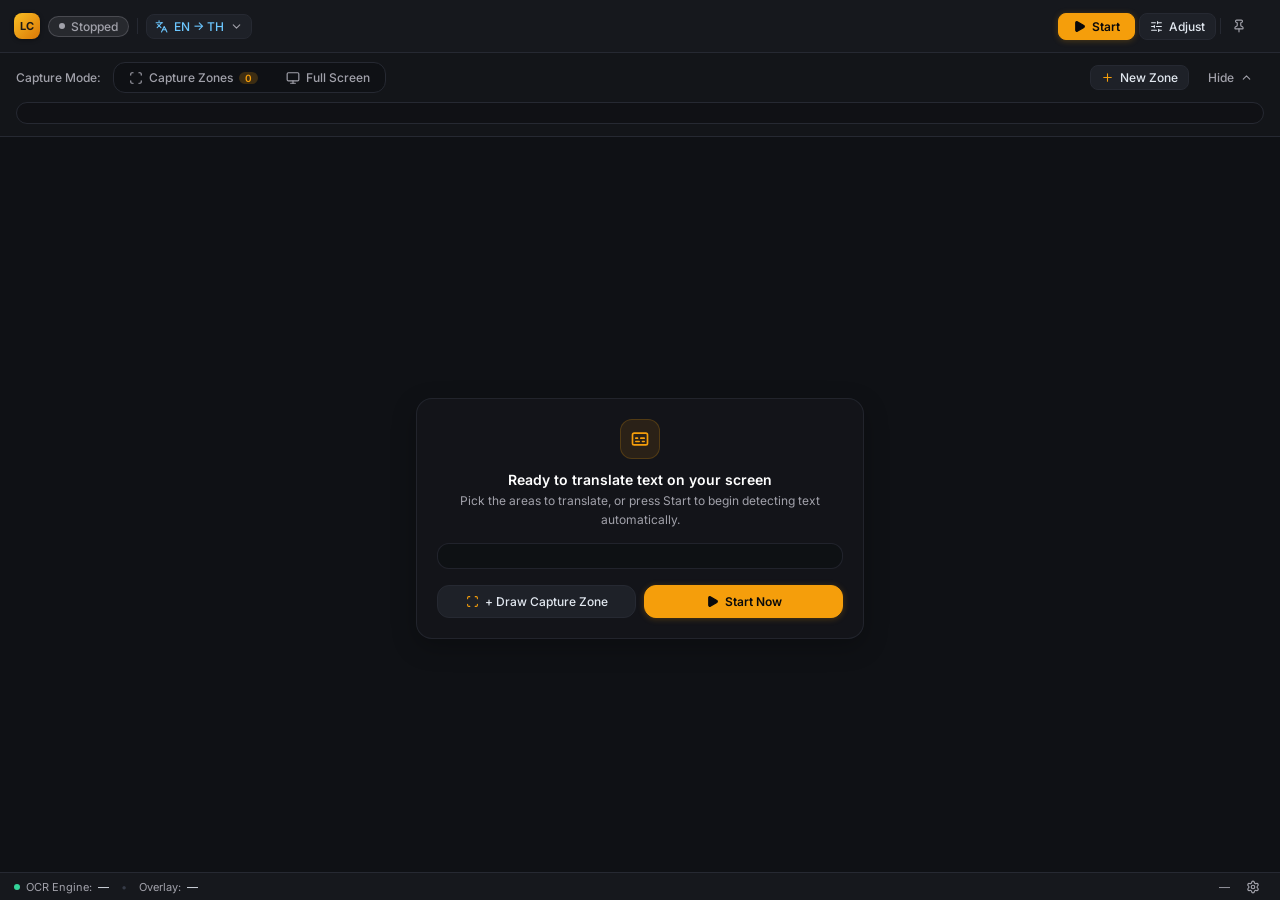
<file: ui/index.html>
<!doctype html>
<html lang="en">
  <head>
    <meta charset="UTF-8" />
    <meta name="viewport" content="width=device-width, initial-scale=1.0" />
    <title>Langception — Results</title>
    <link rel="stylesheet" href="theme.css" />
    <link rel="stylesheet" href="style.css" />
  </head>
  <body>
    <!-- Frameless window (ticket 16): the first row is the drag region —
         drag moves the window, double-click maximizes/restores. Every
         non-interactive child carries the attribute too (Tauri starts a
         drag only on the exact target), so the bar drags from anywhere.
         titlebar.js fills .titlebar-buttons; close hides to tray (the Rust
         side turns close requests into hides). Ticket 62: user-visible
         text carries i18n keys (data-i18n / data-i18n-title), applied by
         i18n.js once main.js resolves the language from get_status.
         Ticket 61 (reopened): the header follows the redesign mock for
         real — status badge, an interactive language-pair dropdown, and
         contextual playback buttons (Start, Pause/Resume, Stop) with
         inline Lucide icons (the CDN icon set vendored as markup; the
         CSP forbids the CDN itself). -->
    <header>
      <div class="titlebar-row" data-tauri-drag-region>
        <div class="brand" data-tauri-drag-region>
          <!-- The mock's brand tile: the amber gradient "LC" square (the
               reporter asked for the redesign's logo verbatim; the real
               icon artwork stays on the exe/taskbar). -->
          <div class="logo-tile" data-tauri-drag-region>LC</div>
          <span id="status-pill" class="pill stopped" data-tauri-drag-region data-i18n="results.status.stopped">Stopped</span>
          <span class="tb-divider" data-tauri-drag-region></span>
          <!-- The mock's language-pair dropdown, real: picking a pair sets
               the global Source Language (set_source_language) — the same
               config field the General tab saves. The option names are the
               languages' own native names (untranslated on purpose, like
               the UI Language options). -->
          <div class="lang-dropdown" id="lang-dropdown">
            <button id="lang-btn" class="lang-btn" data-i18n-title="results.lang_chip.title" title="Source language → target language">
              <svg class="icon" viewBox="0 0 24 24" fill="none" stroke="currentColor" stroke-width="2" stroke-linecap="round" stroke-linejoin="round" aria-hidden="true"><path d="m5 8 6 6"/><path d="m4 14 6-6 2-3"/><path d="M2 5h12"/><path d="M7 2h1"/><path d="m22 22-5-10-5 10"/><path d="M14 18h6"/></svg>
              <span id="lang-current">EN → TH</span>
              <svg class="icon chev" viewBox="0 0 24 24" fill="none" stroke="currentColor" stroke-width="2" stroke-linecap="round" stroke-linejoin="round" aria-hidden="true"><path d="m6 9 6 6 6-6"/></svg>
            </button>
            <div id="lang-menu" class="lang-menu hidden">
              <div class="lang-menu-head" data-i18n="results.lang_menu.title">Translation Pair</div>
              <button class="lang-option" data-lang="en"><span>English → ไทย</span><span class="lang-code">EN→TH</span></button>
              <button class="lang-option" data-lang="ja"><span>日本語 → ไทย</span><span class="lang-code">JA→TH</span></button>
              <button class="lang-option" data-lang="zh"><span>中文 → ไทย</span><span class="lang-code">ZH→TH</span></button>
              <button class="lang-option" data-lang="ko"><span>한국어 → ไทย</span><span class="lang-code">KO→TH</span></button>
            </div>
          </div>
          <span id="profile-chip" class="chip profile hidden" data-tauri-drag-region data-i18n-title="results.profile_chip.title" title="The foreground app matches this Profile — its zones, glossary and language are what the loop runs with"><span data-i18n="results.profile_chip.prefix">Profile: </span><span id="profile-name"></span></span>
        </div>
        <div class="header-actions">
          <!-- Contextual playback controls (the mock's): Start shows while
               stopped; Pause/Resume + Stop show while the loop runs. main.js
               toggles the visibility and swaps the Pause icon + label. -->
          <button id="start-btn" class="btn primary">
            <svg class="icon fill" viewBox="0 0 24 24" fill="none" stroke="currentColor" stroke-width="2" stroke-linecap="round" stroke-linejoin="round" aria-hidden="true"><path d="M5 5a2 2 0 0 1 3.008-1.728l11.997 6.998a2 2 0 0 1 .003 3.458l-12 7A2 2 0 0 1 5 19z"/></svg>
            <span data-i18n="results.toggle.start">Start</span>
          </button>
          <button id="pause-btn" class="btn tint hidden" disabled>
            <svg class="icon icon-pause" viewBox="0 0 24 24" fill="none" stroke="currentColor" stroke-width="2" stroke-linecap="round" stroke-linejoin="round" aria-hidden="true"><rect x="14" y="3" width="5" height="18" rx="1"/><rect x="5" y="3" width="5" height="18" rx="1"/></svg>
            <svg class="icon icon-resume hidden" viewBox="0 0 24 24" fill="none" stroke="currentColor" stroke-width="2" stroke-linecap="round" stroke-linejoin="round" aria-hidden="true"><path d="M5 5a2 2 0 0 1 3.008-1.728l11.997 6.998a2 2 0 0 1 .003 3.458l-12 7A2 2 0 0 1 5 19z"/></svg>
            <span id="pause-label" data-i18n="results.pause.pause">Pause</span>
          </button>
          <button id="stop-btn" class="btn danger hidden">
            <svg class="icon fill" viewBox="0 0 24 24" fill="none" stroke="currentColor" stroke-width="2" stroke-linecap="round" stroke-linejoin="round" aria-hidden="true"><rect width="18" height="18" x="3" y="3" rx="2"/></svg>
            <span data-i18n="results.toggle.stop">Stop</span>
          </button>
          <button id="adjust-btn" class="btn">
            <svg class="icon" viewBox="0 0 24 24" fill="none" stroke="currentColor" stroke-width="2" stroke-linecap="round" stroke-linejoin="round" aria-hidden="true"><path d="M10 5H3"/><path d="M12 19H3"/><path d="M14 3v4"/><path d="M16 17v4"/><path d="M21 12h-9"/><path d="M21 19h-5"/><path d="M21 5h-7"/><path d="M8 10v4"/><path d="M8 12H3"/></svg>
            <span data-i18n="results.adjust_btn">Adjust</span>
          </button>
          <span class="tb-divider"></span>
          <!-- Always-on-top pin (the mock's): flips the same
               results_on_top flag the General tab's checkbox saves, so the
               two controls cannot disagree. Amber while pinned. -->
          <button id="pin-btn" class="tb-btn pin" data-i18n-title="results.pin.title" title="Always on Top">
            <svg class="icon" viewBox="0 0 24 24" fill="none" stroke="currentColor" stroke-width="2" stroke-linecap="round" stroke-linejoin="round" aria-hidden="true"><path d="M12 17v5"/><path d="M9 10.76a2 2 0 0 1-1.11 1.79l-1.78.9A2 2 0 0 0 5 15.24V16a1 1 0 0 0 1 1h12a1 1 0 0 0 1-1v-.76a2 2 0 0 0-1.11-1.79l-1.78-.9A2 2 0 0 1 15 10.76V7a1 1 0 0 1 1-1 2 2 0 0 0 0-4H8a2 2 0 0 0 0 4 1 1 0 0 1 1 1z"/></svg>
          </button>
          <div class="titlebar-buttons"></div>
        </div>
      </div>
      <div id="warnings-line" class="warnings-line hidden"></div>
    </header>

    <!-- The mock's collapsible configuration panel: one section whose top
         bar carries the segmented Capture-Mode control (with the zone
         count badge), the mode's action button (+ New Zone / Exclude
         Area), and a Hide/Show toggle. The body swaps between the zones
         view and the full-screen view. The radios stay the real controls
         (keyboard arrow switching, main.js's change events) — CSS hides
         them and styles the checked label via :has(). -->
    <section id="config-panel" class="config-panel">
      <div class="config-bar">
        <div class="config-mode">
          <span class="config-label" data-i18n="results.mode_label">Capture Mode:</span>
          <div class="segmented">
            <label class="mode-row">
              <input type="radio" name="capture-target" value="zones" id="mode-zones" />
              <svg class="icon" viewBox="0 0 24 24" fill="none" stroke="currentColor" stroke-width="2" stroke-linecap="round" stroke-linejoin="round" aria-hidden="true"><path d="M3 7V5a2 2 0 0 1 2-2h2"/><path d="M17 3h2a2 2 0 0 1 2 2v2"/><path d="M21 17v2a2 2 0 0 1-2 2h-2"/><path d="M7 21H5a2 2 0 0 1-2-2v-2"/></svg>
              <span data-i18n="results.mode_zones">Capture Zones</span>
              <span id="zone-count-badge" class="count-badge">0</span>
            </label>
            <label class="mode-row">
              <input type="radio" name="capture-target" value="fullscreen" id="mode-fullscreen" />
              <svg class="icon" viewBox="0 0 24 24" fill="none" stroke="currentColor" stroke-width="2" stroke-linecap="round" stroke-linejoin="round" aria-hidden="true"><rect width="20" height="14" x="2" y="3" rx="2"/><line x1="8" x2="16" y1="21" y2="21"/><line x1="12" x2="12" y1="17" y2="21"/></svg>
              <span data-i18n="results.mode_fullscreen">Full Screen</span>
            </label>
          </div>
        </div>
        <div class="config-actions">
          <button id="new-zone-btn" class="btn small">
            <svg class="icon accent" viewBox="0 0 24 24" fill="none" stroke="currentColor" stroke-width="2" stroke-linecap="round" stroke-linejoin="round" aria-hidden="true"><path d="M5 12h14"/><path d="M12 5v14"/></svg>
            <span data-i18n="results.new_zone_btn">New Zone</span>
          </button>
          <!-- Exclude Area (fullscreen mode): in the real app a block is
               excluded by clicking it on the overlay while Adjust Mode is
               on — so this button enters Adjust Mode, the actual flow. -->
          <button id="exclude-area-btn" class="btn small hidden">
            <svg class="icon rose" viewBox="0 0 24 24" fill="none" stroke="currentColor" stroke-width="2" stroke-linecap="round" stroke-linejoin="round" aria-hidden="true"><circle cx="12" cy="12" r="10"/><path d="M4.929 4.929 19.07 19.071"/></svg>
            <span data-i18n="results.exclude_area_btn">Exclude Area</span>
          </button>
          <button id="config-toggle-btn" class="btn ghost small" data-i18n-title="results.config.toggle_title" title="Hide/show the configuration panel to free reading space">
            <span id="config-toggle-text" data-i18n="results.config.hide">Hide</span>
            <svg id="config-toggle-icon" class="icon chev" viewBox="0 0 24 24" fill="none" stroke="currentColor" stroke-width="2" stroke-linecap="round" stroke-linejoin="round" aria-hidden="true"><path d="m18 15-6-6-6 6"/></svg>
          </button>
        </div>
      </div>
      <div id="config-panel-body" class="config-body">
        <div id="view-zones" class="config-view">
          <ul id="zones-list" class="zones-list"></ul>
          <div id="zones-empty" class="zones-empty hidden"></div>
        </div>
        <div id="view-fullscreen" class="config-view hidden">
          <div class="fullscreen-head">
            <label id="monitor-row" class="monitor-row">
              <span class="monitor-label" data-i18n="results.monitor_label">Target Display:</span>
              <select id="monitor-select" class="monitor-select"></select>
            </label>
            <span class="hint" data-i18n="results.fullscreen_hint">Translates everything on screen except Excluded Blocks</span>
          </div>
          <div class="excluded-block-area">
            <span class="excluded-heading">
              <svg class="icon rose" viewBox="0 0 24 24" fill="none" stroke="currentColor" stroke-width="2" stroke-linecap="round" stroke-linejoin="round" aria-hidden="true"><path d="m2 2 20 20"/><path d="M5 5a1 1 0 0 0-1 1v7c0 5 3.5 7.5 7.67 8.94a1 1 0 0 0 .67.01c2.35-.82 4.48-1.97 5.9-3.71"/><path d="M9.309 3.652A12.252 12.252 0 0 0 11.24 2.28a1.17 1.17 0 0 1 1.52 0C14.51 3.81 17 5 19 5a1 1 0 0 1 1 1v7a9.784 9.784 0 0 1-.08 1.264"/></svg>
              <span id="excluded-title" data-i18n="results.excluded_title.initial">Excluded Blocks (0)</span>
            </span>
            <div id="excluded-list" class="excluded-list"></div>
            <div id="excluded-empty" class="excluded-empty hidden"></div>
          </div>
        </div>
      </div>
    </section>

    <div id="error-banner" class="error-banner hidden"></div>

    <main>
      <!-- The mock's log toolbar: history count + Clear once translations
           exist (Clear wipes the feed client-side; the loop keeps running).
           Prototype-only "Simulate Capture" is not adopted. -->
      <div id="log-toolbar" class="log-toolbar hidden">
        <span class="log-title">
          <svg class="icon accent" viewBox="0 0 24 24" fill="none" stroke="currentColor" stroke-width="2" stroke-linecap="round" stroke-linejoin="round" aria-hidden="true"><path d="M3 12a9 9 0 1 0 9-9 9.75 9.75 0 0 0-6.74 2.74L3 8"/><path d="M3 3v5h5"/><path d="M12 7v5l4 2"/></svg>
          <span id="log-count-label"></span>
        </span>
        <button id="clear-btn" class="btn ghost small">
          <svg class="icon" viewBox="0 0 24 24" fill="none" stroke="currentColor" stroke-width="2" stroke-linecap="round" stroke-linejoin="round" aria-hidden="true"><path d="M10 11v6"/><path d="M14 11v6"/><path d="M19 6v14a2 2 0 0 1-2 2H7a2 2 0 0 1-2-2V6"/><path d="M3 6h18"/><path d="M8 6V4a2 2 0 0 1 2-2h4a2 2 0 0 1 2 2v2"/></svg>
          <span data-i18n="results.clear_btn">Clear</span>
        </button>
      </div>
      <ul id="results" class="results"></ul>
      <!-- The mock's empty-state card: icon tile, title + lede, the hotkey
           list as pressed-key rows (main.js builds them from the live
           hotkey config), and the two quick actions. -->
      <div id="empty-state" class="empty-state">
        <div class="empty-glyph" aria-hidden="true">
          <svg class="icon" viewBox="0 0 24 24" fill="none" stroke="currentColor" stroke-width="2" stroke-linecap="round" stroke-linejoin="round"><rect width="18" height="14" x="3" y="5" rx="2" ry="2"/><path d="M7 15h4M15 15h2M7 11h2M13 11h4"/></svg>
        </div>
        <h2 data-i18n="results.empty_state.title">Ready to translate text on your screen</h2>
        <p class="empty-lede" data-i18n="results.empty_state.lede">Pick the areas to translate, or press Start to begin detecting text automatically.</p>
        <div id="empty-shortcuts" class="empty-shortcuts"></div>
        <div class="empty-cta">
          <button id="empty-new-zone" class="btn cta">
            <svg class="icon accent" viewBox="0 0 24 24" fill="none" stroke="currentColor" stroke-width="2" stroke-linecap="round" stroke-linejoin="round" aria-hidden="true"><path d="M3 7V5a2 2 0 0 1 2-2h2"/><path d="M17 3h2a2 2 0 0 1 2 2v2"/><path d="M21 17v2a2 2 0 0 1-2 2h-2"/><path d="M7 21H5a2 2 0 0 1-2-2v-2"/></svg>
            <span data-i18n="results.empty_cta.zone">+ Draw Capture Zone</span>
          </button>
          <button id="empty-start" class="btn primary cta">
            <svg class="icon fill" viewBox="0 0 24 24" fill="none" stroke="currentColor" stroke-width="2" stroke-linecap="round" stroke-linejoin="round" aria-hidden="true"><path d="M5 5a2 2 0 0 1 3.008-1.728l11.997 6.998a2 2 0 0 1 .003 3.458l-12 7A2 2 0 0 1 5 19z"/></svg>
            <span data-i18n="results.empty_cta.start">Start Now</span>
          </button>
        </div>
      </div>
      <!-- The mock's Adjust banner: the amber pill at the bottom of the
           workspace while Adjust Mode is on; Done toggles it off. -->
      <div id="adjust-banner" class="adjust-banner hidden">
        <svg class="icon" viewBox="0 0 24 24" fill="none" stroke="currentColor" stroke-width="2" stroke-linecap="round" stroke-linejoin="round" aria-hidden="true"><path d="M12 2v20"/><path d="m15 19-3 3-3-3"/><path d="m19 9 3 3-3 3"/><path d="M2 12h20"/><path d="m5 9-3 3 3 3"/><path d="m9 5 3-3 3 3"/></svg>
        <span data-i18n="results.adjust.banner">Overlay Adjust Mode Active — drag the text boxes on screen to reposition them</span>
        <button id="adjust-done" data-i18n="results.adjust.done">Done</button>
      </div>
    </main>

    <!-- The mock's footer status bar: the configured OCR reader, whether
         the overlays are up, the app version. -->
    <footer id="status-footer" class="status-footer">
      <div class="footer-left">
        <span class="footer-item">
          <span class="footer-dot" aria-hidden="true"></span>
          <span data-i18n="results.footer.ocr_label">OCR Engine:</span>
          <span id="footer-engine-name">—</span>
        </span>
        <span class="footer-sep" aria-hidden="true">•</span>
        <span class="footer-item">
          <span data-i18n="results.footer.overlay_label">Overlay:</span>
          <span id="footer-overlay-value">—</span>
        </span>
        <!-- The privacy badge lives here (ticket 06): the titlebar at
             800px cannot fit it beside the running state's Pause + Stop —
             squeezed to zero width there, exactly when a cloud engine IS
             translating. The footer's status row always has room, and the
             badge reads as status info anyway. -->
        <span id="privacy-chip" class="chip privacy hidden" data-i18n-title="results.privacy_chip.title" title="The active Translate Engine sends screen text off-machine" data-i18n="results.privacy_chip.text">☁ cloud</span>
      </div>
      <div class="footer-right">
        <div id="footer-version">—</div>
        <!-- Settings opens from the status bar's gear (the mock has no
             Settings button in the titlebar; the reporter asked for the
             gear at the bar's right edge, icon-only). -->
        <button id="settings-btn" class="tb-btn" data-i18n-title="results.settings_btn" title="Settings">
          <svg class="icon" viewBox="0 0 24 24" fill="none" stroke="currentColor" stroke-width="2" stroke-linecap="round" stroke-linejoin="round" aria-hidden="true"><path d="M9.671 4.136a2.34 2.34 0 0 1 4.659 0 2.34 2.34 0 0 0 3.319 1.915 2.34 2.34 0 0 1 2.33 4.033 2.34 2.34 0 0 0 0 3.831 2.34 2.34 0 0 1-2.33 4.033 2.34 2.34 0 0 0-3.319 1.915 2.34 2.34 0 0 1-4.659 0 2.34 2.34 0 0 0-3.32-1.915 2.34 2.34 0 0 1-2.33-4.033 2.34 2.34 0 0 0 0-3.831A2.34 2.34 0 0 1 6.35 6.051a2.34 2.34 0 0 0 3.319-1.915"/><circle cx="12" cy="12" r="3"/></svg>
        </button>
      </div>
    </footer>

    <div id="copied-toast" class="toast hidden">
      <svg class="icon accent" viewBox="0 0 24 24" fill="none" stroke="currentColor" stroke-width="2" stroke-linecap="round" stroke-linejoin="round" aria-hidden="true"><circle cx="12" cy="12" r="10"/><path d="M12 16v-4"/><path d="M12 8h.01"/></svg>
      <span id="copied-toast-text" data-i18n="results.copied_toast">Copied ✓</span>
    </div>
    <script src="i18n.js"></script>
    <script src="titlebar.js"></script>
    <script src="main.js"></script>
  </body>
</html>
</file>
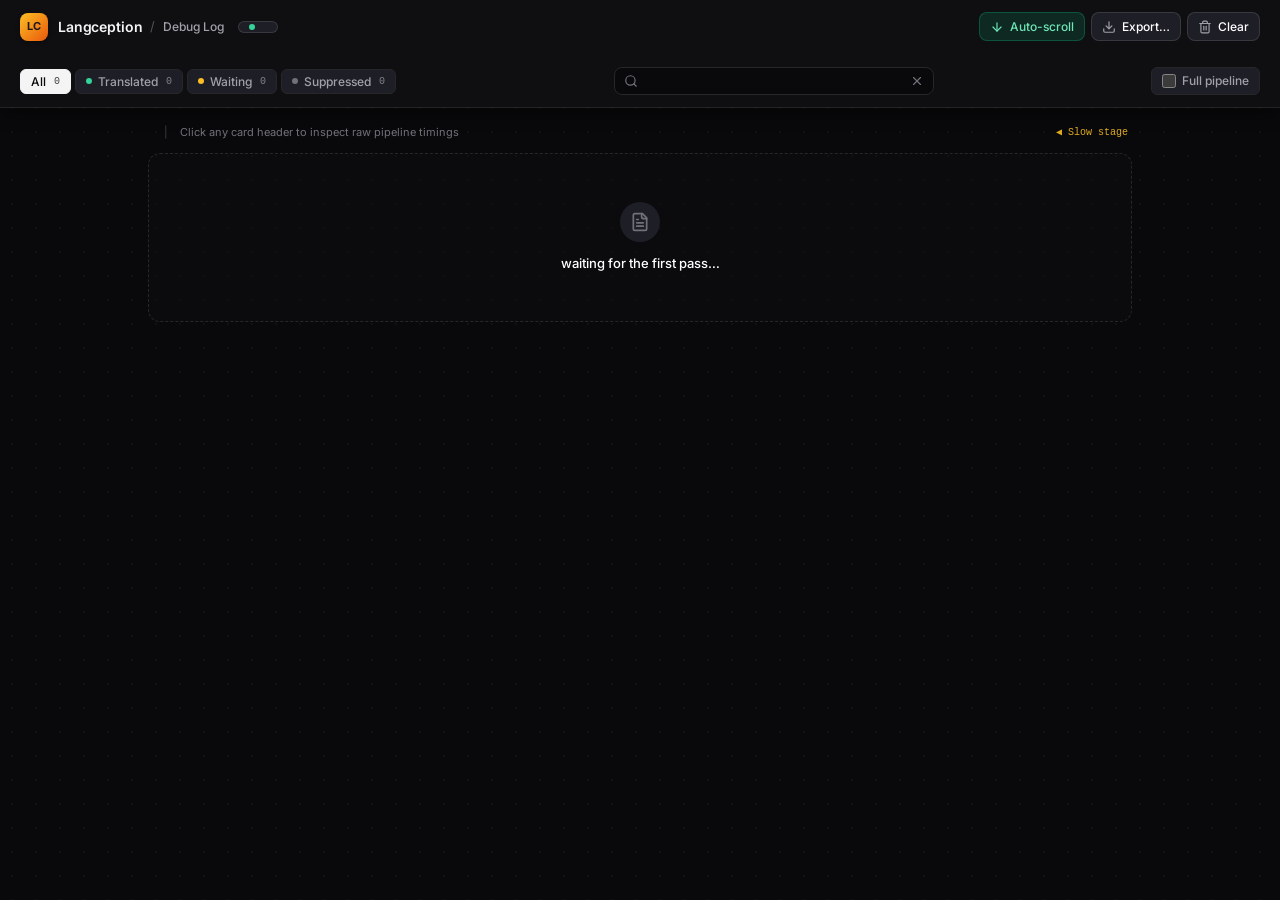
<file: ui/debug.html>
<!doctype html>
<html lang="en">
  <head>
    <meta charset="UTF-8" />
    <meta name="viewport" content="width=device-width, initial-scale=1.0" />
    <title>Langception — Debug Log</title>
    <link rel="stylesheet" href="theme.css" />
    <link rel="stylesheet" href="debug.css" />
  </head>
  <body>
    <!-- Ticket 70: the window rebuilt to the Debug-Log mock (redesign.html
         at the repo root is now this window's own prototype) — the mock IS
         the spec per ticket 61's standing reporter rule. Everything below
         is the mock translated into the app's architecture: plain CSS on
         page-local color vars (the mock's darker surface ramp lives here,
         not in theme.css — the other windows keep the ticket-61 ramp),
         inline-SVG Lucide icons (CSP forbids the CDN), bundled Inter, and
         every string through i18n (tickets 62/63).

         What the mock depicts that the app cannot have verbatim: its
         sample data (151 passes, speaker/dialogue read types) is
         prototype data — the window renders the live loop-event stream
         (tickets 47/48) with the same visual language; the "Simulate
         Pass" button is the prototype's data driver, not a real control
         (the same call ticket 61 made on the Results mock); and the
         per-pass toast is simulation feedback — a real pass every cadence
         tick must not toast. The translated-output quote block DID get a
         real data source: the forwarder now emits Translated events here
         too, and debug.js correlates them onto the pass's read trace. -->
    <div id="toast-container" aria-live="polite"></div>

    <!-- Export… (ticket 49) became the mock's modal: a live preview with
         a JSON / Plain Text toggle, Copy to Clipboard, and Download File
         (the native save dialog + export_debug_log command — a real file
         write, not a browser blob). -->
    <div id="export-modal" hidden role="dialog" aria-modal="true" aria-labelledby="export-modal-title">
      <div class="modal-card">
        <div class="modal-head">
          <div class="modal-head-title">
            <span class="modal-glyph" aria-hidden="true"><svg viewBox="0 0 24 24" fill="none" stroke="currentColor" stroke-width="2" stroke-linecap="round" stroke-linejoin="round"><path d="M12 15V3"/><path d="M21 15v4a2 2 0 0 1-2 2H5a2 2 0 0 1-2-2v-4"/><path d="m7 10 5 5 5-5"/></svg></span>
            <h3 id="export-modal-title" data-i18n="debug.export.modal_title">Export Debug Logs</h3>
          </div>
          <button id="close-export-modal" type="button" class="icon-btn" data-i18n-title="debug.export.close">
            <svg viewBox="0 0 24 24" fill="none" stroke="currentColor" stroke-width="2" stroke-linecap="round" stroke-linejoin="round" aria-hidden="true"><path d="M18 6 6 18"/><path d="m6 6 12 12"/></svg>
          </button>
        </div>
        <div class="modal-body">
          <div class="format-row">
            <span class="format-label" data-i18n="debug.export.format_label">Format:</span>
            <div class="format-toggle">
              <button id="fmt-json-btn" type="button" class="fmt active" data-i18n="debug.export.format_json">JSON</button>
              <button id="fmt-txt-btn" type="button" class="fmt" data-i18n="debug.export.format_txt">Plain Text</button>
            </div>
          </div>
          <textarea id="export-preview" readonly spellcheck="false"></textarea>
        </div>
        <div class="modal-foot">
          <button id="copy-export-btn" type="button" class="btn-quiet">
            <svg viewBox="0 0 24 24" fill="none" stroke="currentColor" stroke-width="2" stroke-linecap="round" stroke-linejoin="round" aria-hidden="true"><rect width="14" height="14" x="8" y="8" rx="2" ry="2"/><path d="M4 16c-1.1 0-2-.9-2-2V4c0-1.1.9-2 2-2h10c1.1 0 2 .9 2 2"/></svg>
            <span data-i18n="debug.export.copy">Copy to Clipboard</span>
          </button>
          <button id="download-export-btn" type="button" class="btn-primary">
            <svg viewBox="0 0 24 24" fill="none" stroke="currentColor" stroke-width="2" stroke-linecap="round" stroke-linejoin="round" aria-hidden="true"><path d="M12 15V3"/><path d="M21 15v4a2 2 0 0 1-2 2H5a2 2 0 0 1-2-2v-4"/><path d="m7 10 5 5 5-5"/></svg>
            <span data-i18n="debug.export.download">Download File</span>
          </button>
        </div>
      </div>
    </div>

    <!-- The mock's sticky header: brand + live pass counter, the session
         controls (Auto-scroll is the mock's explicit toggle over the
         pin-to-bottom follow the window always had; Export…/Clear stay
         hidden until the first rendered event — tickets 49/52), the KPI
         metric cards (one per stage that ran + total, the slowest average
         carrying the mock's BOTTLENECK treatment), and the filter pills,
         search, and Full-pipeline checkbox (the complete-pass gate). -->
    <header id="topbar">
      <div class="top-row">
        <div class="brand-crumb">
          <div class="logo-tile" aria-hidden="true">LC</div>
          <div class="crumb-line">
            <h1 class="app-name">Langception</h1>
            <span class="crumb-sep" aria-hidden="true">/</span>
            <span class="crumb-page" data-i18n="debug.title">Debug Log</span>
          </div>
          <div class="passes-pill">
            <span class="live-dot" aria-hidden="true"></span>
            <span id="pass-count"></span>
            <!-- JS fills the interpolated strings at boot (the count is
                 pluralized, so a static data-i18n value would be wrong);
                 the unit key keeps the pre-boot flash localized. -->
            <span id="passes-label" data-i18n="debug.passes_unit_many"></span>
          </div>
        </div>
        <div class="actions">
          <button id="autoscroll-btn" type="button" aria-pressed="true" data-i18n-title="debug.autoscroll.title">
            <svg viewBox="0 0 24 24" fill="none" stroke="currentColor" stroke-width="2" stroke-linecap="round" stroke-linejoin="round" aria-hidden="true"><path d="M12 5v14"/><path d="m19 12-7 7-7-7"/></svg>
            <span data-i18n="debug.autoscroll.label">Auto-scroll</span>
          </button>
          <button id="export-btn" type="button" hidden>
            <svg viewBox="0 0 24 24" fill="none" stroke="currentColor" stroke-width="2" stroke-linecap="round" stroke-linejoin="round" aria-hidden="true"><path d="M12 15V3"/><path d="M21 15v4a2 2 0 0 1-2 2H5a2 2 0 0 1-2-2v-4"/><path d="m7 10 5 5 5-5"/></svg>
            <span data-i18n="debug.export_btn">Export…</span>
          </button>
          <button id="clear-btn" type="button" hidden>
            <svg viewBox="0 0 24 24" fill="none" stroke="currentColor" stroke-width="2" stroke-linecap="round" stroke-linejoin="round" aria-hidden="true"><path d="M10 11v6"/><path d="M14 11v6"/><path d="M19 6v14a2 2 0 0 1-2 2H7a2 2 0 0 1-2-2V6"/><path d="M3 6h18"/><path d="M8 6V4a2 2 0 0 1 2-2h4a2 2 0 0 1 2 2v2"/></svg>
            <span data-i18n="debug.clear_btn">Clear</span>
          </button>
        </div>
      </div>

      <div id="kpi-grid" class="kpi-grid"></div>

      <div class="filter-row">
        <div id="filter-pills" class="filter-pills">
          <button type="button" class="filter-pill active" data-filter="all">
            <span class="pill-label" data-i18n="debug.filter.all">All</span><span class="pill-count" id="count-all">0</span>
          </button>
          <button type="button" class="filter-pill" data-filter="translated">
            <span class="pill-dot dot-translated" aria-hidden="true"></span><span class="pill-label" data-i18n="debug.filter.translated">Translated</span><span class="pill-count" id="count-translated">0</span>
          </button>
          <button type="button" class="filter-pill" data-filter="waiting">
            <span class="pill-dot dot-waiting" aria-hidden="true"></span><span class="pill-label" data-i18n="debug.filter.waiting">Waiting</span><span class="pill-count" id="count-waiting">0</span>
          </button>
          <button type="button" class="filter-pill" data-filter="suppressed">
            <span class="pill-dot dot-suppressed" aria-hidden="true"></span><span class="pill-label" data-i18n="debug.filter.suppressed">Suppressed</span><span class="pill-count" id="count-suppressed">0</span>
          </button>
        </div>
        <div class="search-wrap">
          <svg class="search-glyph" viewBox="0 0 24 24" fill="none" stroke="currentColor" stroke-width="2" stroke-linecap="round" stroke-linejoin="round" aria-hidden="true"><circle cx="11" cy="11" r="8"/><path d="m21 21-4.3-4.3"/></svg>
          <input id="search-input" type="text" spellcheck="false" data-i18n-placeholder="debug.search.placeholder" />
          <button id="clear-search-btn" type="button" class="icon-btn" hidden data-i18n-title="debug.search.clear_title">
            <svg viewBox="0 0 24 24" fill="none" stroke="currentColor" stroke-width="2" stroke-linecap="round" stroke-linejoin="round" aria-hidden="true"><path d="M18 6 6 18"/><path d="m6 6 12 12"/></svg>
          </button>
        </div>
        <label class="pipeline-toggle" data-i18n-title="debug.filter.full_pipeline_title">
          <input id="full-pipeline-toggle" type="checkbox" />
          <span data-i18n="debug.filter.full_pipeline">Full pipeline</span>
        </label>
      </div>
    </header>

    <main id="stream-wrap">
      <div class="legend">
        <div class="legend-left">
          <span id="legend-showing"></span>
          <span class="legend-sep" aria-hidden="true">|</span>
          <span class="legend-hint" data-i18n="debug.legend.hint">Click any card header to inspect raw pipeline timings</span>
        </div>
        <span class="legend-slow" data-i18n="debug.legend.slow_mark">◀ Slow stage</span>
      </div>

      <div id="rows"></div>

      <div id="waiting-state" class="empty-card">
        <div class="empty-glyph" aria-hidden="true"><svg viewBox="0 0 24 24" fill="none" stroke="currentColor" stroke-width="2" stroke-linecap="round" stroke-linejoin="round"><path d="M15 2H6a2 2 0 0 0-2 2v16a2 2 0 0 0 2 2h12a2 2 0 0 0 2-2V7Z"/><path d="M14 2v4a2 2 0 0 0 2 2h4"/><path d="M10 9H8"/><path d="M16 13H8"/><path d="M16 17H8"/></svg></div>
        <p class="empty-title" data-i18n="debug.empty_summary">waiting for the first pass…</p>
      </div>

      <div id="empty-state" class="empty-card" hidden>
        <div class="empty-glyph" aria-hidden="true"><svg viewBox="0 0 24 24" fill="none" stroke="currentColor" stroke-width="2" stroke-linecap="round" stroke-linejoin="round"><path d="M15 2H6a2 2 0 0 0-2 2v16a2 2 0 0 0 2 2h12a2 2 0 0 0 2-2V7Z"/><path d="M14 2v4a2 2 0 0 0 2 2h4"/><path d="M10 9H8"/><path d="M16 13H8"/><path d="M16 17H8"/></svg></div>
        <p class="empty-title" data-i18n="debug.empty.filtered_title">No log passes match your current filter</p>
        <p class="empty-hint" data-i18n="debug.empty.filtered_hint">Try clearing your search query or switching filter tabs.</p>
        <button id="reset-filters-btn" type="button" class="btn-quiet" data-i18n="debug.empty.reset_filters">Reset Filters</button>
      </div>
    </main>

    <script src="i18n.js"></script>
    <script src="debug.js"></script>
  </body>
</html>
</file>
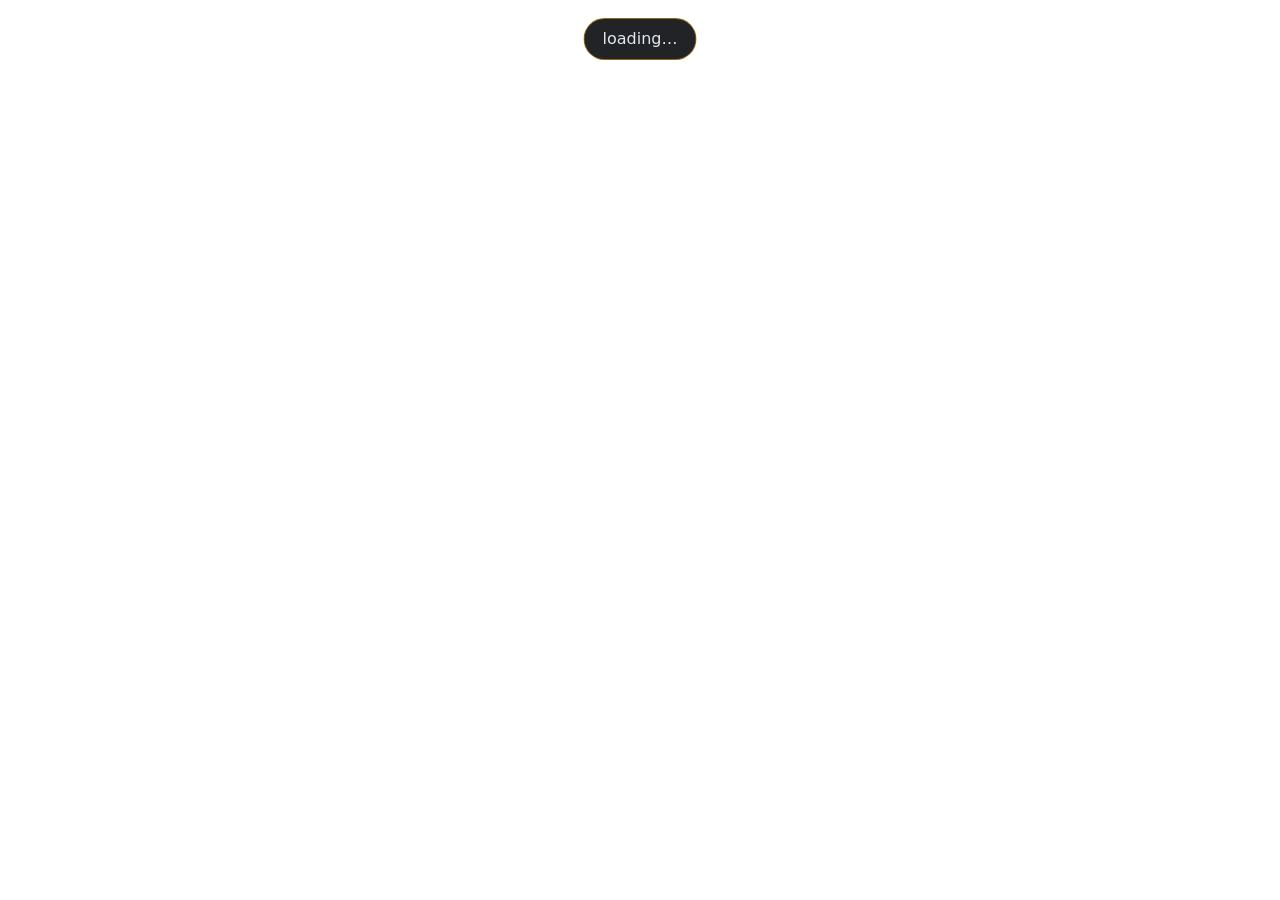
<file: ui/picker.html>
<!doctype html>
<html lang="en">
  <head>
    <meta charset="UTF-8" />
    <meta name="viewport" content="width=device-width, initial-scale=1.0" />
    <title>Langception — Capture Zone</title>
    <link rel="stylesheet" href="picker.css" />
  </head>
  <body>
    <!-- Starts fullscreen so the whole screen is dimmed before the drag;
         shrinking it to the dragged rect leaves that area crisp. -->
    <div id="selection" class="fullscreen"></div>
    <div id="picker-bar" data-i18n="picker.loading">loading…</div>
    <script src="i18n.js"></script>
    <script src="picker.js"></script>
  </body>
</html>
</file>
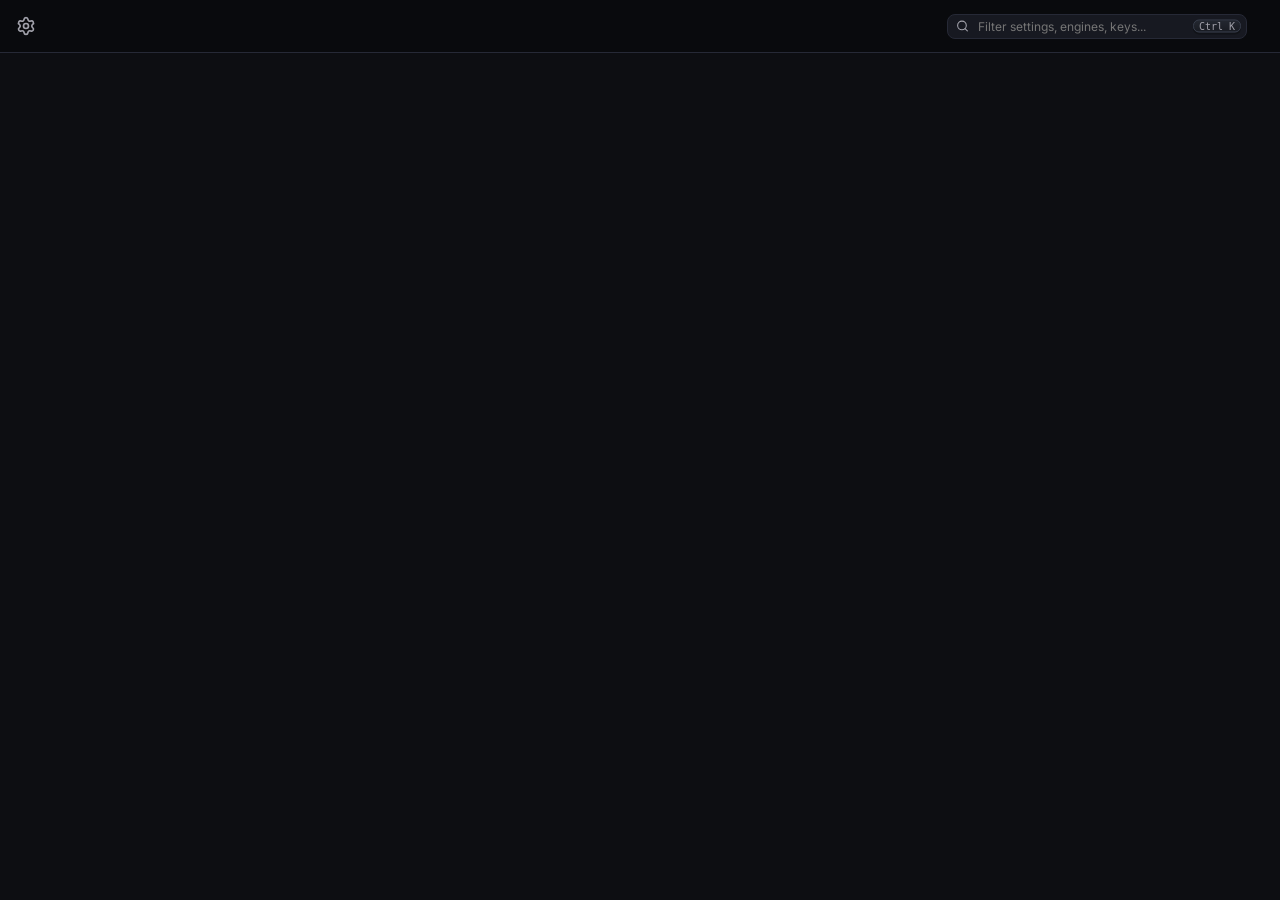
<file: ui/settings.html>
<!doctype html>
<html lang="en">
  <head>
    <meta charset="UTF-8" />
    <meta name="viewport" content="width=device-width, initial-scale=1.0" />
    <title>Langception — Settings</title>
    <link rel="stylesheet" href="theme.css" />
    <link rel="stylesheet" href="settings.css" />
  </head>
  <body>
    <!-- Frameless window (ticket 16): this row is the drag region — drag
         moves the window, double-click maximizes/restores. Every
         non-interactive child carries the attribute too (Tauri starts a
         drag only on the exact target), so the bar drags from anywhere.
         titlebar.js fills .titlebar-buttons; close hides to tray (the Rust
         side turns close requests into hides). Ticket 62: user-visible
         text carries i18n keys — data-i18n (text), data-i18n-html (rich
         hints whose English carries inline markup), data-i18n-placeholder
         and data-i18n-title — applied by i18n.js once settings.js resolves
         the language from get_status. -->
    <header>
      <div class="titlebar-row" data-tauri-drag-region>
        <div class="brand" data-tauri-drag-region>
          <!-- The reporter's ask: no app name here, and the app icon is a
               gear (the window IS Settings). The config-error chip stays —
               a real error signal the mock has no counterpart for. -->
          <svg class="header-gear" viewBox="0 0 24 24" fill="none" stroke="currentColor" stroke-width="2" stroke-linecap="round" stroke-linejoin="round" aria-hidden="true" data-tauri-drag-region><path d="M9.671 4.136a2.34 2.34 0 0 1 4.659 0 2.34 2.34 0 0 0 3.319 1.915 2.34 2.34 0 0 1 2.33 4.033 2.34 2.34 0 0 0 0 3.831 2.34 2.34 0 0 1-2.33 4.033 2.34 2.34 0 0 0-3.319 1.915 2.34 2.34 0 0 1-4.659 0 2.34 2.34 0 0 0-3.32-1.915 2.34 2.34 0 0 1-2.33-4.033 2.34 2.34 0 0 0 0-3.831A2.34 2.34 0 0 1 6.35 6.051a2.34 2.34 0 0 0 3.319-1.915"/><circle cx="12" cy="12" r="3"/></svg>
          <span id="config-error-chip" class="chip error hidden" data-tauri-drag-region data-i18n-title="settings.header.config_error_chip.title" title="config.toml is broken — see the Results Window" data-i18n="settings.header.config_error_chip">config error</span>
        </div>
        <!-- The redesign mock's center filter (Ctrl+K): a client-side text
             match that hides the cards it does not match (settings.js). The
             input opts out of the drag region by simply not carrying the
             attribute — Tauri starts a drag only on the exact target. The
             kbd hint is literal keycap text, like the hotkey values. -->
        <div class="settings-search">
          <svg class="icon" viewBox="0 0 24 24" fill="none" stroke="currentColor" stroke-width="2" stroke-linecap="round" stroke-linejoin="round" aria-hidden="true"><path d="m21 21-4.34-4.34"/><circle cx="11" cy="11" r="8"/></svg>
          <input id="settings-search" type="text" spellcheck="false" data-i18n-placeholder="settings.search.placeholder" placeholder="Filter settings, engines, keys..." data-i18n-title="settings.search.title" title="Filter the settings cards — Ctrl+K focuses this box" />
          <kbd>Ctrl K</kbd>
        </div>
        <div class="titlebar-buttons"></div>
      </div>
    </header>

    <!-- First-run wizard: shown before the tabs on the very first launch
         (status.firstRun) or via "Run setup wizard" in About. Skippable —
         zero-config always works. -->
    <div id="wizard" class="wizard hidden">
      <h2 data-i18n="wizard.title">Welcome to Langception</h2>
      <p class="wizard-lede" data-i18n="wizard.lede">
        Langception reads text on your screen and shows its Thai translation.
        It works immediately with no setup — the default engine is free and
        keyless. This wizard just checks the two things worth knowing about:
      </p>

      <section class="wizard-step">
        <h3 data-i18n="wizard.step_ocr.title">1 · OCR language packs</h3>
        <p class="hint" data-i18n-html="wizard.step_ocr.hint_html">
          Langception reads your screen with <strong>Windows OCR</strong> by
          default, which needs a language pack for the language you will
          read — without it nothing is read. English is usually
          preinstalled; the others install through the button below if
          missing. If you cannot install packs, switch to a bundled
          <strong>PP-OCRv6</strong> tier in Settings → Engines — they work
          with no packs at all.
        </p>
        <ul id="wizard-packs" class="packs"></ul>
        <div class="row">
          <button id="wizard-recheck" class="btn small" data-i18n="wizard.recheck_btn">Re-check</button>
          <button id="wizard-open-language-settings" class="btn small" data-i18n="wizard.open_language_settings">
            Open Windows language settings
          </button>
          <span id="wizard-packs-note" class="hint"></span>
        </div>
      </section>

      <section class="wizard-step">
        <h3 data-i18n="wizard.step_engine.title">2 · Translation engine</h3>
        <div class="engine-card">
          <div class="engine-title">
            <strong data-i18n="wizard.google.title">Google Translate (unofficial)</strong>
            <span class="chip privacy" data-i18n="common.cloud_chip">☁ cloud</span>
            <span class="chip ok" data-i18n="wizard.google.active_chip">active by default</span>
          </div>
          <p class="hint" data-i18n="wizard.google.hint">
            Free, no key, no setup. Cloud engine: screen text is sent to
            Google while translating — the ☁ badge shows when. Unofficial,
            so it can rate-limit or break.
          </p>
        </div>
        <div class="engine-card">
          <div class="engine-title">
            <strong data-i18n="wizard.azure.title">Recommended upgrade: Azure AI Translator</strong>
            <span class="chip privacy" data-i18n="common.cloud_chip">☁ cloud</span>
          </div>
          <p class="hint" data-i18n="wizard.azure.hint">
            Keyed and reliable, with a permanent free tier (F0, 2M
            chars/month). Create a free key with the link (tier "Free F0",
            region "Global") and paste it here — or skip: Google works
            with no setup.
          </p>
          <div class="row glossary-add">
            <input id="wizard-azure-key" type="password" data-i18n-placeholder="wizard.azure.key_placeholder" placeholder="Azure API key" spellcheck="false" autocomplete="off" />
            <input id="wizard-azure-region" type="text" data-i18n-placeholder="wizard.azure.region_placeholder" placeholder="Region (empty = global)" spellcheck="false" />
          </div>
          <div class="row">
            <button id="wizard-azure-link" class="btn small" data-i18n="wizard.azure.create_key">Create a free key…</button>
            <button id="wizard-azure-use" class="btn primary small" data-i18n="wizard.azure.use_btn">Use Azure F0</button>
            <span id="wizard-azure-note" class="hint"></span>
          </div>
        </div>
      </section>

      <div class="wizard-actions">
        <button id="wizard-skip" class="btn" data-i18n="wizard.skip_btn">Skip setup</button>
        <button id="wizard-finish" class="btn primary" data-i18n="wizard.finish_btn">Get started</button>
      </div>
    </div>

    <!-- Ticket 61: the redesign's Settings shell — a left sidebar nav (icon
         + label, About pinned to the bottom) beside the scrolling pages,
         hosted together in .settings-body so the sidebar stays put while
         the pages scroll. The icons are decorative inline SVGs (the Lucide
         set the mock uses, vendored as markup — no CDN); the labels moved
         into data-i18n spans because applyStatic writes textContent and
         would otherwise wipe an icon sitting beside them. -->
    <div id="settings-body" class="settings-body">
      <nav id="tabs" class="tabs hidden">
        <!-- The redesign mock's group label over the nav items. -->
        <div class="tabs-group" data-i18n="settings.sidebar.group">Preferences</div>
        <button class="tab active" data-tab="general">
          <svg class="tab-icon" viewBox="0 0 24 24" fill="none" stroke="currentColor" stroke-width="2" stroke-linecap="round" stroke-linejoin="round" aria-hidden="true"><line x1="21" x2="14" y1="4" y2="4"/><line x1="10" x2="3" y1="4" y2="4"/><line x1="21" x2="12" y1="12" y2="12"/><line x1="8" x2="3" y1="12" y2="12"/><line x1="21" x2="16" y1="20" y2="20"/><line x1="12" x2="3" y1="20" y2="20"/><line x1="14" x2="14" y1="2" y2="6"/><line x1="8" x2="8" y1="10" y2="14"/><line x1="16" x2="16" y1="18" y2="22"/></svg>
          <span data-i18n="settings.tab.general">General</span>
        </button>
        <button class="tab" data-tab="engines">
          <svg class="tab-icon" viewBox="0 0 24 24" fill="none" stroke="currentColor" stroke-width="2" stroke-linecap="round" stroke-linejoin="round" aria-hidden="true"><rect width="16" height="16" x="4" y="4" rx="2"/><rect width="6" height="6" x="9" y="9" rx="1"/><path d="M15 2v2"/><path d="M15 20v2"/><path d="M2 15h2"/><path d="M2 9h2"/><path d="M20 15h2"/><path d="M20 9h2"/><path d="M9 2v2"/><path d="M9 20v2"/></svg>
          <span data-i18n="settings.tab.engines">Engines</span>
        </button>
        <button class="tab" data-tab="glossary">
          <svg class="tab-icon" viewBox="0 0 24 24" fill="none" stroke="currentColor" stroke-width="2" stroke-linecap="round" stroke-linejoin="round" aria-hidden="true"><path d="M2 3h6a4 4 0 0 1 4 4v14a3 3 0 0 0-3-3H2z"/><path d="M22 3h-6a4 4 0 0 0-4 4v14a3 3 0 0 1 3-3h7z"/></svg>
          <span data-i18n="settings.tab.glossary">Glossary</span>
        </button>
        <button class="tab" data-tab="profiles">
          <svg class="tab-icon" viewBox="0 0 24 24" fill="none" stroke="currentColor" stroke-width="2" stroke-linecap="round" stroke-linejoin="round" aria-hidden="true"><rect x="2" y="4" width="20" height="16" rx="2"/><path d="M10 4v4"/><path d="M2 8h20"/><path d="M6 4v4"/></svg>
          <span data-i18n="settings.tab.profiles">Profiles</span>
        </button>
        <button class="tab" data-tab="text-style">
          <svg class="tab-icon" viewBox="0 0 24 24" fill="none" stroke="currentColor" stroke-width="2" stroke-linecap="round" stroke-linejoin="round" aria-hidden="true"><polyline points="4 7 4 4 20 4 20 7"/><line x1="9" x2="15" y1="20" y2="20"/><line x1="12" x2="12" y1="4" y2="20"/></svg>
          <span data-i18n="settings.tab.text_style">Text Style</span>
        </button>
        <button class="tab" data-tab="hotkeys">
          <svg class="tab-icon" viewBox="0 0 24 24" fill="none" stroke="currentColor" stroke-width="2" stroke-linecap="round" stroke-linejoin="round" aria-hidden="true"><rect width="20" height="16" x="2" y="4" rx="2"/><path d="M6 8h.01"/><path d="M10 8h.01"/><path d="M14 8h.01"/><path d="M18 8h.01"/><path d="M8 12h.01"/><path d="M12 12h.01"/><path d="M16 12h.01"/><path d="M7 16h10"/></svg>
          <span data-i18n="settings.tab.hotkeys">Hotkeys</span>
        </button>
        <button class="tab about" data-tab="about">
          <svg class="tab-icon" viewBox="0 0 24 24" fill="none" stroke="currentColor" stroke-width="2" stroke-linecap="round" stroke-linejoin="round" aria-hidden="true"><circle cx="12" cy="12" r="10"/><path d="M12 16v-4"/><path d="M12 8h.01"/></svg>
          <span data-i18n="settings.tab.about">About</span>
          <!-- The mock's version chip on the About row: filled by
               settings.js once get_about resolves (hidden until then). -->
          <span id="sidebar-version" class="tab-version mono hidden">—</span>
        </button>
      </nav>

      <main id="tab-pages" class="pages hidden">
      <section id="tab-general" class="page active">
        <!-- The mock's page head: title + one-line lede over a hairline.
             Every page wears the same shape (Engines adds the live pill). -->
        <div class="page-head">
          <div class="page-head-text">
            <h2 data-i18n="settings.general.title">General</h2>
            <p class="lede" data-i18n="settings.general.lede">App-wide defaults — languages, capture cadence, and startup.</p>
          </div>
        </div>
        <!-- Ticket 41: one concern (the global settings) — the whole body
             lives in a single section card. -->
        <div class="settings-section searchable-card">
        <div class="form-grid">
          <label class="form-row">
            <span data-i18n="settings.general.source_language">Source language</span>
            <select id="general-language">
              <option value="en" data-i18n="common.lang_name.en">English</option>
              <option value="ja" data-i18n="common.lang_name.ja">Japanese</option>
              <option value="zh" data-i18n="common.lang_name.zh">Chinese</option>
              <option value="ko" data-i18n="common.lang_name.ko">Korean</option>
            </select>
          </label>
          <label class="form-row">
            <!-- The v1 limitation wording lives in the tooltip (the
                 reporter: visible details out, tooltips in). -->
            <span data-i18n="settings.general.ui_language" data-i18n-title="settings.general.ui_language.hint">UI Language</span>
            <select id="general-ui-language">
              <!-- Native names on purpose (each option shows its own
                   language); the values are the config's UiLanguage codes. -->
              <option value="en" data-i18n="settings.general.ui_language.en">English</option>
              <option value="th" data-i18n="settings.general.ui_language.th">ไทย</option>
            </select>
          </label>
          <label class="form-row">
            <span data-i18n="settings.general.cadence">Cadence (ms)</span>
            <input id="general-cadence" type="number" min="50" max="10000" step="50" />
          </label>
          <label class="form-row">
            <span data-i18n="settings.general.stability">Stability (ms)</span>
            <input id="general-stability" type="number" min="0" max="10000" step="50" />
          </label>
          <label class="form-row" data-i18n-title="settings.general.context.title" title="Feeds the last translations back into each LLM prompt so consecutive dialogue keeps a consistent tone. LLM engines only (Gemini, OpenAI-compatible, LM Studio); 0 = off.">
            <span data-i18n="settings.general.context">Translation Context</span>
            <input id="general-context" type="number" min="0" max="20" step="1" />
          </label>
          <label class="form-row">
            <span data-i18n="settings.general.autostart">Start with Windows</span>
            <input id="general-autostart" type="checkbox" />
          </label>
          <label class="form-row" data-i18n-title="settings.general.capture_visible.title" title="Capture Visibility: when checked, Langception's windows appear in screenshots, recordings, and remote-desktop sessions — handy for sharing your setup. Applies with Save.">
            <span data-i18n="settings.general.capture_visible">Show Langception in screen captures</span>
            <input id="general-capture-visible" type="checkbox" />
          </label>
        </div>
        </div>
      </section>

      <section id="tab-engines" class="page">
        <!-- The mock's page head with the LIVE pipeline pill: what the saved
             selection actually runs (settings.js fills it once the engines
             truth lands; it never guesses from unsaved edits). -->
        <div class="page-head">
          <div class="page-head-text">
            <h2 data-i18n="settings.engines.title">Engines &amp; OCR</h2>
            <p class="lede" data-i18n="settings.engines.lede">Manage the OCR reader, translation providers, and their offline model packs.</p>
          </div>
          <span id="engines-active-pill" class="status-pill ok hidden">
            <span class="pulse-dot" aria-hidden="true"></span>
            <span id="engines-active-pill-text"></span>
          </span>
        </div>
        <!-- The mock's primary card: the whole pipeline choice in one card,
             the mini flow (OCR → Translator → Fallback) as its head's
             breadcrumb. The flow's words reuse the three row labels' keys,
             so the breadcrumb and the form never drift apart. -->
        <div class="settings-section pipeline-card searchable-card">
        <div class="pipeline-head">
          <div class="pipeline-title">
            <svg class="sec-icon" viewBox="0 0 24 24" fill="none" stroke="currentColor" stroke-width="2" stroke-linecap="round" stroke-linejoin="round" aria-hidden="true"><rect width="8" height="8" x="3" y="3" rx="2"/><path d="M7 11v4a2 2 0 0 0 2 2h4"/><rect width="8" height="8" x="13" y="13" rx="2"/></svg>
            <div>
              <h3 data-i18n="settings.engines.pipeline.title">Translation Pipeline</h3>
              <p class="lede" data-i18n="settings.engines.pipeline.lede">Configure how screen text is captured, recognized, and translated in sequence.</p>
            </div>
          </div>
          <div class="pipeline-flow" aria-hidden="true">
            <span class="flow-step accent"><svg viewBox="0 0 24 24" fill="none" stroke="currentColor" stroke-width="2" stroke-linecap="round" stroke-linejoin="round"><path d="M3 7V5a2 2 0 0 1 2-2h2"/><path d="M17 3h2a2 2 0 0 1 2 2v2"/><path d="M21 17v2a2 2 0 0 1-2 2h-2"/><path d="M7 21H5a2 2 0 0 1-2-2v-2"/><line x1="7" x2="17" y1="12" y2="12"/></svg><span data-i18n="settings.engines.ocr_engine">OCR engine</span></span>
            <svg class="flow-arrow" viewBox="0 0 24 24" fill="none" stroke="currentColor" stroke-width="2" stroke-linecap="round" stroke-linejoin="round"><path d="M5 12h14"/><path d="m12 5 7 7-7 7"/></svg>
            <span class="flow-step info"><svg viewBox="0 0 24 24" fill="none" stroke="currentColor" stroke-width="2" stroke-linecap="round" stroke-linejoin="round"><path d="m5 8 6 6"/><path d="m4 14 6-6 2-3"/><path d="M2 5h12"/><path d="M7 2h1"/><path d="m22 22-5-10-5 10"/><path d="M14 18h6"/></svg><span data-i18n="settings.engines.translate_engine">Translation engine</span></span>
            <svg class="flow-arrow" viewBox="0 0 24 24" fill="none" stroke="currentColor" stroke-width="2" stroke-linecap="round" stroke-linejoin="round"><path d="M5 12h14"/><path d="m12 5 7 7-7 7"/></svg>
            <span class="flow-step"><svg viewBox="0 0 24 24" fill="none" stroke="currentColor" stroke-width="2" stroke-linecap="round" stroke-linejoin="round"><path d="M20 13c0 5-3.5 7.5-7.66 8.95a1 1 0 0 1-.67-.01C7.5 20.5 4 18 4 13V6a1 1 0 0 1 1-1c2 0 4.5-1.2 6.24-2.72a1 1 0 0 1 1.52 0C14.51 3.81 17 5 19 5a1 1 0 0 1 1 1z"/><path d="m9 12 2 2 4-4"/></svg><span data-i18n="settings.engines.fallback.label">Fallback translation</span></span>
          </div>
        </div>
        <div class="form-grid">
          <label class="form-row" data-i18n-title="settings.engines.processing_tooltip" title="Classic reads text locally with OCR first, then translates the text. Vision sends the captured image straight to a multimodal model — read and translated in one call.">
            <span data-i18n="settings.engines.processing">Processing</span>
            <select id="engines-reading">
              <option value="ocr" data-i18n="settings.engines.reading.ocr">Classic — OCR engine reads, then the engine translates (default)</option>
              <option value="fused" data-i18n="settings.engines.reading.fused">Vision model — reads and translates in one call</option>
            </select>
          </label>
          <label class="form-row">
            <span data-i18n="settings.engines.ocr_engine" data-i18n-title="settings.engines.ocr_tooltip">OCR engine</span>
            <select id="engines-ocr">
              <!-- data-short: the pill's short name (Latin in both UI
                   languages) — the label's prose may be rewritten freely
                   without touching the head pill. -->
              <option value="windows" data-short="Windows OCR" data-i18n="settings.engines.ocr.windows">Windows OCR — default, needs an installed language pack</option>
              <option value="pp-ocrv6-tiny" data-short="PP-OCRv6 tiny" data-i18n="settings.engines.ocr.tiny">PP-OCRv6 tiny — ships with the app, offline, fastest tier (best for English &amp; Chinese)</option>
              <option value="pp-ocrv6-small" data-short="PP-OCRv6 small" data-i18n="settings.engines.ocr.small">PP-OCRv6 small — offline, balanced tier, full language coverage</option>
              <option value="pp-ocrv6-medium" data-short="PP-OCRv6 medium" data-i18n="settings.engines.ocr.medium">PP-OCRv6 medium — offline, most accurate tier, heavier per pass</option>
            </select>
          </label>
          <label class="form-row">
            <span data-i18n="settings.engines.translate_engine" data-i18n-title="settings.engines.engine_tooltip">Translation engine</span>
            <select id="engines-default">
              <option value="google" data-short="Google Translate (unofficial)" data-i18n="settings.engines.engine.google">Google Translate (unofficial) — free, no key</option>
              <option value="lmstudio" data-short="LM Studio" data-i18n="settings.engines.engine.lmstudio">LM Studio — local &amp; offline, no key</option>
              <option value="gemini" data-short="Gemini" data-i18n="settings.engines.engine.gemini">Gemini — keyed LLM (Google AI Studio), free tier available</option>
              <option value="azure" data-short="Azure AI Translator" data-i18n="settings.engines.engine.azure">Azure AI Translator — F0 free tier, 2M chars/month</option>
              <option value="openai" data-short="OpenAI-compatible" data-i18n="settings.engines.engine.openai">OpenAI-compatible — OpenAI / OpenRouter / any compatible API</option>
            </select>
          </label>
          <!-- The auto-switch secondary (ADR-0006, ticket 03): engages
               only while the Google engine is cooling down; engines with
               incomplete settings are disabled here and rejected on save. -->
          <label class="form-row">
            <span data-i18n="settings.engines.fallback.label" data-i18n-title="settings.engines.fallback.tooltip">Fallback translation</span>
            <select id="engines-fallback">
              <option value="none" data-i18n="settings.engines.fallback.none">Never switch (default)</option>
              <option value="gemini" data-i18n="settings.engines.fallback.gemini">Gemini</option>
              <option value="openai" data-i18n="settings.engines.fallback.openai">OpenAI-compatible</option>
              <option value="lmstudio" data-i18n="settings.engines.fallback.lmstudio">LM Studio (local)</option>
              <option value="azure" data-i18n="settings.engines.fallback.azure">Azure AI Translator</option>
            </select>
          </label>
        </div>
        <!-- The vision-reading warning follows the Processing select live. -->
        <p id="engines-reading-warning" class="hint hidden" data-i18n-html="settings.engines.fused_warning_html">
          Sends every captured frame to the engine as an image — read and
          translate in one call. Slower per pass and billed per image on
          cloud engines; needs a vision-capable model (pick one in the
          engine's card below, e.g. <code>gemini-4-hydrogen</code>). Use it
          for stylized fonts the OCR engines cannot read.
        </p>
        <!-- The Model Pack states (deferred-model-packs ticket 04) dressed
             as the mock's nested sub-card: an icon head, then the per-pack
             rows (name + size + state pill + row actions — settings.js
             unchanged), and the mock's maintenance footer carrying
             delete-unused. The clear-cache row stays OUTSIDE the sub-card:
             on a build without a models manifest this whole panel hides, and
             cache clearing must survive that. -->
        <div id="engines-pack-panel" class="pack-subcard hidden">
          <div class="pack-subcard-head">
            <div class="pack-icon" aria-hidden="true">
              <svg viewBox="0 0 24 24" fill="none" stroke="currentColor" stroke-width="2" stroke-linecap="round" stroke-linejoin="round"><path d="M11 21.73a2 2 0 0 0 2 0l7-4A2 2 0 0 0 21 16V8a2 2 0 0 0-1-1.73l-7-4a2 2 0 0 0-2 0l-7 4A2 2 0 0 0 3 8v8a2 2 0 0 0 1 1.73z"/><path d="M12 22V12"/><path d="m3.3 7 7.703 4.734a2 2 0 0 0 1.994 0L20.7 7"/><path d="m7.5 4.27 9 5.15"/></svg>
            </div>
            <div class="pack-subcard-title">
              <h4 data-i18n="settings.engines.pack.panel_title">OCR Model Packs</h4>
              <p class="lede" data-i18n="settings.engines.pack.panel_lede">Offline model files the selected tier needs — downloaded on first use, verified by hash before use.</p>
            </div>
          </div>
          <div id="engines-pack-rows"></div>
          <div class="pack-subcard-foot">
            <span class="foot-label" data-i18n="settings.engines.pack.maintenance">Storage &amp; cache maintenance</span>
            <button
              id="engines-pack-delete"
              class="btn small ghost"
              data-i18n-title="settings.engines.pack.delete_tooltip"
              title="Removes only the packs the current selection does not use — bundled files and packs in use stay."
            >
              <svg class="btn-icon" viewBox="0 0 24 24" fill="none" stroke="currentColor" stroke-width="2" stroke-linecap="round" stroke-linejoin="round" aria-hidden="true"><path d="M20 20a2 2 0 0 0 2-2V8a2 2 0 0 0-2-2h-7.9a2 2 0 0 1-1.69-.9L9.6 3.9A2 2 0 0 0 7.93 3H4a2 2 0 0 0-2 2v13a2 2 0 0 0 2 2Z"/><path d="m9.5 10 5 5"/><path d="m14.5 10-5 5"/></svg>
              <span data-i18n="settings.engines.pack.delete_btn">Delete unused packs</span>
            </button>
            <span id="engines-pack-note" class="hint"></span>
          </div>
        </div>
        <!-- The Translation Cache (ADR-0006): the clear is instant and
             silent-safe — the store and its file empty together. -->
        <div class="row">
          <button id="engines-clear-cache" class="btn small ghost">
            <svg class="btn-icon" viewBox="0 0 24 24" fill="none" stroke="currentColor" stroke-width="2" stroke-linecap="round" stroke-linejoin="round" aria-hidden="true"><path d="M3 6h18"/><path d="M19 6v14c0 1-1 2-2 2H7c-1 0-2-1-2-2V6"/><path d="M8 6V4c0-1 1-2 2-2h4c1 0 2 1 2 2v2"/><line x1="10" x2="10" y1="11" y2="17"/><line x1="14" x2="14" y1="11" y2="17"/></svg>
            <span data-i18n="settings.engines.clear_cache_btn">Clear translation cache</span>
          </button>
          <span id="engines-cache-note" class="hint"></span>
        </div>
        </div>
        <!-- The mock's Provider Configurations accordion: the per-engine
             cards are its items — the head (title + chips + one-line desc +
             chevron) stays visible while collapsed, the fields live in the
             body. The expansion mechanic is ticket 54's unchanged (the
             selected engine's card opens; a head click toggles any). Google
             carries no data-engine and no body: it is the keyless default,
             there is nothing to expand, so it reads as the always-open item. -->
        <div class="providers-head">
          <h3 data-i18n="settings.engines.providers.title">Provider Configurations</h3>
          <span class="hint" data-i18n="settings.engines.providers.hint">Click a provider to expand settings</span>
        </div>
        <div class="engine-card searchable-card">
          <div class="engine-title">
            <div class="engine-title-text">
              <div class="engine-title-row">
                <strong data-i18n="settings.card.google.title">Google Translate (unofficial)</strong>
                <span class="chip privacy" data-i18n-title="settings.card.google.cloud_title" title="Screen text is sent to Google's translation endpoint" data-i18n="common.cloud_chip">☁ cloud</span>
                <!-- The mock's second chip on this head: real app info —
                     Google IS the keyless default the config starts on. -->
                <span class="chip ok" data-i18n="settings.card.google.default_chip">Default</span>
              </div>
              <p class="engine-desc hint" data-i18n="settings.card.google.hint">
                Free, no key, no setup — the keyless default. Unofficial
                endpoint, so it can rate-limit or break without notice.
              </p>
            </div>
          </div>
        </div>
        <div class="engine-card searchable-card" data-engine="lmstudio">
          <div class="engine-title">
            <div class="engine-title-text">
              <div class="engine-title-row">
                <strong data-i18n="settings.card.lmstudio.title">LM Studio</strong>
                <span class="chip ok" data-i18n-title="settings.card.lmstudio.ok_chip_title" title="Runs on this machine — screen text never leaves it" data-i18n="settings.card.lmstudio.ok_chip">Local · offline</span>
              </div>
              <p class="engine-desc hint" data-i18n-html="settings.card.lmstudio.hint_html">
                Local and offline — screen text never leaves this machine.
                Start LM Studio's server (Developer → Start server, default
                port 1234), load a model, then Check server here to pick it.
                Recommended: <code>gemma-4-e4b</code> or
                <code>qwen3-4b-instruct</code>.
              </p>
            </div>
          </div>
          <div class="engine-body">
            <div class="row glossary-add">
              <input id="engines-lmstudio-base-url" type="text" data-i18n-placeholder="settings.card.lmstudio.base_url_placeholder" placeholder="Server URL (default: http://localhost:1234/v1)" spellcheck="false" />
              <button id="engines-lmstudio-check" class="btn small" data-i18n="settings.card.lmstudio.check_btn">Check server</button>
            </div>
            <div class="row glossary-add">
              <select id="engines-lmstudio-model" data-i18n-title="settings.card.lmstudio.model_title" title="Models served by the LM Studio server">
                <option value="" data-i18n="settings.card.lmstudio.model_placeholder">— check the server to list models —</option>
              </select>
              <input id="engines-lmstudio-temperature" type="number" min="0" max="2" step="0.1" data-i18n-title="common.temperature_title" title="Sampling temperature (0–2); low values keep translations stable" />
            </div>
            <span id="engines-lmstudio-note" class="hint"></span>
          </div>
        </div>
        <div class="engine-card searchable-card" data-engine="gemini">
          <div class="engine-title">
            <div class="engine-title-text">
              <div class="engine-title-row">
                <strong data-i18n="settings.card.gemini.title">Gemini</strong>
                <span class="chip privacy" data-i18n-title="settings.card.gemini.cloud_title" title="Screen text is sent to Google's Generative Language API" data-i18n="common.cloud_chip">☁ cloud</span>
              </div>
              <p class="engine-desc hint" data-i18n-html="settings.card.gemini.hint_html">
                Google's LLM API: create a free API key at AI Studio with the
                link, paste it, and type a model id. Recommended:
                <code>gemini-4-hydrogen</code> or <code>gemini-3.8-flash</code>.
              </p>
            </div>
          </div>
          <div class="engine-body">
            <div class="row glossary-add">
              <input id="engines-gemini-key" type="password" data-i18n-placeholder="settings.card.gemini.key_placeholder" placeholder="Gemini API key (AIza…)" spellcheck="false" autocomplete="off" />
              <button id="engines-gemini-link" class="btn small" data-i18n="settings.card.gemini.create_key">Create a free key…</button>
            </div>
            <div class="row glossary-add">
              <input id="engines-gemini-model" type="text" data-i18n-placeholder="settings.card.gemini.model_placeholder" placeholder="Model name (e.g. gemini-4-hydrogen)" spellcheck="false" />
              <input id="engines-gemini-temperature" type="number" min="0" max="2" step="0.1" data-i18n-title="common.temperature_title" title="Sampling temperature (0–2); low values keep translations stable" />
            </div>
          </div>
        </div>
        <div class="engine-card searchable-card" data-engine="azure">
          <div class="engine-title">
            <div class="engine-title-text">
              <div class="engine-title-row">
                <strong data-i18n="settings.card.azure.title">Azure AI Translator</strong>
                <span class="chip privacy" data-i18n-title="settings.card.azure.cloud_title" title="Screen text is sent to Azure's translation service" data-i18n="common.cloud_chip">☁ cloud</span>
              </div>
              <p class="engine-desc hint" data-i18n="settings.card.azure.hint">
                Permanently free on the F0 tier (2M chars/month). Create a
                Translator resource with the link (tier "Free F0", region
                "Global") and paste its key — the region must match the
                resource; empty means global.
              </p>
            </div>
          </div>
          <div class="engine-body">
            <div class="row glossary-add">
              <input id="engines-azure-key" type="password" data-i18n-placeholder="settings.card.azure.key_placeholder" placeholder="Azure API key" spellcheck="false" autocomplete="off" />
              <input id="engines-azure-region" type="text" data-i18n-placeholder="settings.card.azure.region_placeholder" placeholder="Region (empty = global)" spellcheck="false" />
            </div>
            <div class="row">
              <button id="engines-azure-link" class="btn small" data-i18n="settings.card.azure.create_key">Create a free key…</button>
            </div>
          </div>
        </div>
        <div class="engine-card searchable-card" data-engine="openai">
          <div class="engine-title">
            <div class="engine-title-text">
              <div class="engine-title-row">
                <strong data-i18n="settings.card.openai.title">OpenAI-compatible</strong>
                <span class="chip privacy" data-i18n-title="settings.card.openai.cloud_title" title="Screen text is sent to whatever server the base URL points at" data-i18n="settings.card.openai.cloud_chip">☁ cloud (unless your URL is local)</span>
              </div>
              <p class="engine-desc hint" data-i18n-html="settings.card.openai.hint_html">
                Works with OpenAI, OpenRouter, or any OpenAI-compatible API:
                set the base URL (must include <code>/v1</code>), paste its key,
                and type the model name (e.g. <code>gpt-4o-mini</code>).
              </p>
            </div>
          </div>
          <div class="engine-body">
            <div class="row glossary-add">
              <input id="engines-openai-base-url" type="text" data-i18n-placeholder="settings.card.openai.base_url_placeholder" placeholder="Base URL (e.g. https://api.openai.com/v1)" spellcheck="false" />
              <input id="engines-openai-key" type="password" data-i18n-placeholder="settings.card.openai.key_placeholder" placeholder="API key (empty = send none)" spellcheck="false" autocomplete="off" />
            </div>
            <div class="row glossary-add">
              <input id="engines-openai-model" type="text" data-i18n-placeholder="settings.card.openai.model_placeholder" placeholder="Model name (e.g. gpt-4o-mini)" spellcheck="false" />
              <input id="engines-openai-temperature" type="number" min="0" max="2" step="0.1" data-i18n-title="common.temperature_title" title="Sampling temperature (0–2); low values keep translations stable" />
            </div>
          </div>
        </div>
        <div class="settings-section searchable-card">
        <h3 data-i18n="settings.prompts.title" data-i18n-title="settings.prompts.tooltip">Prompts (advanced)</h3>
        <!-- Ticket 54: Genderless Mode moved here from General — it shapes
             the same translation output these prompts produce. Same id and
             save command as before (set_general); only the row's home moved. -->
        <div class="form-grid">
          <label class="form-row" data-i18n-title="settings.prompts.genderless.title">
            <span data-i18n="settings.prompts.genderless">Genderless Mode</span>
            <input id="general-genderless" type="checkbox" />
          </label>
        </div>
        <div class="form-grid">
          <label class="form-row">
            <span data-i18n="settings.presets.label">System Prompt Preset</span>
            <!-- Filled from the config: the built-ins, the saved presets, then Custom. -->
            <select id="engines-preset"></select>
          </label>
        </div>
        <div class="row glossary-add">
          <input id="engines-preset-name" type="text" maxlength="80" data-i18n-placeholder="settings.presets.name_placeholder" placeholder="Preset name" spellcheck="false" />
          <button id="engines-preset-save" class="btn small" data-i18n-title="settings.presets.save_btn_title" title="Store the two prompts below under this name and select the new preset" data-i18n="settings.presets.save_btn">
            Save as preset…
          </button>
          <button id="engines-preset-rename" class="btn small" data-i18n-title="settings.presets.rename_btn_title" title="Rename the selected saved preset to the name typed here" data-i18n="settings.presets.rename_btn">
            Rename
          </button>
          <button id="engines-preset-delete" class="btn small" data-i18n-title="settings.presets.delete_btn_title" title="Delete the selected saved preset" data-i18n="settings.presets.delete_btn">
            Delete
          </button>
        </div>
        <div class="prompt-field">
          <div class="row prompt-head">
            <span class="prompt-label" data-i18n="settings.prompt.translation_label">Translation prompt</span>
            <button id="engines-prompt-translation-reset" class="btn small" data-i18n-title="settings.prompt.translation_reset_title" title="Clear the field — the built-in translation instruction applies again" data-i18n="settings.prompt.reset_btn">
              Reset to default
            </button>
          </div>
          <textarea id="engines-prompt-translation" rows="5" spellcheck="false" data-i18n-placeholder="settings.prompt.translation_placeholder" placeholder="Leave empty to use the built-in translation instruction (translate only, keep formatting)."></textarea>
        </div>
        <div class="prompt-field">
          <div class="row prompt-head">
            <span class="prompt-label" data-i18n="settings.prompt.screen_label" data-i18n-title="settings.prompt.screen_hint">Screen-reading prompt</span>
            <button id="engines-prompt-screen-reading-reset" class="btn small" data-i18n-title="settings.prompt.screen_reset_title" title="Clear the field — the built-in screen-reading instruction applies again" data-i18n="settings.prompt.reset_btn">
              Reset to default
            </button>
          </div>
          <textarea id="engines-prompt-screen-reading" rows="5" spellcheck="false" data-i18n-placeholder="settings.prompt.screen_placeholder" placeholder="Leave empty to use the built-in screen-reading instruction."></textarea>
        </div>
        <div class="row">
          <button id="engines-test" class="btn small" data-i18n="settings.engines.test_btn">Test translation engine</button>
          <span id="engines-note" class="hint"></span>
        </div>
        </div>
        <div class="settings-section searchable-card">
        <div class="section-head">
          <h3 data-i18n="settings.packs_section.title" data-i18n-title="settings.packs_section.hint">Windows OCR Language Packs</h3>
          <button id="engines-recheck" class="btn small" data-i18n="settings.packs_section.recheck_btn">Re-check</button>
        </div>
        <ul id="engines-packs" class="packs"></ul>
        <div class="row">
          <button id="engines-open-language-settings" class="btn small ghost" data-i18n="settings.packs_section.open_language_settings">
            Open Windows language settings
          </button>
          <span id="engines-packs-note" class="hint"></span>
        </div>
        </div>
      </section>

      <section id="tab-glossary" class="page">
        <div class="page-head">
          <div class="page-head-text">
            <h2 data-i18n="settings.glossary.title" data-i18n-title="settings.glossary.hint">Glossary</h2>
            <p class="lede hint" data-i18n="settings.glossary.lede">Pinned translations applied across all apps and games.</p>
          </div>
        </div>
        <!-- Ticket 41: the management area (add/import/export/list) in one
             section card; the Add button is a plain secondary — the sticky
             footer's Save is the page's only primary. -->
        <div class="settings-section searchable-card">
        <div class="row glossary-add">
          <input id="glossary-new-term" type="text" data-i18n-placeholder="settings.glossary.term_placeholder" placeholder="Term (e.g. Vertin)" spellcheck="false" />
          <input id="glossary-new-thai" type="text" data-i18n-placeholder="settings.glossary.thai_placeholder" placeholder="Thai (e.g. เวอร์ติน)" spellcheck="false" />
          <button id="glossary-add-btn" class="btn" data-i18n="settings.glossary.add_btn">Add</button>
        </div>
        <div class="row glossary-io">
          <button id="glossary-export" class="btn small" data-i18n="settings.glossary.export_btn">Export JSON…</button>
          <button id="glossary-import" class="btn small" data-i18n="settings.glossary.import_btn">Import JSON…</button>
          <select id="glossary-import-mode" data-i18n-title="settings.glossary.import_mode_title" title="Import mode">
            <option value="merge" data-i18n="settings.glossary.import_mode.merge">merge (keep existing)</option>
            <option value="replace" data-i18n="settings.glossary.import_mode.replace">replace all</option>
          </select>
          <span id="glossary-note" class="hint"></span>
        </div>
        <!-- The mock's filter box: client-side match on term or Thai,
             re-rendering the list below. -->
        <div class="glossary-search">
          <svg class="icon" viewBox="0 0 24 24" fill="none" stroke="currentColor" stroke-width="2" stroke-linecap="round" stroke-linejoin="round" aria-hidden="true"><path d="m21 21-4.34-4.34"/><circle cx="11" cy="11" r="8"/></svg>
          <input id="glossary-filter" type="text" data-i18n-placeholder="settings.glossary.filter_placeholder" placeholder="Filter terms..." spellcheck="false" />
        </div>
        <ul id="glossary-list" class="glossary-list"></ul>
        <div id="glossary-empty" class="empty hidden" data-i18n="settings.glossary.empty">No terms yet.</div>
        </div>
      </section>

      <section id="tab-profiles" class="page">
        <div class="page-head">
          <div class="page-head-text">
            <h2 data-i18n="settings.profiles.title" data-i18n-title="settings.profiles.hint">Profiles</h2>
            <p class="lede hint" data-i18n="settings.profiles.lede">Auto-switch engine, zones, and glossary when a specific window is focused.</p>
          </div>
          <!-- The mock's amber "+ New Profile" in the page head. -->
          <button id="profile-new" class="btn primary small" data-i18n="settings.profiles.new_btn">+ New Profile…</button>
        </div>
        <!-- The mock's profile selector strip: the dropdown and Delete in
             one bordered card. The select is flexed with min-width: 0 so a
             long profile name ellipsizes instead of pushing the strip past
             the window (the reported overflow). -->
        <div class="profile-strip searchable-card">
          <select id="profile-select" data-i18n-title="settings.profiles.select_title" title="Choose a profile"></select>
          <button id="profile-delete" class="btn danger small" data-i18n="settings.profiles.delete_btn">Delete</button>
          <span id="profile-active-chip" class="chip ok hidden" data-i18n-title="settings.profiles.active_chip_title" title="This profile's app owns the foreground window right now" data-i18n="settings.profiles.active_chip">active</span>
        </div>
        <div id="profile-empty" class="empty" data-i18n="settings.profiles.empty">
          No profiles yet. Create one to give a specific app its own source
          language, glossary and capture zones.
        </div>

        <div id="profile-editor" class="hidden">
          <!-- Ticket 41: the editor's three concerns (identity, glossary
               layer, capture zones) each get a section card. -->
          <div class="settings-section searchable-card">
          <h3 data-i18n="settings.profiles.editor.title" data-i18n-title="settings.profiles.foreground_hint">Profile</h3>
          <div class="form-grid">
            <label class="form-row">
              <span data-i18n="settings.profiles.name_label">Name</span>
              <input id="profile-name" type="text" spellcheck="false" data-i18n-placeholder="settings.profiles.name_placeholder" placeholder="e.g. Reverse: 1999" />
            </label>
            <label class="form-row">
              <span data-i18n="settings.profiles.exe_label">App (executable)</span>
              <span class="style-pair">
                <select id="profile-exe" data-i18n-title="settings.profiles.exe_title" title="Running apps — from their visible windows"></select>
                <button id="profile-exe-refresh" class="btn small" data-i18n-title="settings.profiles.exe_refresh_title" title="Re-scan running apps">↻</button>
              </span>
            </label>
            <label class="form-row">
              <span data-i18n="settings.profiles.language_label">Source language</span>
              <select id="profile-language">
                <option value="en" data-i18n="common.lang_name.en">English</option>
                <option value="ja" data-i18n="common.lang_name.ja">Japanese</option>
                <option value="zh" data-i18n="common.lang_name.zh">Chinese</option>
                <option value="ko" data-i18n="common.lang_name.ko">Korean</option>
              </select>
            </label>
            <label class="form-row">
              <span data-i18n="settings.profiles.engine_label">Translate engine</span>
              <select id="profile-engine">
                <option value="" data-i18n="settings.profiles.engine.inherit">Inherit global engine</option>
                <option value="google" data-i18n="settings.profiles.engine.google">Google Translate (unofficial)</option>
                <option value="lmstudio" data-i18n="settings.profiles.engine.lmstudio">LM Studio (local)</option>
                <option value="gemini" data-i18n="settings.profiles.engine.gemini">Gemini</option>
                <option value="azure" data-i18n="settings.profiles.engine.azure">Azure AI Translator</option>
                <option value="openai" data-i18n="settings.profiles.engine.openai">OpenAI-compatible</option>
              </select>
            </label>
            <label class="form-row">
              <span data-i18n="settings.profiles.genderless_label">Genderless Mode</span>
              <select id="profile-genderless">
                <option value="inherit" data-i18n="settings.profiles.genderless.inherit">Inherit global (Settings → Engines)</option>
                <option value="on" data-i18n="settings.profiles.genderless.on">Force on</option>
                <option value="off" data-i18n="settings.profiles.genderless.off">Force off</option>
              </select>
            </label>
            <label class="form-row">
              <span data-i18n="settings.profiles.preset_label">System prompt preset</span>
              <select id="profile-preset" data-i18n-title="settings.profiles.preset_title" title="The System Prompt Preset the LLM prompts are built from while this profile's app is foreground (LLM engines only)">
                <option value="" data-i18n="settings.profiles.preset.inherit">Inherit global (Settings → Engines)</option>
              </select>
            </label>
          </div>
          </div>

          <div class="settings-section searchable-card">
          <h3 data-i18n="settings.profiles.glossary.title">Glossary layer</h3>
          <p class="hint" data-i18n="settings.profiles.glossary.hint">
            Merged over the global Glossary while this profile is active —
            the profile's value wins on conflict. Game-specific names
            (Vertin → เวอร์ติน) belong here.
          </p>
          <div class="row glossary-add">
            <input id="profile-glossary-new-term" type="text" data-i18n-placeholder="settings.profiles.glossary.term_placeholder" placeholder="Term" spellcheck="false" />
            <input id="profile-glossary-new-thai" type="text" data-i18n-placeholder="settings.profiles.glossary.thai_placeholder" placeholder="Thai" spellcheck="false" />
            <button id="profile-glossary-add-btn" class="btn" data-i18n="settings.profiles.glossary.add_btn">Add</button>
          </div>
          <div class="row glossary-io">
            <button id="profile-glossary-export" class="btn small" data-i18n="settings.profiles.glossary.export_btn">Export JSON…</button>
            <button id="profile-glossary-import" class="btn small" data-i18n="settings.profiles.glossary.import_btn">Import JSON…</button>
            <select id="profile-glossary-import-mode" data-i18n-title="settings.glossary.import_mode_title" title="Import mode">
              <option value="merge" data-i18n="settings.glossary.import_mode.merge">merge (keep existing)</option>
              <option value="replace" data-i18n="settings.glossary.import_mode.replace">replace all</option>
            </select>
          </div>
          <ul id="profile-glossary-list" class="glossary-list"></ul>
          <div id="profile-glossary-empty" class="empty hidden" data-i18n="settings.profiles.glossary.empty">No terms in this profile's layer yet.</div>
          </div>

          <div class="settings-section searchable-card">
          <h3 data-i18n="settings.profiles.zones.title">Capture Zones (inside the app's window)</h3>
          <p class="hint" data-i18n="settings.profiles.zones.hint">
            Stored relative to the app window's top-left, so they follow it
            around the screen. With no zones, the whole window is watched.
          </p>
          <ul id="profile-zones-list" class="glossary-list"></ul>
          <div id="profile-zones-empty" class="empty hidden" data-i18n="settings.profiles.zones.empty">No zones — the whole app window is watched.</div>
          <div class="row">
            <button id="profile-zone-draw" class="btn small" data-i18n="settings.profiles.zones.draw_btn">Draw zone on screen…</button>
            <span class="hint" data-i18n="settings.profiles.zones.draw_hint">Drag a rectangle over the app's visible window.</span>
          </div>
          </div>
        </div>
      </section>

      <section id="tab-text-style" class="page">
        <div class="page-head">
          <div class="page-head-text">
            <h2 data-i18n="settings.style.title">Text Style</h2>
            <p class="lede hint" data-i18n="settings.style.lede">How Thai text is drawn on the In-place Overlay — the preview updates live; Save applies it.</p>
          </div>
        </div>
        <!-- Ticket 41: one live-style concern — one section card; per-control
             hints sit under their control (the one hint pattern app-wide).
             Ticket 56: the preview leads the tab, above every row. -->
        <div class="settings-section searchable-card">
        <!-- Exact live preview (ticket 26), the tab's first block since
             ticket 56: the pill inside is styled by the overlay's shared
             renderer (pill-style.js) against the CURRENT form values —
             unsaved edits included — so it shows what an In-place Overlay
             pill would draw once Save lands it. The corner marker says
             when the form differs from the saved style. Ticket 61
             reopened: the mock's LIVE PREVIEW head with the backdrop
             switcher (Dark / Light / Game Scene — client-side only). -->
        <div class="preview-head">
          <span class="preview-label" data-i18n="settings.style.preview_label">LIVE PREVIEW</span>
          <div class="preview-switch" id="style-preview-switch">
            <button type="button" data-bg="dark" class="active" data-i18n="settings.style.bg.dark">Dark</button>
            <button type="button" data-bg="light" data-i18n="settings.style.bg.light">Light</button>
            <button type="button" data-bg="game" data-i18n="settings.style.bg.game">Game Scene</button>
          </div>
        </div>
        <div class="row">
          <div id="style-preview" data-i18n-title="settings.style.preview_title" title="Exact preview — rendered with the same pill code as the In-place Overlay, from the form's current values">
            <span id="style-preview-pill"><span id="style-preview-text">เรือลำนี้ไม่อาจรอดชีวิตในปี 1999</span></span>
            <span id="style-preview-note" class="hint hidden" data-i18n="settings.style.autocolors_note">
              Auto Colors is on — showing the manual colors (the fallback)
            </span>
            <span id="style-preview-dirty" class="chip hidden" data-i18n="settings.style.unsaved_chip">unsaved</span>
          </div>
        </div>
        <div class="form-grid">
          <label class="form-row">
            <span data-i18n="settings.style.font" data-i18n-title="settings.style.font_title">Font</span>
            <span class="style-pair stack">
              <input id="style-font" type="text" spellcheck="false" list="font-list" data-i18n-title="settings.style.font_title" title="Any installed font; Noto Sans Thai (bundled) is always the Thai fallback" placeholder="Noto Sans Thai" />
              <datalist id="font-list"></datalist>
            </span>
          </label>
          <label class="form-row">
            <!-- The mock's slider with the live px label. The label is
                 split so applyStatic's textContent write can't wipe the
                 live value span. -->
            <span><span data-i18n="settings.style.size_label">Font Size</span> (<span id="style-size-val">30</span>px)</span>
            <input id="style-size" type="range" min="6" max="96" step="1" />
          </label>
          <label class="form-row">
            <span data-i18n="settings.style.auto_colors" data-i18n-title="settings.style.auto_colors_hint">Auto colors</span>
            <span class="style-pair">
              <input id="style-auto-colors" type="checkbox" data-i18n-title="settings.style.auto_colors_input_title" title="Sample each block's text and pill colors from the captured pixels" />
            </span>
          </label>
          <label class="form-row">
            <span data-i18n="settings.style.color">Color</span>
            <input id="style-color" type="color" />
          </label>
          <!-- Ticket 56: the width is a small number input (px, 0–8 — the
               same bound the config validates), sitting directly after the
               color rows; the old range slider is gone. -->
          <label class="form-row">
            <span data-i18n="settings.style.outline">Outline (px, 0 = off)</span>
            <span class="style-pair">
              <input id="style-outline-width" type="number" min="0" max="8" step="0.5" data-i18n-title="settings.style.outline_width_title" title="Outline width in px; 0 disables the outline" />
              <input id="style-outline-color" type="color" data-i18n-title="settings.style.outline_color_title" title="Outline color" />
            </span>
          </label>
          <label class="form-row">
            <span data-i18n="settings.style.background">Background pill</span>
            <span class="style-pair">
              <input id="style-background" type="checkbox" data-i18n-title="settings.style.background_title" title="Background pill behind each translation" />
              <input id="style-opacity" type="range" min="0" max="1" step="0.05" data-i18n-title="settings.style.opacity_title" title="Pill opacity" />
            </span>
          </label>
          <label class="form-row">
            <span data-i18n="settings.style.cover_source" data-i18n-title="settings.style.cover_source_hint">Background cover source</span>
            <span class="style-pair">
              <input id="style-cover-source" type="checkbox" data-i18n-title="settings.style.cover_source_title" title="Stretch the pill over the whole original text block" />
            </span>
          </label>
          <!-- Text Alignment (tickets 36/38) only means anything inside a
               Background Cover Source pill — horizontal and vertical — so
               the row appears only while Background Cover Source is checked
               (settings.js toggles it). -->
          <label id="style-alignment-row" class="form-row hidden">
            <span data-i18n="settings.style.alignment" data-i18n-title="settings.style.alignment_hint">Text alignment</span>
            <span class="style-pair">
              <select id="style-text-alignment" data-i18n-title="settings.style.alignment_h_title" title="Where the translated text sits horizontally inside the stretched pill">
                <option value="left" data-i18n="settings.style.align.left">Left</option>
                <option value="center" data-i18n="settings.style.align.center">Center</option>
                <option value="right" data-i18n="settings.style.align.right">Right</option>
              </select>
              <select id="style-text-v-alignment" data-i18n-title="settings.style.alignment_v_title" title="Where the translated text sits vertically inside the stretched pill">
                <option value="top" data-i18n="settings.style.align.top">Top</option>
                <option value="center" data-i18n="settings.style.align.center">Center</option>
                <option value="bottom" data-i18n="settings.style.align.bottom">Bottom</option>
              </select>
            </span>
          </label>
          <label class="form-row">
            <span data-i18n="settings.style.placement" data-i18n-title="settings.style.placement_hint">Placement</span>
            <span class="style-pair">
              <select id="style-placement" data-i18n-title="settings.style.placement_title" title="Where translated text sits relative to each original text block">
                <option value="over" data-i18n="settings.style.placement.over">Over the original (in place)</option>
                <option value="above" data-i18n="settings.style.placement.above">Above the original</option>
                <option value="below" data-i18n="settings.style.placement.below">Below the original</option>
                <option value="beside" data-i18n="settings.style.placement.beside">Beside the original</option>
              </select>
            </span>
          </label>
        </div>
        </div>
      </section>

      <section id="tab-hotkeys" class="page">
        <div class="page-head">
          <div class="page-head-text">
            <h2 data-i18n="settings.hotkeys.title" data-i18n-title="settings.hotkeys.hint">Hotkeys</h2>
            <p class="lede" data-i18n="settings.hotkeys.lede">Global shortcuts that work inside fullscreen games and apps.</p>
          </div>
        </div>
        <!-- Ticket 61 reopened: the mock's recorder — click a box, press
             the combination (settings.js captures the next keydown;
             Esc cancels). The format examples live in the tooltip. -->
        <div class="settings-section searchable-card">
        <div class="form-grid">
          <label class="form-row">
            <span data-i18n="settings.hotkeys.toggle">Toggle translation</span>
            <input id="hotkey-toggle" type="text" class="hotkey-input" readonly spellcheck="false" data-i18n-title="settings.hotkeys.record_title" title="Click, then press the new combination — Esc cancels" />
          </label>
          <label class="form-row">
            <span data-i18n="settings.hotkeys.new_zone">New Capture Zone</span>
            <input id="hotkey-new-zone" type="text" class="hotkey-input" readonly spellcheck="false" data-i18n-title="settings.hotkeys.record_title" title="Click, then press the new combination — Esc cancels" />
          </label>
          <label class="form-row">
            <span data-i18n="settings.hotkeys.pause">Pause / resume</span>
            <input id="hotkey-pause" type="text" class="hotkey-input" readonly spellcheck="false" data-i18n-title="settings.hotkeys.record_title" title="Click, then press the new combination — Esc cancels" />
          </label>
          <label class="form-row">
            <span data-i18n="settings.hotkeys.adjust">Adjust Mode</span>
            <input id="hotkey-adjust" type="text" class="hotkey-input" readonly spellcheck="false" data-i18n-title="settings.hotkeys.record_title" title="Click, then press the new combination — Esc cancels" />
          </label>
          <label class="form-row">
            <span data-i18n="settings.hotkeys.one_shot">One-shot Capture</span>
            <input id="hotkey-one-shot" type="text" class="hotkey-input" readonly spellcheck="false" data-i18n-title="settings.hotkeys.record_title" title="Click, then press the new combination — Esc cancels" />
          </label>
        </div>
        </div>
      </section>

      <section id="tab-about" class="page">
        <!-- The mock's About hero: brand tile, product name, version, one
             line of what the app is. The name/version fill from get_about
             (settings.js) — the same truth the info grid below reports. -->
        <div class="about-hero searchable-card">
          <div class="about-logo" aria-hidden="true">
            <svg viewBox="0 0 24 24" fill="none" stroke="currentColor" stroke-width="2" stroke-linecap="round" stroke-linejoin="round"><path d="M3 7V5a2 2 0 0 1 2-2h2"/><path d="M17 3h2a2 2 0 0 1 2 2v2"/><path d="M21 17v2a2 2 0 0 1-2 2h-2"/><path d="M7 21H5a2 2 0 0 1-2-2v-2"/><path d="M7 8h8"/><path d="M7 12h10"/><path d="M7 16h6"/></svg>
          </div>
          <h2 id="about-hero-name">—</h2>
          <div id="about-hero-version" class="mono">—</div>
          <p class="lede hint" data-i18n="settings.about.lede">Real-time on-screen OCR and translation for games, visual novels, and everyday reading.</p>
        </div>
        <!-- Ticket 41: info grid, folder actions and the privacy note in one
             section card, like every other single-concern tab. -->
        <div class="settings-section searchable-card">
        <div class="about-grid">
          <span data-i18n="settings.about.product">Product</span><span id="about-product">—</span>
          <span data-i18n="settings.about.version">Version</span><span id="about-version">—</span>
          <span data-i18n="settings.about.developer">Developer</span><span>Intception</span>
          <span data-i18n="settings.about.email">Email</span><span><button id="about-mail" class="btn small">arm@intception.app</button></span>
          <span data-i18n="settings.about.site">Website</span><span><button id="about-site" class="btn small">intception.app</button></span>
          <span data-i18n="settings.about.support">Support</span><span><button id="about-donate" class="btn small">intception.app/donate</button></span>
          <span data-i18n="settings.about.target">Target language</span><span id="about-target">—</span>
          <span data-i18n="settings.about.config">Config file</span><span id="about-config-path" class="mono">—</span>
          <span data-i18n="settings.about.logs">Logs folder</span><span id="about-logs-path" class="mono">—</span>
        </div>
        <div class="row">
          <button id="about-open-config" class="btn small" data-i18n="settings.about.open_config">Open config folder</button>
          <button id="about-open-logs" class="btn small" data-i18n="settings.about.open_logs">Go to logs directory</button>
          <button id="about-wizard" class="btn small" data-i18n="settings.about.wizard_btn">Run setup wizard</button>
        </div>
        <p class="hint" data-i18n="settings.about.privacy_hint">
          Privacy: cloud engines send screen text to their service — the ☁
          badge shows whenever one is active; OCR runs locally. The config
          file is hand-editable. See the project README for details.
        </p>
        </div>

        <!-- Update Check (ticket 28, CONTEXT.md): check-only — the app
             never downloads or installs anything. The button reports
             gently (up to date / new version / no information /
             unavailable), the launch toggle persists immediately, and the
             result area doubles as the launch-time check's surface (the
             outcome arrives as an event or rides the page's boot status). -->
        <div class="settings-section searchable-card">
        <h3 data-i18n="settings.about.updates.title" data-i18n-title="settings.about.updates.check_only_hint">Updates</h3>
        <div class="row">
          <button id="about-check-updates" class="btn small" data-i18n="settings.about.updates.check_btn">Check for new version</button>
          <label class="inline-toggle" data-i18n-title="settings.about.updates.launch_toggle_title" title="Check automatically every time Langception starts. Off by default — nothing is fetched at launch unless you turn this on.">
            <input id="about-update-on-launch" type="checkbox" />
            <span data-i18n="settings.about.updates.launch_toggle">Check on launch</span>
          </label>
        </div>
        <div id="about-update-result" class="hint hidden"></div>
        <div id="about-update-download-row" class="row hidden">
          <button id="about-update-download" class="btn small" data-i18n="settings.about.updates.download_btn">Open download page</button>
        </div>
        </div>
      </section>
    </main>
    </div>

    <!-- Ticket 39: one Save for every explicit-save tab (General, Engines,
         Profiles, Hotkeys), shown only while some tracked field differs from
         its saved snapshot — regardless of which tab is open. Sits at the
         window bottom so it stays reachable from any tab; ticket 41 restyles
         this footer. Ticket 61: the redesign's sticky save bar — an
         unsaved-changes note with a pulsing dot on the left, Discard (one
         press restores every tracked field's snapshot, settings.js) beside
         Save on the right, an amber-tinted top edge. -->
    <footer id="save-footer" class="save-footer hidden">
      <span class="save-note">
        <span class="save-dot" aria-hidden="true"></span>
        <span data-i18n="settings.footer.unsaved">You have unsaved changes</span>
      </span>
      <span class="save-actions">
        <button id="save-discard" class="btn" data-i18n="settings.footer.discard">Discard</button>
        <button id="save-all" class="btn primary" data-i18n="settings.footer.save">Save changes</button>
      </span>
    </footer>

    <div id="toast" class="toast hidden"></div>
    <script src="i18n.js"></script>
    <script src="titlebar.js"></script>
    <script src="pill-style.js"></script>
    <script src="settings.js"></script>
  </body>
</html>
</file>
<file: ui/theme.css>
/* Langception shared theme — the token block, the focus ring, the
   scrollbars, keycaps, and the frameless title-bar chrome. Linked by every
   normal window (Results, Settings, Debug Log) before its own stylesheet,
   so a page can override anything here. The overlay pills and the picker
   keep their own chrome (overlay.css, picker.css) but share the same
   palette.

   Ticket 61: the token ramp follows the redesign prototype (redesign.html
   at the repo root) — a slightly blue-dark surface ramp (#0f1115 …), a
   deeper amber accent (#f59e0b, hover #fbbf24) replacing the old brighter
   yellow, a --border-strong step for control hover, thin pill scrollbars,
   and bundled Inter for Latin. Variable names are unchanged from ticket 16,
   so the page styles move with the ramp instead of re-deriving it. */

/* Latin: bundled Inter (SIL OFL 1.1, see fonts/LICENSE-inter.txt), the
   redesign prototype's UI face, as ONE variable font — the opsz+wght axes
   cover every weight the UI uses from a single file. Thai: bundled Noto
   Sans Thai in both weights (ticket 63, fonts/LICENSE.txt) — with only the
   Regular declared, Chromium would synthesize faux bold for the 600/700
   weights the UI labels use. Window stacks are "Inter", "Segoe UI",
   "Noto Sans Thai": Latin renders in Inter, Thai glyphs fall through to
   the bundled face. theme.css's Noto pair stays the canonical declaration
   — overlay.css and picker.css each carry a verbatim duplicate because
   they don't load theme.css. */
@font-face {
  font-family: "Inter";
  src: url("fonts/Inter-Variable.ttf") format("truetype");
  font-weight: 100 900;
  font-style: normal;
}

@font-face {
  font-family: "Noto Sans Thai";
  src: url("fonts/NotoSansThai-Regular.ttf") format("truetype");
  font-weight: 400;
  font-style: normal;
}

@font-face {
  font-family: "Noto Sans Thai";
  src: url("fonts/NotoSansThai-Bold.ttf") format("truetype");
  font-weight: 700;
  font-style: normal;
}

/* Form controls don't inherit the page font in Chromium — button, select,
   input, and textarea keep the UA default font unless told otherwise, so
   without this every button (Settings tabs, .btn, the zone-row buttons,
   the titlebar glyphs) rendered Thai in the system font instead of the
   bundled Noto Sans Thai. Element-level: class rules that set their own
   family (none do on controls) would still win. */
button, input, select, textarea {
  font-family: inherit;
}

:root {
  /* Black/amber brand on a near-black blue-grey ramp (ticket 61 values,
     same names as ticket 16). --accent-ink is the text color ON amber
     (~8.5:1), --ok-ink the ink on the emerald toast (the raw hex
     tokenized at review); --accent-deep is the dark end of the accent ramp (Debug Log
     borders/headings); --border-strong sits between --border and --muted
     for control hover; --info keeps the cyan identity for interactive
     geometry (Adjust Mode, zone rectangles — the overlay's zone-rect
     hardcodes the same value); --panel-3 is the elevated-hover step above
     --panel-2 (button hover ground); --glossary keeps the old yellow so warning/
     privacy/glossary chips still read apart from the now-orange accent.
     color-scheme: dark keeps native select/datalist/scrollbars dark even
     when Windows itself runs light — the app is dark-only by design. */
  color-scheme: dark;
  --bg: #0f1115;
  --panel: #16181d;
  --panel-2: #1e2128;
  --panel-3: #252932;
  --border: #262932;
  --border-strong: #363b47;
  --text: #e2e8f0;
  --muted: #a1a1aa;
  --accent: #f59e0b;
  --accent-2: #fbbf24;
  --accent-deep: #b45309;
  --accent-ink: #09090b;
  --info: #6cc7ff;
  --ok: #34d399;
  --ok-ink: #08251a;
  --err: #fb7185;
  --glossary: #f2b63c;
}

/* Keyboard focus is always visible: an amber ring nothing else paints over. */
:focus-visible {
  outline: 2px solid var(--accent);
  outline-offset: 1px;
}

/* PRODUCT.md, Accessibility: "any future motion needs a reduced-motion
   fallback" — ticket 61 introduced the app's first animations (the
   translation-card slide-in, the save bar's pulsing dot), so here is the
   fallback: one neutralizer collapsing every animation/transition to
   effectively nothing, covering both plus whatever comes next. */
@media (prefers-reduced-motion: reduce) {
  *,
  *::before,
  *::after {
    animation-duration: 0.01ms !important;
    animation-iteration-count: 1 !important;
    transition-duration: 0.01ms !important;
  }
}

/* Thin pill scrollbars (ticket 61, the redesign's desktop-app feel): 6px
   rounded-full thumbs, no track, no separating border — the default
   Windows ones glare on near-black. */
::-webkit-scrollbar { width: 6px; height: 6px; }
::-webkit-scrollbar-track { background: transparent; }
::-webkit-scrollbar-thumb {
  background: var(--border);
  border-radius: 999px;
}
::-webkit-scrollbar-thumb:hover { background: var(--border-strong); }

/* Keycap (ticket 61): the Results empty state renders its hotkey hints as
   pressed keys. The mock's JetBrains Mono maps to the app's mono stack —
   no extra bundled face for five key names. */
kbd {
  display: inline-flex;
  align-items: center;
  justify-content: center;
  min-width: 24px;
  padding: 1px 7px;
  background: linear-gradient(180deg, #232730 0%, #191c23 100%);
  border: 1px solid var(--border-strong);
  border-radius: 6px;
  box-shadow: 0 2px 0 #111318;
  font-family: Consolas, monospace;
  font-size: 12px;
  color: var(--text);
}

/* Frameless window chrome: the title-bar row carries
   data-tauri-drag-region (drag + double-click maximize) — so does every
   child that is not interactive, because Tauri starts a drag only when the
   mousedown target itself has the attribute and a plain span would consume
   the event. .titlebar-buttons (filled by titlebar.js) is the one zone that
   opts back out so clicks always reach the controls. Ticket 61: 52px tall
   like the redesign's header. */
.titlebar-row {
  display: flex;
  align-items: center;
  gap: 10px;
  height: 52px;
}

.brand {
  display: flex;
  align-items: center;
  gap: 8px;
  flex: 1;
  min-width: 0;
}

/* The mock's brand tile (ticket 61 reopened, reporter's ask): the amber
   gradient "LC" square — the redesign's logo verbatim — in both windows'
   titlebars. (The real icon artwork stays where the OS shows it: the
   exe, the taskbar, the tray.) Settings swaps this for a gear icon per
   the same feedback round; the tile is the Results window's brand. */
.logo-tile {
  width: 26px;
  height: 26px;
  flex: none;
  border-radius: 8px;
  background: linear-gradient(135deg, #fbbf24 0%, #d97706 100%);
  color: #1c1917;
  font-size: 11px;
  font-weight: 700;
  letter-spacing: 0.02em;
  display: flex;
  align-items: center;
  justify-content: center;
  box-shadow: 0 1px 4px rgba(0, 0, 0, 0.4);
}

.titlebar-buttons {
  display: flex;
  align-items: center;
  gap: 2px;
  padding-left: 10px;
  border-left: 1px solid var(--border);
}

.tb-btn {
  width: 38px;
  height: 30px;
  display: inline-flex;
  align-items: center;
  justify-content: center;
  border: none;
  border-radius: 7px;
  background: transparent;
  color: var(--muted);
  cursor: pointer;
}
.tb-btn:hover { background: var(--panel-2); color: var(--text); }
.tb-btn.close:hover { background: rgba(251, 113, 133, 0.2); color: var(--err); }
</file>
<file: ui/style.css>
/* Langception Results Window (ui/index.html) — page styles over the shared
   theme (theme.css): title-bar header layout, the configuration panel,
   and the translation feed.

   Ticket 61 (reopened): follows the redesign prototype (redesign.html at
   the repo root) AT FULL FIDELITY — the mock's compact type scale (12px
   labels/controls, 14px titles), icon buttons (inline Lucide SVG), the
   contextual playback trio, the interactive language dropdown, the single
   collapsible config section with the segmented mode control + zone-count
   badge, two-line zone cards with trash buttons, exclusion chips, the log
   toolbar with Clear, the empty-state card with keycap rows, translation
   cards with a hover copy affordance, the Adjust banner, and the footer
   status bar. The mock's "Simulate Capture" button is its own prototype
   aid, not an app feature — not adopted. */

* { box-sizing: border-box; margin: 0; padding: 0; }

html, body { height: 100%; }

body {
  font-family: "Inter", "Segoe UI", "Noto Sans Thai", system-ui, sans-serif;
  font-size: 12px;
  background: var(--bg);
  color: var(--text);
  display: flex;
  flex-direction: column;
  overflow: hidden;
}

/* Inline Lucide icon (vendored as markup — the CSP forbids the CDN).
   .fill swaps to a filled glyph for play/stop per the mock. */
.icon { width: 14px; height: 14px; flex: none; }
.icon.fill path, .icon.fill polygon, .icon.fill rect { fill: currentColor; }
.icon.accent { color: var(--accent); }
.icon.rose { color: var(--err); }

/* The first header row is the title bar (chrome in theme.css). */
header {
  padding: 0 12px 0 14px;
  border-bottom: 1px solid var(--border);
  background: var(--panel);
  user-select: none;
}

/* Active-Profile chip (ticket 19): amber marks the special state
   (PRODUCT.md principle 2). Both state chips shrink under pressure —
   min-width 0 + ellipsis — so a crowded titlebar (running state adds
   Pause + Stop around Start) degrades the chip text instead of pushing
   the window controls out of the frame (the reported Settings overflow,
   same physics here). */
.chip {
  display: inline-flex;
  align-items: center;
  gap: 5px;
  font-size: 11px;
  padding: 2px 8px;
  border-radius: 999px;
  font-weight: 500;
  white-space: nowrap;
  min-width: 0;
  flex: 0 1 auto;
  overflow: hidden;
}
.chip.profile {
  background: rgba(245, 158, 11, 0.16);
  color: var(--accent);
  border: 1px solid rgba(245, 158, 11, 0.45);
  max-width: 160px;
  min-width: 48px; /* a matched Profile shrinks to "Pr…" before vanishing */
}
.chip.profile .profile-name {
  overflow: hidden;
  text-overflow: ellipsis;
  white-space: nowrap;
}
.chip.privacy {
  display: inline-block;
  flex: none;
  background: rgba(242, 182, 60, 0.18);
  color: var(--glossary);
  border: 1px solid rgba(242, 182, 60, 0.45);
  max-width: 110px;
  text-overflow: ellipsis;
}

/* Vertical hairline the mock puts between header clusters. */
.tb-divider { width: 1px; height: 16px; background: var(--border); flex: none; }

.header-actions { display: flex; align-items: center; gap: 4px; }

/* Status badge: a live dot + state text in a state-tinted pill. */
.pill {
  display: inline-flex;
  align-items: center;
  gap: 6px;
  font-size: 12px;
  padding: 2px 10px;
  border-radius: 999px;
  font-weight: 500;
  border: 1px solid transparent;
  white-space: nowrap;
}
.pill::before {
  content: "";
  width: 6px;
  height: 6px;
  border-radius: 999px;
  background: currentColor;
}
.pill.running { background: rgba(52, 211, 153, 0.15); color: var(--ok); border-color: rgba(52, 211, 153, 0.3); }
.pill.paused  { background: rgba(245, 158, 11, 0.15); color: var(--accent); border-color: rgba(245, 158, 11, 0.3); }
.pill.stopped { background: rgba(161, 161, 170, 0.12); color: var(--muted); border-color: rgba(161, 161, 170, 0.28); }
.pill.error   { background: rgba(251, 113, 133, 0.15); color: var(--err); border-color: rgba(251, 113, 133, 0.3); }

/* Buttons: one hierarchy (the redesign's), compact per the mock. */
.btn {
  display: inline-flex;
  align-items: center;
  gap: 6px;
  padding: 5px 10px;
  font-size: 12px;
  font-weight: 500;
  border-radius: 8px;
  border: 1px solid var(--border);
  background: var(--panel-2);
  color: var(--text);
  cursor: pointer;
  white-space: nowrap;
}
.btn .icon { width: 13px; height: 13px; }
.btn:hover { border-color: var(--border-strong); background: var(--panel-3); }
.btn.primary {
  padding: 5px 14px;
  background: var(--accent);
  border-color: var(--accent);
  color: var(--accent-ink);
  font-weight: 600;
  box-shadow: 0 1px 6px rgba(245, 158, 11, 0.25);
}
.btn.primary:hover { background: var(--accent-2); border-color: var(--accent-2); color: var(--accent-ink); }
.btn.primary:disabled { opacity: 0.5; cursor: default; }
.btn.tint {
  background: rgba(245, 158, 11, 0.15);
  border-color: rgba(245, 158, 11, 0.3);
  color: var(--accent);
}
.btn.tint:hover { background: rgba(245, 158, 11, 0.25); border-color: rgba(245, 158, 11, 0.45); color: var(--accent); }
.btn.danger {
  background: rgba(251, 113, 133, 0.15);
  border-color: rgba(251, 113, 133, 0.3);
  color: var(--err);
}
.btn.danger:hover {
  background: rgba(251, 113, 133, 0.25);
  border-color: rgba(251, 113, 133, 0.45);
  color: var(--err);
}
.btn.ghost {
  background: transparent;
  border-color: transparent;
  color: var(--muted);
}
.btn.ghost:hover { background: rgba(255, 255, 255, 0.05); border-color: transparent; color: var(--text); }
.btn.small { padding: 4px 10px; }
.btn.small:hover { border-color: rgba(245, 158, 11, 0.4); }
.btn.ghost.small:hover { border-color: transparent; }
.btn:disabled { opacity: 0.45; cursor: default; }
/* A disabled variant keeps its own tint on hover — only the plain
   secondary resets to its resting surface. */
.btn:not(.tint):not(.danger):not(.primary):disabled:hover {
  border-color: var(--border);
  background: var(--panel-2);
  color: var(--text);
}

/* The window-control zone (titlebar.js) plus the Results-only pin: icon
   buttons, amber when engaged. */
.tb-btn {
  width: 28px;
  height: 26px;
  display: inline-flex;
  align-items: center;
  justify-content: center;
  border: none;
  border-radius: 7px;
  background: transparent;
  color: var(--muted);
  cursor: pointer;
}
.tb-btn:hover { background: rgba(255, 255, 255, 0.05); color: var(--text); }
.tb-btn.pin.pinned { background: rgba(245, 158, 11, 0.2); color: var(--accent); }

/* ---- Language dropdown (the mock's, real): the button mirrors the
   mock's sky-tinted chip; the menu lists the four source pairs with
   native names + mono codes, the current pair's code in amber. ---- */

.lang-dropdown { position: relative; }
.lang-btn {
  display: inline-flex;
  align-items: center;
  gap: 6px;
  padding: 4px 8px;
  border-radius: 8px;
  background: var(--panel-2);
  border: 1px solid var(--border);
  font-size: 12px;
  font-weight: 500;
  color: var(--info);
  cursor: pointer;
  white-space: nowrap;
}
.lang-btn .icon { width: 13px; height: 13px; color: var(--info); }
.lang-btn .chev { color: var(--muted); }
.lang-btn:hover { background: var(--panel-3); border-color: var(--border-strong); }
.lang-menu {
  position: absolute;
  top: calc(100% + 6px);
  left: 0;
  min-width: 176px;
  border-radius: 12px;
  background: var(--panel-2);
  border: 1px solid var(--border);
  box-shadow: 0 12px 32px rgba(0, 0, 0, 0.6);
  padding: 6px 0;
  z-index: 50;
}
.lang-menu-head {
  padding: 2px 12px 6px;
  font-size: 10px;
  font-weight: 600;
  text-transform: uppercase;
  letter-spacing: 0.08em;
  color: var(--muted);
}
.lang-option {
  display: flex;
  align-items: center;
  justify-content: space-between;
  gap: 12px;
  width: 100%;
  padding: 5px 12px;
  background: none;
  border: none;
  font-size: 12px;
  color: var(--text);
  cursor: pointer;
  text-align: left;
}
.lang-option:hover { background: rgba(255, 255, 255, 0.05); }
.lang-option .lang-code {
  font-family: Consolas, monospace;
  font-size: 10px;
  color: var(--muted);
}
.lang-option.current .lang-code { color: var(--accent); }
.lang-option.current { font-weight: 600; }

/* The mock's collapsible configuration panel. */
.config-panel {
  background: rgba(22, 24, 29, 0.6); /* --panel at 60%, the mock's surface/60 */
  border-bottom: 1px solid var(--border);
  flex: none;
  user-select: none;
}
.config-bar {
  display: flex;
  flex-wrap: wrap;
  align-items: center;
  justify-content: space-between;
  gap: 8px;
  padding: 9px 16px;
}
.config-mode { display: flex; align-items: center; gap: 12px; min-width: 0; }
.config-label { font-size: 12px; font-weight: 500; color: var(--muted); }
.config-actions { display: flex; align-items: center; gap: 8px; }

/* Segmented Capture-Mode control over the real radios. */
.segmented {
  display: inline-flex;
  gap: 2px;
  padding: 2px;
  background: var(--bg);
  border: 1px solid var(--border);
  border-radius: 12px;
  max-width: 100%;
}
.mode-row {
  display: inline-flex;
  align-items: center;
  gap: 6px;
  padding: 4px 12px;
  border-radius: 8px;
  font-size: 12px;
  font-weight: 500;
  color: var(--muted);
  cursor: pointer;
  border: 1px solid transparent;
  white-space: nowrap;
}
.mode-row input[type="radio"] {
  position: absolute;
  opacity: 0;
  pointer-events: none;
}
.mode-row:hover { color: var(--text); }
.mode-row:has(input:checked) {
  background: var(--panel-2);
  border-color: var(--border-strong);
  color: var(--accent);
  box-shadow: 0 1px 3px rgba(0, 0, 0, 0.3);
}
.mode-row:has(input:focus-visible) {
  outline: 2px solid var(--accent);
  outline-offset: 1px;
}
.count-badge {
  padding: 0 6px;
  font-size: 10px;
  border-radius: 999px;
  background: rgba(245, 158, 11, 0.2);
  color: var(--accent);
  font-weight: 600;
}

.config-body { padding: 0 16px 12px; }
.config-view {
  border-radius: 12px;
  background: rgba(15, 17, 21, 0.8); /* --bg at 80%, the mock's bg/80 */
  border: 1px solid var(--border);
  padding: 10px;
}

/* Zones: the mock's two-line cards — name over mono dims, a trash button
   on the right. minmax(0, 1fr) lets long names ellipsize. */
.zones-list {
  list-style: none;
  display: grid;
  grid-template-columns: repeat(2, minmax(0, 1fr));
  gap: 8px;
}
.zone-row {
  display: flex;
  align-items: center;
  justify-content: space-between;
  gap: 8px;
  padding: 7px 12px;
  border-radius: 8px;
  background: var(--panel);
  border: 1px solid var(--border);
  min-width: 0;
}
.zone-row:hover { border-color: var(--border-strong); }
.zone-main { display: flex; align-items: center; gap: 8px; min-width: 0; }
.zone-row::before {
  content: "";
  width: 8px;
  height: 8px;
  border-radius: 999px;
  background: var(--accent-2);
  flex: none;
}
.zone-text { min-width: 0; }
.zone-name {
  display: block;
  border: none;
  background: none;
  color: var(--text);
  font-size: 12px;
  font-weight: 500;
  cursor: pointer;
  padding: 0;
  text-align: left;
  max-width: 100%;
  white-space: nowrap;
  overflow: hidden;
  text-overflow: ellipsis;
}
.zone-region {
  display: block;
  font-family: Consolas, monospace;
  font-size: 10px;
  color: var(--muted);
  white-space: nowrap;
  overflow: hidden;
  text-overflow: ellipsis;
}
.zone-delete {
  border: none;
  background: none;
  color: var(--muted);
  cursor: pointer;
  padding: 4px;
  border-radius: 6px;
  display: inline-flex;
  flex: none;
}
.zone-delete .icon { width: 13px; height: 13px; }
.zone-delete:hover { color: var(--err); background: rgba(251, 113, 133, 0.2); }

/* A zone whose monitor is unplugged: kept, but not watched. */
.zone-row.zone-disabled { opacity: 0.55; }
.zone-row.zone-disabled::before { background: var(--muted); }
.zone-row.zone-disabled .zone-name {
  color: var(--glossary);
  text-decoration: line-through;
}

.zones-empty {
  display: flex;
  align-items: center;
  gap: 8px;
  font-size: 12px;
  color: var(--muted);
  line-height: 1.5;
}
.zones-empty .icon { width: 15px; height: 15px; color: var(--muted); }
.zones-empty strong { color: var(--text); font-weight: 600; }

/* Full-screen view: Target Display + hint over the exclusion list. */
.fullscreen-head {
  display: flex;
  flex-wrap: wrap;
  align-items: center;
  justify-content: space-between;
  gap: 8px;
  padding-bottom: 8px;
  border-bottom: 1px solid rgba(38, 41, 50, 0.7);
}
.monitor-row { display: flex; align-items: center; gap: 8px; font-size: 12px; color: var(--muted); }
.monitor-select {
  padding: 4px 10px;
  background: var(--panel-2);
  border: 1px solid var(--border);
  border-radius: 8px;
  color: var(--text);
  font-size: 12px;
  font-family: inherit;
  max-width: 100%;
  cursor: pointer;
}
.fullscreen-head .hint { font-size: 11px; color: var(--muted); }

.excluded-block-area { padding-top: 10px; }
.excluded-heading {
  display: inline-flex;
  align-items: center;
  gap: 6px;
  font-size: 12px;
  font-weight: 500;
  color: var(--text);
  margin-bottom: 6px;
}
.excluded-list { display: flex; flex-wrap: wrap; gap: 8px; }
.excluded-row {
  display: inline-flex;
  align-items: center;
  gap: 6px;
  width: fit-content;
  max-width: 100%;
  padding: 4px 10px;
  border-radius: 8px;
  background: rgba(251, 113, 133, 0.1);
  border: 1px solid rgba(251, 113, 133, 0.25);
  font-size: 12px;
  color: #fecdd3;
}
.excluded-row:hover { border-color: rgba(251, 113, 133, 0.4); }
.excluded-label {
  overflow: hidden;
  text-overflow: ellipsis;
  white-space: nowrap;
}
.excluded-empty {
  font-size: 12px;
  font-style: italic;
  color: var(--muted);
}

/* Hint text inside a zones-panel summary is gone with the details panels;
   the class remains for the fullscreen head only. */

.error-banner {
  margin: 8px 16px 0;
  padding: 8px 12px;
  border-radius: 8px;
  background: rgba(251, 113, 133, 0.12);
  border: 1px solid rgba(251, 113, 133, 0.4);
  color: var(--err);
  font-size: 12px;
  white-space: pre-wrap;
}

.warnings-line {
  margin: 8px 16px;
  padding: 6px 10px;
  border-radius: 8px;
  background: rgba(242, 182, 60, 0.1);
  border: 1px solid rgba(242, 182, 60, 0.4);
  color: var(--glossary);
  font-size: 12px;
  white-space: pre-wrap;
}

main { flex: 1; overflow-y: auto; position: relative; display: flex; flex-direction: column; }

/* Log toolbar: history count + Clear once translations exist. */
.log-toolbar {
  display: flex;
  align-items: center;
  justify-content: space-between;
  gap: 8px;
  padding: 8px 16px;
  border-bottom: 1px solid rgba(38, 41, 50, 0.6);
  background: rgba(22, 24, 29, 0.3);
  flex: none;
}
.log-title { display: inline-flex; align-items: center; gap: 8px; font-size: 12px; color: var(--muted); }
.log-title #log-count { color: var(--text); font-weight: 500; }

.results { list-style: none; padding: 12px 16px 16px; }

/* Translation cards (the mock's feed): the newest card carries an amber
   edge and glow; the copy affordance sits at the card's right edge and
   sharpens on hover (the whole card stays clickable-to-copy). */
.entry {
  background: var(--panel);
  border: 1px solid var(--border);
  border-radius: 12px;
  padding: 12px 14px;
  margin-top: 10px;
  cursor: pointer;
}
.entry:first-child {
  border-color: rgba(245, 158, 11, 0.4);
  box-shadow: 0 4px 14px rgba(245, 158, 11, 0.06);
}
.entry.copied { border-color: var(--ok); }

.entry.slide-in { animation: slide-in 0.25s cubic-bezier(0.16, 1, 0.3, 1) both; }
@keyframes slide-in {
  from { opacity: 0; transform: translateY(8px); }
  to { opacity: 1; transform: none; }
}

.entry .meta {
  display: flex;
  align-items: center;
  gap: 8px;
  margin-bottom: 6px;
}
.badge {
  padding: 1px 8px;
  border-radius: 6px;
  font-weight: 500;
  font-size: 10px;
  background: var(--panel-2);
  border: 1px solid var(--border);
  color: var(--accent);
  white-space: nowrap;
}
.badge.zone { color: var(--accent); }
.badge.oneshot { color: var(--text); }
.badge.engine { color: var(--info); }
.badge.glossary { color: var(--glossary); }
.badge.stage { color: var(--err); }
.entry .entry-time { font-family: Consolas, monospace; font-size: 11px; color: var(--muted); }
.entry .copy-btn {
  margin-left: auto;
  border: none;
  background: none;
  color: var(--muted);
  opacity: 0.6;
  cursor: pointer;
  padding: 3px;
  border-radius: 6px;
  display: inline-flex;
}
.entry:hover .copy-btn { opacity: 1; }
.entry .copy-btn:hover { background: rgba(255, 255, 255, 0.1); color: #fff; }

.entry .source { font-size: 12px; color: var(--muted); margin-bottom: 5px; line-height: 1.55; }

.entry .thai {
  font-size: 14px;
  font-weight: 500;
  line-height: 1.55;
  color: #f1f5f9;
}

/* Empty-state card: hugs its content (the reporter asked for the mock's
   card, not a full-height sheet) and centers in the leftover space. */
.empty-state {
  margin: auto;
  max-width: 448px;
  width: calc(100% - 48px);
  padding: 20px;
  text-align: center;
  background: rgba(22, 24, 29, 0.6);
  border: 1px solid rgba(38, 41, 50, 0.8);
  border-radius: 16px;
  box-shadow: 0 8px 24px rgba(0, 0, 0, 0.25);
  color: var(--muted);
  font-size: 12px;
}
.empty-state h2 { font-size: 14px; font-weight: 600; color: #fff; margin-bottom: 4px; }
.empty-lede { margin-bottom: 14px; line-height: 1.55; }
.empty-glyph {
  width: 40px;
  height: 40px;
  margin: 0 auto 12px;
  display: flex;
  align-items: center;
  justify-content: center;
  border-radius: 12px;
  background: rgba(245, 158, 11, 0.1);
  border: 1px solid rgba(245, 158, 11, 0.2);
  color: var(--accent);
}
.empty-glyph .icon { width: 20px; height: 20px; }

.empty-shortcuts {
  margin: 0 0 16px;
  padding: 12px 14px;
  text-align: left;
  background: rgba(15, 17, 21, 0.9);
  border: 1px solid rgba(38, 41, 50, 0.8);
  border-radius: 12px;
  display: flex;
  flex-direction: column;
  gap: 9px;
}
.shortcut-row {
  display: flex;
  align-items: center;
  justify-content: space-between;
  gap: 12px;
  font-size: 12px;
  color: var(--text);
}
.shortcut-keys { display: inline-flex; align-items: center; gap: 4px; }
.shortcut-plus { color: var(--muted); font-size: 11px; }

.empty-cta {
  display: flex;
  align-items: center;
  justify-content: center;
  gap: 8px;
}
.btn.cta {
  flex: 1;
  justify-content: center;
  padding: 8px 12px;
  border-radius: 12px;
}

/* Adjust banner: amber pill floating at the bottom of the workspace. */
.adjust-banner {
  position: absolute;
  bottom: 12px;
  left: 50%;
  transform: translateX(-50%);
  display: flex;
  align-items: center;
  gap: 8px;
  padding: 8px 16px;
  border-radius: 999px;
  background: var(--accent);
  color: var(--accent-ink);
  font-size: 12px;
  font-weight: 600;
  box-shadow: 0 8px 24px rgba(0, 0, 0, 0.4);
  white-space: nowrap;
  max-width: calc(100% - 32px);
  z-index: 20;
}
.adjust-banner .icon { color: var(--accent-ink); }
.adjust-banner span {
  overflow: hidden;
  text-overflow: ellipsis;
}
#adjust-done {
  margin-left: 4px;
  border: none;
  background: none;
  color: var(--accent-ink);
  font-size: 12px;
  font-weight: 700;
  text-decoration: underline;
  cursor: pointer;
  flex: none;
}

/* Footer status bar: the mock's h-7 strip. */
.status-footer {
  height: 28px;
  padding: 0 14px;
  background: var(--panel);
  border-top: 1px solid var(--border);
  display: flex;
  align-items: center;
  justify-content: space-between;
  gap: 12px;
  font-size: 11px;
  color: var(--muted);
  flex: none;
  user-select: none;
}
.footer-left { display: flex; align-items: center; gap: 12px; min-width: 0; }
.footer-item { display: inline-flex; align-items: center; gap: 6px; white-space: nowrap; }
.footer-item #footer-engine-name, .footer-item #footer-overlay-value { color: var(--text); }
.footer-dot { width: 6px; height: 6px; border-radius: 999px; background: var(--ok); flex: none; }
.footer-sep { color: var(--border-strong); }
.footer-right { display: flex; align-items: center; gap: 10px; flex: none; }
/* The status bar's Settings gear: icon-only, sized to the 28px bar. */
.footer-right .tb-btn { width: 26px; height: 20px; }

/* Toast (the mock's): bottom-right dark panel with an info glyph. */
.toast {
  position: fixed;
  bottom: 24px;
  right: 24px;
  display: flex;
  align-items: center;
  gap: 8px;
  background: var(--panel-2);
  border: 1px solid var(--border-strong);
  color: #fff;
  font-size: 12px;
  padding: 8px 14px;
  border-radius: 12px;
  box-shadow: 0 12px 32px rgba(0, 0, 0, 0.5);
  z-index: 50;
}

/* !important so component display overrides (e.g. .chip's inline-flex)
   can never defeat the hide — a chip that ignores .hidden once shown is
   exactly the stale-signal bug (ticket 20). */
.hidden { display: none !important; }
</file>
<file: ui/debug.css>
/* Debug Log window (tickets 47/48/49/52) — rebuilt to the Debug-Log mock
   (ticket 70: redesign.html at the repo root is now this window's own
   prototype; the mock IS the spec per ticket 61's standing rule).

   The mock ships a Tailwind palette of its own — a darker, more neutral
   surface ramp than the app's ticket-61 tokens, with sky/indigo/violet
   stage accents. Those colors live HERE as page-local vars, not in
   theme.css: every other window keeps the app ramp; this window follows
   its mock. Values that coincide with theme tokens (--accent family, --ok,
   --err, --muted) are used through the token. JetBrains Mono maps to the
   app's mono stack (the ticket-61 kbd precedent — no extra bundled face). */

:root {
  /* The mock's surface ramp (surface-950 … surface-750). */
  --dbg-bg: #09090b;
  --dbg-panel: #101014;
  --dbg-panel-2: #16161c;
  --dbg-panel-3: #1e1e26;
  --dbg-panel-4: #272732;
  /* zinc steps the mock uses for borders and dim text. */
  --dbg-border: #27272a;
  --dbg-border-strong: #3f3f46;
  --dbg-text-dim: #71717a;
  --dbg-text-dimmer: #52525b;
  --dbg-text-bright: #f4f4f5;
  --dbg-text: var(--dbg-text);
  --dbg-text-soft: var(--dbg-text-soft);
  /* Stage accent pairs (light for text, deeper for bars). */
  --stage-capture: #38bdf8; /* sky-400 / sky-500 */
  --stage-capture-deep: #0ea5e9;
  --stage-ocr: #818cf8; /* indigo-400 / indigo-500 */
  --stage-ocr-deep: #6366f1;
  --stage-translate: var(--accent-2); /* amber-400; bar uses --accent */
  --stage-fused: #a78bfa; /* violet-400 / violet-500 */
  --stage-fused-deep: #8b5cf6;
  --dbg-mono: Consolas, "Courier New", monospace;
}

body {
  margin: 0;
  display: flex;
  flex-direction: column;
  min-height: 100vh;
  background:
    radial-gradient(circle, rgba(255, 255, 255, 0.03) 1px, transparent 1px) 0 0 / 24px 24px,
    var(--dbg-bg);
  color: var(--dbg-text);
  font: 13px/1.5 "Inter", "Segoe UI", "Noto Sans Thai", system-ui, sans-serif;
}

/* The mock's Tailwind preflight: border-box everywhere, or width:100% +
   padding overflows the page (the clipped legend / pass id). */
*, *::before, *::after { box-sizing: border-box; }

::selection {
  background: rgba(14, 165, 233, 0.3);
  color: #bae6fd;
}

button { cursor: pointer; }

/* ---- Icons: inline-SVG Lucide, sized like the mock's w-3 / w-3.5. */
svg { flex: none; }
button svg, .search-glyph { width: 14px; height: 14px; }
.icon-btn {
  display: inline-flex;
  align-items: center;
  justify-content: center;
  padding: 4px;
  border: none;
  border-radius: 8px;
  background: transparent;
  color: var(--dbg-text-dim);
}
.icon-btn:hover { color: var(--dbg-text); background: var(--dbg-panel-3); }

/* ---- Toasts (the mock's bottom-right feedback; alert-free). */
#toast-container {
  position: fixed;
  bottom: 16px;
  right: 16px;
  z-index: 50;
  display: flex;
  flex-direction: column;
  align-items: flex-end;
  gap: 8px;
  pointer-events: none;
  max-width: min(420px, calc(100vw - 32px));
}
.toast {
  pointer-events: auto;
  padding: 8px 14px;
  border-radius: 8px;
  border: 1px solid var(--dbg-border);
  background: var(--dbg-panel-2);
  color: var(--dbg-text);
  box-shadow: 0 20px 25px -5px rgba(0, 0, 0, 0.5);
  font-size: 12px;
  font-weight: 500;
  display: flex;
  align-items: center;
  gap: 8px;
  transition: opacity 0.3s, transform 0.3s;
  word-break: break-word;
}
.toast.success { background: rgba(6, 78, 59, 0.9); border-color: rgba(16, 185, 129, 0.4); color: #a7f3d0; }
.toast.warning { background: rgba(69, 26, 3, 0.9); border-color: rgba(245, 158, 11, 0.4); color: #fcd34d; }
.toast.error { background: rgba(76, 5, 25, 0.9); border-color: rgba(244, 63, 94, 0.4); color: #fecdd3; }

/* ---- Export modal (ticket 49's dialog became the mock's modal). */
#export-modal {
  position: fixed;
  inset: 0;
  z-index: 50;
  display: flex;
  align-items: center;
  justify-content: center;
  padding: 16px;
  background: rgba(0, 0, 0, 0.7);
  backdrop-filter: blur(4px);
}
#export-modal[hidden] { display: none; }
.modal-card {
  background: var(--dbg-panel);
  border: 1px solid var(--dbg-border);
  border-radius: 12px;
  width: 100%;
  max-width: 512px;
  max-height: calc(100vh - 32px);
  display: flex;
  flex-direction: column;
  overflow: hidden;
  box-shadow: 0 25px 50px -12px rgba(0, 0, 0, 0.6);
}
.modal-head {
  display: flex;
  align-items: center;
  justify-content: space-between;
  gap: 8px;
  padding: 10px 16px;
  border-bottom: 1px solid rgba(39, 39, 42, 0.8);
  background: var(--dbg-panel-2);
}
.modal-head-title { display: flex; align-items: center; gap: 8px; min-width: 0; }
.modal-head-title h3 {
  margin: 0;
  font-size: 13px;
  font-weight: 600;
  color: var(--dbg-text-bright);
  white-space: nowrap;
  overflow: hidden;
  text-overflow: ellipsis;
}
.modal-glyph { display: inline-flex; color: var(--stage-capture); }
.modal-glyph svg { width: 16px; height: 16px; }
.modal-body { padding: 16px; display: flex; flex-direction: column; gap: 12px; overflow: auto; }
.format-row {
  display: flex;
  align-items: center;
  justify-content: space-between;
  gap: 8px;
}
.format-label { font-size: 12px; color: var(--muted); }
.format-toggle {
  display: inline-flex;
  padding: 2px;
  border-radius: 8px;
  background: var(--dbg-bg);
  border: 1px solid var(--dbg-border);
}
.fmt {
  padding: 4px 10px;
  border: none;
  border-radius: 6px;
  background: transparent;
  font-size: 12px;
  font-weight: 500;
  color: var(--muted);
}
.fmt:hover { color: var(--dbg-text); }
.fmt.active { background: var(--dbg-panel-3); color: var(--dbg-text-bright); }
#export-preview {
  width: 100%;
  height: 208px;
  box-sizing: border-box;
  background: var(--dbg-bg);
  border: 1px solid var(--dbg-border);
  border-radius: 8px;
  padding: 12px;
  color: var(--dbg-text-soft);
  font: 12px/1.5 var(--dbg-mono);
  resize: none;
}
#export-preview:focus { outline: none; }
.modal-foot {
  display: flex;
  align-items: center;
  justify-content: flex-end;
  gap: 8px;
  padding: 12px 16px;
  border-top: 1px solid rgba(39, 39, 42, 0.8);
  background: var(--dbg-panel-2);
}
.btn-quiet, .btn-primary {
  display: inline-flex;
  align-items: center;
  gap: 6px;
  padding: 6px 12px;
  border-radius: 8px;
  font-size: 12px;
  font-weight: 500;
  white-space: nowrap;
}
.btn-quiet {
  background: var(--dbg-panel-3);
  border: 1px solid rgba(63, 63, 70, 0.7);
  color: var(--dbg-text);
}
.btn-quiet:hover { background: var(--dbg-border-strong); }
.btn-primary {
  border: none;
  background: #0284c7; /* sky-600 */
  color: #fff;
}
.btn-primary:hover { background: var(--stage-capture-deep); }

/* ---- The mock's sticky header. */
#topbar {
  position: sticky;
  top: 0;
  z-index: 30;
  background: rgba(16, 16, 20, 0.95);
  backdrop-filter: blur(12px);
  border-bottom: 1px solid rgba(39, 39, 42, 0.9);
  box-shadow: 0 10px 15px -3px rgba(0, 0, 0, 0.4);
  padding: 12px 20px;
  display: flex;
  flex-direction: column;
  gap: 12px;
}
@media (max-width: 640px) {
  #topbar { padding: 12px 12px; }
}

.top-row {
  display: flex;
  flex-wrap: wrap;
  align-items: center;
  justify-content: space-between;
  gap: 8px;
}

.brand-crumb {
  display: flex;
  align-items: center;
  gap: 10px;
  min-width: 0;
}
/* The mock's brand tile: 28px, amber → orange (theme.css's shared tile is
   the Results window's 26px amber → dark-orange — the mock's own values
   win here). */
.brand-crumb .logo-tile {
  width: 28px;
  height: 28px;
  border-radius: 8px;
  background: linear-gradient(135deg, var(--accent-2) 0%, #ea580c 100%);
}
.crumb-line { display: flex; align-items: center; gap: 8px; min-width: 0; }
.app-name {
  margin: 0;
  font-size: 14px;
  font-weight: 600;
  color: var(--dbg-text-bright);
  letter-spacing: -0.01em;
  white-space: nowrap;
}
.crumb-sep { color: var(--dbg-text-dimmer); }
.crumb-page { font-size: 12px; font-weight: 500; color: var(--muted); white-space: nowrap; }

.passes-pill {
  margin-left: 4px;
  display: inline-flex;
  align-items: center;
  gap: 6px;
  padding: 2px 10px;
  border-radius: 999px;
  background: var(--dbg-panel-3);
  border: 1px solid rgba(63, 63, 70, 0.8);
  font-family: var(--dbg-mono);
  font-size: 12px;
  white-space: nowrap;
}
.live-dot {
  width: 6px;
  height: 6px;
  border-radius: 999px;
  background: var(--ok);
  animation: pulse-subtle 2.2s cubic-bezier(0.4, 0, 0.6, 1) infinite;
}
#pass-count { color: var(--dbg-text-bright); font-weight: 600; }
#passes-label { color: var(--muted); }

.actions { display: flex; align-items: center; gap: 6px; }
.actions button {
  display: inline-flex;
  align-items: center;
  gap: 6px;
  padding: 6px 10px;
  border-radius: 8px;
  font-size: 12px;
  font-weight: 500;
  white-space: nowrap;
  transition: transform 0.1s;
}
.actions button:active { transform: scale(0.95); }

/* Auto-scroll: emerald while following (the mock's toggle), grey when
   paused. */
#autoscroll-btn {
  background: rgba(16, 185, 129, 0.15);
  color: #6ee7b7;
  border: 1px solid rgba(16, 185, 129, 0.3);
}
#autoscroll-btn[aria-pressed="false"] {
  background: var(--dbg-panel-3);
  color: var(--muted);
  border-color: rgba(63, 63, 70, 0.8);
}

#export-btn, #clear-btn {
  background: var(--dbg-panel-3);
  color: var(--dbg-text);
  border: 1px solid rgba(63, 63, 70, 0.8);
}
#export-btn:hover { background: var(--dbg-panel-4); }
#export-btn svg { color: var(--muted); }
#clear-btn { color: var(--dbg-text-soft); }
#clear-btn svg { color: var(--muted); }
#clear-btn:hover {
  background: rgba(76, 5, 25, 0.5);
  color: #fda4af;
  border-color: rgba(244, 63, 94, 0.4);
}

/* ---- KPI metric cards: one per stage that ran + total; the slowest
   average carries the mock's BOTTLENECK treatment. */
.kpi-grid {
  display: grid;
  grid-template-columns: repeat(2, minmax(0, 1fr));
  gap: 8px;
}
@media (min-width: 640px) {
  .kpi-grid { grid-template-columns: repeat(4, minmax(0, 1fr)); }
}
.kpi-card {
  border-radius: 8px;
  padding: 8px 12px;
  display: flex;
  flex-direction: column;
  justify-content: space-between;
  gap: 4px;
  min-width: 0;
  background: rgba(9, 9, 11, 0.9);
  border: 1px solid rgba(39, 39, 42, 0.9);
  transition: border-color 0.15s;
}
.kpi-card:hover { border-color: var(--kpi-hover, rgba(63, 63, 70, 1)); }
.kpi-head {
  display: flex;
  align-items: center;
  justify-content: space-between;
  gap: 6px;
  min-width: 0;
}
.kpi-name {
  display: inline-flex;
  align-items: center;
  gap: 6px;
  font-size: 11px;
  font-weight: 600;
  text-transform: uppercase;
  letter-spacing: 0.05em;
  color: var(--kpi-color, var(--dbg-text-soft));
  white-space: nowrap;
}
.kpi-dot {
  width: 6px;
  height: 6px;
  border-radius: 999px;
  background: var(--kpi-color, var(--muted));
}
.kpi-count {
  font-family: var(--dbg-mono);
  font-size: 11px;
  color: var(--dbg-text-dim);
  white-space: nowrap;
}
.kpi-values {
  display: flex;
  align-items: baseline;
  justify-content: space-between;
  gap: 4px;
}
.kpi-avg {
  font-family: var(--dbg-mono);
  font-size: 14px;
  font-weight: 700;
  color: var(--dbg-text-bright);
  white-space: nowrap;
}
.kpi-range {
  font-family: var(--dbg-mono);
  font-size: 10px;
  color: var(--muted);
  white-space: nowrap;
}
/* The bottleneck card (mock's translate card: amber ground, amber numbers). */
.kpi-card.slow {
  background: rgba(69, 26, 3, 0.2);
  border-color: rgba(245, 158, 11, 0.4);
}
.kpi-card.slow .kpi-name,
.kpi-card.slow .kpi-dot { color: var(--accent-2); }
.kpi-card.slow .kpi-dot { background: var(--accent-2); }
.kpi-card.slow .kpi-count { color: rgba(251, 191, 36, 0.8); }
.kpi-card.slow .kpi-avg { color: #fcd34d; }
.kpi-card.slow .kpi-range { color: rgba(254, 243, 199, 0.7); }
.kpi-badge {
  padding: 1px 4px;
  border-radius: 4px;
  background: rgba(245, 158, 11, 0.2);
  font-family: var(--dbg-mono);
  font-size: 9px;
  color: #fcd34d;
  letter-spacing: 0.02em;
}

/* ---- Filter pills + search. */
.filter-row {
  display: flex;
  flex-direction: column;
  align-items: stretch;
  justify-content: space-between;
  gap: 8px;
  padding-top: 2px;
}
@media (min-width: 640px) {
  .filter-row { flex-direction: row; align-items: center; }
}
.filter-pills {
  display: flex;
  align-items: center;
  gap: 4px;
  overflow-x: auto;
  padding-bottom: 2px;
}
@media (min-width: 640px) { .filter-pills { padding-bottom: 0; } }
.filter-pill {
  display: inline-flex;
  align-items: center;
  gap: 6px;
  padding: 4px 10px;
  border-radius: 6px;
  font-size: 12px;
  font-weight: 500;
  white-space: nowrap;
  background: var(--dbg-panel-3);
  color: var(--muted);
  border: 1px solid var(--dbg-border);
}
.filter-pill:hover { color: var(--dbg-text); }
.filter-pill.active {
  background: #f4f4f5;
  color: var(--dbg-bg);
  border-color: #f4f4f5;
}
.pill-dot { width: 6px; height: 6px; border-radius: 999px; }
.dot-translated { background: var(--ok); }
.dot-waiting { background: var(--accent-2); }
.dot-suppressed { background: #71717a; }
.pill-count {
  margin-left: 2px;
  font-family: var(--dbg-mono);
  font-size: 10px;
  opacity: 0.75;
}

/* The Full-pipeline checkbox (the complete-pass gate): dresses like a
   filter pill so the row reads as one filter family, but stays a real
   checkbox (the app-wide idiom, settings.css's accent-color rule). */
.pipeline-toggle {
  display: inline-flex;
  align-items: center;
  align-self: flex-start;
  gap: 6px;
  padding: 4px 10px;
  border-radius: 6px;
  font-size: 12px;
  font-weight: 500;
  white-space: nowrap;
  background: var(--dbg-panel-3);
  color: var(--muted);
  border: 1px solid var(--dbg-border);
  cursor: pointer;
  user-select: none;
}
.pipeline-toggle:hover { color: var(--dbg-text); }
.pipeline-toggle:has(input:checked) { color: var(--dbg-text); border-color: var(--accent); }
.pipeline-toggle input {
  accent-color: var(--accent);
  width: 14px;
  height: 14px;
  margin: 0;
}
/* Column mode keeps the toggle compact (align-self: flex-start); in the
   640px row the parent centers its children — the toggle goes back to
   that, or it would top-align against the centered pills and search. */
@media (min-width: 640px) { .pipeline-toggle { align-self: center; } }

.search-wrap {
  position: relative;
  flex: 1;
  min-width: 0;
}
@media (min-width: 640px) { .search-wrap { flex: 0 1 320px; } }
.search-glyph {
  position: absolute;
  left: 10px;
  top: 50%;
  transform: translateY(-50%);
  color: var(--dbg-text-dim);
  pointer-events: none;
}
#search-input {
  width: 100%;
  box-sizing: border-box;
  background: var(--dbg-bg);
  border: 1px solid var(--dbg-border);
  border-radius: 8px;
  padding: 4px 28px;
  font: inherit;
  font-size: 12px;
  color: var(--dbg-text);
}
#search-input::placeholder { color: var(--dbg-text-dim); }
#search-input:focus { outline: none; border-color: rgba(14, 165, 233, 0.6); }
#clear-search-btn {
  position: absolute;
  right: 8px;
  top: 50%;
  transform: translateY(-50%);
  padding: 2px;
}
#clear-search-btn svg { width: 14px; height: 14px; }

/* ---- Main stream. */
#stream-wrap {
  flex: 1;
  width: 100%;
  max-width: 1024px;
  margin: 0 auto;
  padding: 16px 20px;
}
@media (max-width: 640px) {
  #stream-wrap { padding: 16px 12px; }
}

.legend {
  display: flex;
  flex-wrap: wrap;
  align-items: center;
  justify-content: space-between;
  gap: 8px;
  margin-bottom: 12px;
  padding: 0 4px;
  font-size: 11px;
  color: var(--dbg-text-dim);
}
.legend-left { display: flex; align-items: center; gap: 12px; min-width: 0; }
/* The mock bolds the count; renderLegend splits the string around it. */
#legend-showing strong {
  color: var(--dbg-text-soft);
  font-family: var(--dbg-mono);
  font-weight: 400;
}
.legend-sep { color: var(--dbg-border-strong); }
.legend-slow {
  font-family: var(--dbg-mono);
  font-size: 10px;
  color: rgba(251, 191, 36, 0.9);
  white-space: nowrap;
}

#rows { display: flex; flex-direction: column; gap: 12px; }

/* ---- Pass cards (the mock's log cards). */
.card {
  border-radius: 12px;
  border: 1px solid var(--dbg-border);
  background: var(--dbg-panel);
  overflow: hidden;
  transition: border-color 0.15s;
}
.card:hover { border-color: var(--dbg-border-strong); }
.card.status-translated {
  border-color: rgba(16, 185, 129, 0.4);
  box-shadow: 0 4px 6px -1px rgba(6, 78, 59, 0.2);
}
.card.status-suppressed {
  border-color: rgba(39, 39, 42, 0.8);
  background: rgba(16, 16, 20, 0.75);
  opacity: 0.9;
}
.card.status-error {
  border-color: rgba(244, 63, 94, 0.45);
  background: rgba(16, 16, 20, 0.85);
}

.card-head {
  cursor: pointer;
  padding: 10px 14px;
  background: rgba(22, 22, 28, 0.7);
  border-bottom: 1px solid rgba(39, 39, 42, 0.8);
  display: flex;
  flex-wrap: wrap;
  align-items: center;
  justify-content: space-between;
  gap: 8px;
  user-select: none;
  min-width: 0;
}
.card-head:hover { background: rgba(30, 30, 38, 0.6); }
.card-head-left {
  display: flex;
  flex-wrap: wrap;
  align-items: center;
  gap: 8px;
  min-width: 0;
}
.card-time {
  font-family: var(--dbg-mono);
  font-size: 12px;
  color: var(--muted);
  font-variant-numeric: tabular-nums;
}
.origin-badge {
  padding: 2px 8px;
  border-radius: 6px;
  background: rgba(14, 165, 233, 0.15);
  color: #7dd3fc;
  border: 1px solid rgba(14, 165, 233, 0.3);
  font-size: 11px;
  font-weight: 600;
  letter-spacing: -0.01em;
  white-space: nowrap;
}
.card.unchanged .origin-badge, .card.error .origin-badge {
  background: var(--dbg-panel-3);
  color: var(--muted);
  border-color: var(--dbg-border);
}

/* Stage pills (cap / ocr / trans): mono chips; the pass's slowest stage
   gains the amber border and the ◀ mark (the mock's slow-stage language;
   the app marks by slowest, not by a fixed threshold). */
.stage-pills { display: flex; flex-wrap: wrap; align-items: center; gap: 6px; }
.stage-pill {
  display: inline-flex;
  align-items: center;
  gap: 4px;
  padding: 2px 6px;
  border-radius: 4px;
  background: var(--dbg-bg);
  border: 1px solid var(--dbg-border);
  font-family: var(--dbg-mono);
  font-size: 11px;
  color: var(--dbg-text-soft);
  font-variant-numeric: tabular-nums;
  white-space: nowrap;
}
.stage-pill .stage-name { color: var(--stage-color, var(--muted)); }
.stage-pill.slow { border-color: rgba(245, 158, 11, 0.3); color: #fcd34d; }
.stage-pill.slow .slow-mark { color: var(--accent-2); font-size: 9px; }
.no-read-marker {
  font-size: 11px;
  color: var(--dbg-text-dim);
  white-space: nowrap;
}
.blocks-count {
  font-family: var(--dbg-mono);
  font-size: 11px;
  color: var(--dbg-text-dim);
  white-space: nowrap;
}
.blocks-count.fired { color: var(--stage-fused); }
.card .blocks-count.fired { color: #34d399; font-weight: 600; }

.card-head-right { display: flex; align-items: center; gap: 8px; }
.total-badge {
  display: inline-flex;
  align-items: center;
  gap: 4px;
  padding: 2px 8px;
  border-radius: 6px;
  border: 1px solid rgba(63, 63, 70, 0.8);
  background: var(--dbg-panel-2);
  font-family: var(--dbg-mono);
  font-size: 12px;
  font-weight: 600;
  color: var(--dbg-text);
  font-variant-numeric: tabular-nums;
  white-space: nowrap;
}
.total-badge .total-word { font-size: 10px; font-weight: 400; opacity: 0.75; }
.total-badge.slow {
  background: rgba(245, 158, 11, 0.15);
  color: #fcd34d;
  border-color: rgba(245, 158, 11, 0.4);
  font-weight: 700;
}
.chevron { color: var(--dbg-text-dim); transition: transform 0.2s; }
.card.expanded .chevron { transform: rotate(180deg); }

/* The proportional latency bar: capture vs ocr vs translate vs fused at a
   glance. */
.latency-bar {
  height: 4px;
  width: 100%;
  background: var(--dbg-bg);
  display: flex;
  overflow: hidden;
}
.latency-bar .seg-capture { background: rgba(14, 165, 233, 0.8); }
.latency-bar .seg-ocr { background: rgba(99, 102, 241, 0.8); }
.latency-bar .seg-translate { background: var(--accent); }
.latency-bar .seg-fused { background: var(--stage-fused-deep); }

/* Sub-status row: the reads summary pill + the pass id. */
.substatus {
  padding: 10px 14px 6px;
  display: flex;
  align-items: center;
  justify-content: space-between;
  gap: 8px;
  min-width: 0;
}
.reads-summary {
  display: inline-flex;
  align-items: center;
  gap: 6px;
  padding: 2px 8px;
  border-radius: 6px;
  background: var(--dbg-bg);
  border: 1px solid rgba(39, 39, 42, 0.9);
  font-family: var(--dbg-mono);
  font-size: 11px;
  color: var(--muted);
  min-width: 0;
}
.reads-summary svg { width: 12px; height: 12px; color: var(--dbg-text-dim); }
.pass-id {
  font-family: var(--dbg-mono);
  font-size: 10px;
  color: var(--dbg-text-dimmer);
  text-transform: uppercase;
  white-space: nowrap;
}

/* Reads: always listed (the mock has no collapsed state left — the old
   click-to-expand toggle became the card body itself). */
.reads-box {
  padding: 0 14px 14px;
  min-width: 0;
}
.reads-inner {
  border-radius: 8px;
  background: rgba(9, 9, 11, 0.9);
  border: 1px solid rgba(39, 39, 42, 0.9);
  padding: 12px;
}
.read-line + .read-line { margin-top: 8px; padding-top: 8px; border-top: 1px solid rgba(39, 39, 42, 0.8); }
.read-words {
  font-size: 13px;
  line-height: 1.625;
  color: var(--dbg-text-bright);
  font-weight: 500;
  word-break: break-word;
  white-space: pre-wrap;
}
.read-foot {
  margin-top: 8px;
  display: flex;
  flex-wrap: wrap;
  align-items: center;
  justify-content: space-between;
  gap: 8px;
}
.reason {
  font-family: var(--dbg-mono);
  font-size: 11px;
  color: var(--dbg-text-dim);
  white-space: nowrap;
}
.reason-badge {
  display: inline-flex;
  align-items: center;
  gap: 6px;
  padding: 2px 8px;
  border-radius: 4px;
  font-family: var(--dbg-mono);
  font-size: 11px;
  white-space: nowrap;
  min-width: 0;
}
.reason-badge svg { width: 12px; height: 12px; }
.reason-waiting {
  color: rgba(252, 211, 77, 0.9);
  background: rgba(245, 158, 11, 0.1);
  border: 1px solid rgba(245, 158, 11, 0.2);
}
.waiting-dot {
  width: 6px;
  height: 6px;
  border-radius: 999px;
  background: var(--accent-2);
  animation: pulse-subtle 2.2s cubic-bezier(0.4, 0, 0.6, 1) infinite;
}
.reason-translated {
  color: #6ee7b7;
  background: rgba(16, 185, 129, 0.15);
  border: 1px solid rgba(16, 185, 129, 0.3);
  font-weight: 500;
}
.reason-translated svg { color: #34d399; }
.reason-cached {
  color: var(--muted);
  background: rgba(39, 39, 42, 0.8);
  border: 1px solid rgba(63, 63, 70, 0.7);
  font-weight: 500;
}
.reason-cached svg { color: #6ee7b7; }
.reason-suppressed {
  color: var(--muted);
  background: rgba(39, 39, 42, 0.8);
  border: 1px solid rgba(63, 63, 70, 0.7);
}
.reason-suppressed svg { color: var(--dbg-text-dim); }
/* Dispositions without the mock's pill (plain like unchanged); gone stays
   the alarming rose. */
.reason.gone { color: var(--err); }

.read-shown {
  margin-top: 8px;
  padding: 6px 10px;
  border-left: 2px solid rgba(16, 185, 129, 0.6);
  border-radius: 0 4px 4px 0;
  background: rgba(6, 78, 59, 0.2);
  font-size: 12px;
  color: rgba(167, 243, 208, 0.95);
  word-break: break-word;
  white-space: pre-wrap;
}

/* Collapsible pipeline diagnostics (the card header's chevron). */
.diagnostics {
  margin-top: 10px;
  padding: 10px;
  border-radius: 8px;
  background: var(--dbg-bg);
  border: 1px solid rgba(39, 39, 42, 0.8);
  font-family: var(--dbg-mono);
  font-size: 11px;
  color: var(--muted);
  display: flex;
  flex-direction: column;
  gap: 6px;
  overflow-x: auto;
}
.diagnostics-head {
  display: flex;
  align-items: center;
  justify-content: space-between;
  gap: 8px;
  color: var(--dbg-text-soft);
  font-weight: 600;
  border-bottom: 1px solid var(--dbg-border);
  padding-bottom: 4px;
}
.diagnostics-grid {
  display: grid;
  grid-template-columns: repeat(3, minmax(90px, 1fr));
  gap: 8px;
  padding-top: 4px;
}
.diag-stage-label { display: block; color: var(--stage-color, var(--muted)); }

/* ---- Collapsed unchanged runs + errors: compact cards in the same
   language (the mock doesn't depict them; the window must not lie). */
.card.unchanged {
  border-color: rgba(39, 39, 42, 0.6);
  background: rgba(16, 16, 20, 0.5);
}
.unchanged-line {
  padding: 7px 14px;
  display: flex;
  flex-wrap: wrap;
  align-items: center;
  gap: 8px;
  min-width: 0;
  color: var(--dbg-text-dim);
}
.unchanged-line .count { color: var(--dbg-text); font-weight: 600; }
.card.error { color: var(--err); }
.error-line {
  padding: 7px 14px;
  display: flex;
  flex-wrap: wrap;
  align-items: center;
  gap: 8px;
  min-width: 0;
}
.error-stage {
  padding: 1px 8px;
  border-radius: 999px;
  border: 1px solid var(--err);
  font-size: 11px;
  white-space: nowrap;
}
.error-message { word-break: break-word; min-width: 0; }

/* ---- Empty states: waiting for the first pass / nothing matches. */
.empty-card {
  display: flex;
  flex-direction: column;
  align-items: center;
  justify-content: center;
  padding: 48px 16px;
  text-align: center;
  border: 1px dashed var(--dbg-border);
  border-radius: 12px;
  background: rgba(16, 16, 20, 0.4);
}
.empty-card[hidden] { display: none; }
.empty-glyph {
  width: 40px;
  height: 40px;
  border-radius: 999px;
  background: var(--dbg-panel-3);
  display: flex;
  align-items: center;
  justify-content: center;
  color: var(--dbg-text-dim);
  margin-bottom: 12px;
}
.empty-glyph svg { width: 20px; height: 20px; }
.empty-title { margin: 0; font-size: 13px; font-weight: 500; color: var(--dbg-text-soft); }
.empty-hint {
  margin: 4px 0 0;
  font-size: 12px;
  color: var(--dbg-text-dim);
  max-width: 384px;
}
#reset-filters-btn {
  margin-top: 16px;
  padding: 6px 12px;
  border-radius: 8px;
  background: var(--dbg-panel-3);
  border: 1px solid var(--dbg-border);
  color: var(--dbg-text);
  font-size: 12px;
  font-weight: 500;
}
#reset-filters-btn:hover { background: var(--dbg-panel-4); }

/* ---- Stage accents: the per-stage color, set once on the element and
   consumed by everything inside (pills' stage names, KPI cards,
   diagnostics labels). */
.sc-capture { --stage-color: var(--stage-capture); }
.sc-ocr { --stage-color: var(--stage-ocr); }
.sc-translate { --stage-color: var(--stage-translate); }
.sc-fused { --stage-color: var(--stage-fused); }
.sc-total { --stage-color: var(--dbg-text-soft); }
.stage-pill .stage-name, .diag-stage-label { color: var(--stage-color, var(--muted)); }

.kpi-capture { --kpi-color: var(--stage-capture); --kpi-hover: rgba(14, 165, 233, 0.3); }
.kpi-ocr { --kpi-color: var(--stage-ocr); --kpi-hover: rgba(99, 102, 241, 0.3); }
.kpi-translate { --kpi-color: var(--stage-translate); --kpi-hover: rgba(245, 158, 11, 0.3); }
.kpi-fused { --kpi-color: var(--stage-fused); --kpi-hover: rgba(139, 92, 246, 0.3); }
.kpi-total { --kpi-color: var(--dbg-text-soft); --kpi-hover: var(--dbg-border-strong); }
.kpi-name, .kpi-dot { color: var(--kpi-color, var(--dbg-text-soft)); }
.kpi-dot { background: var(--kpi-color, var(--muted)); }

/* ---- Motion (theme.css's reduced-motion neutralizer covers these). */
@keyframes pulse-subtle {
  0%, 100% { opacity: 1; }
  50% { opacity: 0.55; }
}
@keyframes slide-in {
  from { opacity: 0; transform: translateY(-8px); }
  to { opacity: 1; transform: translateY(0); }
}
.card.log-enter { animation: slide-in 0.22s ease-out; }
</file>
<file: ui/picker.css>
/* Capture Zone picker overlay: a transparent fullscreen window. The
   selection div dims everything outside itself via a giant box-shadow, so
   the dragged area stays crisp while the rest of the screen dims. */

/* Bundled Noto Sans Thai in both weights (same declaration as theme.css's,
   canonical in overlay.css): this window does not link theme.css, and the
   bar text is localized (ticket 63) so Thai must render — and bold — in
   the bundled face. */
@font-face {
  font-family: "Noto Sans Thai";
  src: url("fonts/NotoSansThai-Regular.ttf") format("truetype");
  font-weight: 400;
  font-style: normal;
}

@font-face {
  font-family: "Noto Sans Thai";
  src: url("fonts/NotoSansThai-Bold.ttf") format("truetype");
  font-weight: 700;
  font-style: normal;
}

* { box-sizing: border-box; margin: 0; padding: 0; }

html, body {
  width: 100%;
  height: 100%;
  background: transparent;
  overflow: hidden;
  cursor: crosshair;
  user-select: none;
}

#selection {
  position: fixed;
  /* Brand amber border (ticket 61: the ramp from redesign.html; this
     window loads no theme.css so the value is verbatim) + white halo so it
     reads on any scene. */
  border: 1px solid #f59e0b;
  outline: 1px solid rgba(255, 255, 255, 0.55);
  box-shadow: 0 0 0 100000px rgba(0, 0, 0, 0.45);
}

#selection.fullscreen {
  inset: 0;
  border: none;
  outline: none;
}

#picker-bar {
  position: fixed;
  top: 18px;
  left: 50%;
  transform: translateX(-50%);
  background: rgba(15, 17, 21, 0.92);
  color: #e2e8f0;
  font: 16px "Inter", "Segoe UI", "Noto Sans Thai", system-ui, sans-serif;
  padding: 8px 18px;
  border-radius: 999px;
  border: 1px solid rgba(245, 158, 11, 0.55);
  pointer-events: none;
  white-space: nowrap;
  max-width: 90vw;
  overflow: hidden;
  text-overflow: ellipsis;
}

#picker-bar.error {
  color: #fb7185;
  border-color: #fb7185;
}

.hidden { display: none; }
</file>
<file: ui/settings.css>
/* Langception Settings window (ticket 06) — page styles over the shared
   theme (theme.css): wizard, the sidebar nav, and the config forms.
   Ticket 41: one section/card system, one type scale, unified controls,
   one hint pattern, styled empty states. Ticket 61: the redesign
   prototype's shell — a left sidebar nav (icon + label, About pinned to
   the bottom) instead of the old horizontal tab strip, 12px cards, the
   elevated-secondary button hover, and the sticky save bar in its final
   form (unsaved-changes note + pulsing dot, Discard beside Save, amber
   top edge). Ticket 61 reopened: the mock's COMPACT type scale everywhere
   (12px labels/controls) — kept, the window is 740px, not the mock's 1150.
   Redesign 2 (the Engines & OCR mock): the shared chrome and the Engines
   tab follow the new prototype — the darker obsidian surface ramp as
   PAGE-LOCAL token overrides (the ticket-70 precedent: theme.css and the
   other windows keep the ticket-61 ramp), the titlebar's Ctrl+K card
   filter, a Preferences group label + version chip in the sidebar, every
   page under the same title+lede head over a hairline (Engines adds the
   live pipeline pill), the pipeline card with its mini flow breadcrumb
   and the nested Model Pack sub-card, and the per-engine cards dressed as
   the mock's Provider Configurations accordion (head with chips + desc +
   chevron always visible, fields inside). Zero behavior change beyond the
   filter and the pill: every id and JS-created class below is
   load-bearing (settings.js). */

* { box-sizing: border-box; margin: 0; padding: 0; }

/* Redesign 2 local tokens — the mock's obsidian ramp mapped onto the
   existing token names so every rule below (and theme.css's shared
   chrome in THIS window only) moves with it: the ticket-70 precedent of
   a page-local ramp keeping theme.css as the other windows' truth, with
   one difference — debug.css coined --dbg-* names, this block SHADOWS the
   shared names, which is what lets theme.css's rules here follow the
   mock without touching them. --titlebar and --sidebar are the mock's
   obsidian-950 at its header/rail alphas; --accent-glow is the mock's
   active-nav / logo glow. */
:root {
  --radius-control: 8px;
  --radius-card: 12px;
  --shadow-footer: 0 -8px 20px rgba(0, 0, 0, 0.35);
  --bg: #0d0e12;
  --panel: #12141a;
  --panel-2: #171921;
  --panel-3: #1d202a;
  --border: #262936;
  --border-strong: #383e4c;
  --titlebar: rgba(9, 10, 13, 0.9);
  --sidebar: rgba(9, 10, 13, 0.6);
  --inset: rgba(9, 10, 13, 0.9);
  --accent-glow: 0 0 20px -5px rgba(245, 158, 11, 0.25);
}

html, body { height: 100%; }

body {
  font-family: "Inter", "Segoe UI", "Noto Sans Thai", system-ui, sans-serif;
  font-size: 12px;
  background: var(--bg);
  color: var(--text);
  display: flex;
  flex-direction: column;
  overflow: hidden;
}

/* The title-bar row (chrome in theme.css) carries data-tauri-drag-region.
   Redesign 2: the mock's darker obsidian-950 bar. */
header {
  padding: 0 12px 0 16px;
  border-bottom: 1px solid var(--border);
  background: var(--titlebar);
  user-select: none;
}

/* ---- Type scale ---- h1 titlebar 14px/600 · h2 page title 20px/600 (the
   mock's 24px compressed to this 740px window) · h3 card/section heading
   13px/600 · h4 sub-card heading 12px/600 · labels+values 12px · ledes and
   hints 12px muted · auxiliary buttons/chips 10-11px. */

h1 { font-size: 14px; font-weight: 600; color: #fff; }
h2 { font-size: 20px; font-weight: 600; color: #fff; margin-bottom: 0; }
h3 {
  font-size: 13px;
  font-weight: 600;
  color: #fff;
  margin: 0 0 8px;
}
h4 { font-size: 12px; font-weight: 600; color: #fff; }

/* The page head's one-line lede (the mock's text-sm muted line under the
   title; pages that already styled theirs as hints add .hint for the
   color, not for spacing). */
.lede {
  font-size: 12px;
  color: var(--muted);
  line-height: 1.5;
  margin-top: 3px;
}

.chip {
  font-size: 10px;
  padding: 2px 8px;
  border-radius: 999px;
  font-weight: 500;
  border: 1px solid transparent;
}
/* Chip borders match the Results Window's (style.css) so a badge reads the
   same in both windows. */
.chip.privacy { background: rgba(242, 182, 60, 0.18); color: var(--glossary); border-color: rgba(242, 182, 60, 0.45); }
.chip.error { background: rgba(251, 113, 133, 0.16); color: var(--err); border-color: rgba(251, 113, 133, 0.45); }
.chip.ok { background: rgba(52, 211, 153, 0.16); color: var(--ok); border-color: rgba(52, 211, 153, 0.4); }

/* ---- Buttons: one hierarchy (ticket 41, hover scheme from ticket 61) ----
   .btn secondary (the workhorse), .btn.small auxiliary, .btn.primary ONLY
   for a view's own primary action: the sticky footer's Save on the tab
   pages, the wizard's flow buttons inside the wizard, and (ticket 61
   reopened) the Profiles page head's "+ New Profile". .btn.danger is the
   mock's rose-tinted destructive (the Profiles strip's Delete). Nothing
   else in the tabs is primary (the per-list Add buttons were demoted in
   markup). */

.btn {
  padding: 5px 12px;
  font-size: 12px;
  font-weight: 500;
  border-radius: var(--radius-control);
  border: 1px solid var(--border);
  background: var(--panel-2);
  color: var(--text);
  cursor: pointer;
}
.btn:hover { border-color: var(--border-strong); background: var(--panel-3); }
.btn.primary {
  background: var(--accent);
  border-color: var(--accent);
  color: var(--accent-ink);
  font-weight: 600;
  box-shadow: 0 1px 8px rgba(245, 158, 11, 0.25);
}
.btn.primary:hover { background: var(--accent-2); border-color: var(--accent-2); color: var(--accent-ink); }
.btn.primary:disabled { opacity: 0.5; cursor: default; }
.btn.danger {
  background: rgba(251, 113, 133, 0.15);
  border-color: rgba(251, 113, 133, 0.3);
  color: var(--err);
}
.btn.danger:hover { background: rgba(251, 113, 133, 0.25); border-color: rgba(251, 113, 133, 0.45); color: var(--err); }
.btn:disabled:not(.primary):not(.danger) { opacity: 0.45; cursor: default; }
.btn:disabled:not(.primary):not(.danger):hover { border-color: var(--border); background: var(--panel-2); color: var(--text); }
.btn.small { padding: 4px 10px; font-size: 11px; }
/* Ghost variant (the packs card's "Open Windows language settings"): the
   mock's quiet text-button look. */
.btn.ghost { background: transparent; border-color: transparent; color: var(--muted); }
.btn.ghost:hover { background: rgba(255, 255, 255, 0.05); border-color: transparent; color: var(--text); }

.hint { font-size: 12px; color: var(--muted); line-height: 1.5; }

/* The mock's (?) affordance (ticket 61 reopened, second round): every
   LABEL or heading that carries a tooltip shows the small "(?)"
   marker after its text — the detail lives there, cursor: help tells
   you it's hoverable. Inputs/selects carry titles too but never show
   the marker; only label spans, headings, prompt labels, and the
   inline toggle do. */
.form-row > span[data-i18n-title]::after,
.form-row[data-i18n-title] > span:first-child::after,
h2[data-i18n-title]::after,
h3[data-i18n-title]::after,
.prompt-label[data-i18n-title]::after,
.inline-toggle[data-i18n-title]::after {
  content: " (?)";
  color: var(--muted);
  cursor: help;
}

.row { display: flex; align-items: center; gap: 8px; margin-top: 12px; flex-wrap: wrap; }

.mono { font-family: Consolas, monospace; font-size: 11px; }

.hidden { display: none !important; }

/* The mock's page head (redesign 2): title + lede on the left (a text
   block, so Profiles' amber button stays the right-side slot), the
   page's live element (status pill / primary action) on the right, and
   the mock's hairline under the whole head. */
.page-head {
  display: flex;
  align-items: flex-end;
  justify-content: space-between;
  gap: 12px;
  flex-wrap: wrap;
  padding-bottom: 12px;
  border-bottom: 1px solid var(--border);
  margin-bottom: 4px;
}
.page-head h2 { margin-bottom: 0; }

/* The Engines head's live pipeline pill (the mock's emerald
   "Active: …" chip): filled only from the SAVED engine selection, never
   from unsaved edits — the save bar owns that signal. */
.status-pill {
  display: inline-flex;
  align-items: center;
  gap: 8px;
  padding: 5px 12px;
  border-radius: 999px;
  font-size: 11px;
  font-weight: 500;
  flex: none;
  max-width: 100%;
}
.status-pill.ok {
  background: rgba(52, 211, 153, 0.1);
  border: 1px solid rgba(52, 211, 153, 0.25);
  color: var(--ok);
}
.pulse-dot {
  width: 8px;
  height: 8px;
  border-radius: 999px;
  background: var(--ok);
  animation: save-dot-pulse 1.6s ease-in-out infinite;
}

/* ---- Section cards (ticket 41) ----
   The one grouping unit: every tab's concerns live in these. Single-concern
   tabs (General, Glossary, Text Style, Hotkeys, About) get one card; the
   multi-concern tabs (Engines, Profiles) one per concern. The engine cards
   and wizard steps share the exact geometry, so everything on the page
   reads as one system. */

.settings-section {
  background: var(--panel);
  border: 1px solid var(--border);
  border-radius: var(--radius-card);
  padding: 16px;
  margin-top: 12px;
}
.settings-section > h3:first-child,
.settings-section > .form-grid:first-child,
.settings-section > .row:first-child { margin-top: 0; }
/* A trailing note (About's privacy hint) breathes below the actions row. */
.settings-section > .row + p.hint { margin-top: 10px; }

/* The mock's card head: section title on the left, the section's action
   button (Re-check) on the right. */
.section-head {
  display: flex;
  align-items: center;
  justify-content: space-between;
  gap: 12px;
  margin-bottom: 8px;
}
.section-head h3 { margin-bottom: 0; }

/* The Settings window's gear mark (ticket 61 reopened, reporter's ask):
   the app icon in this window's titlebar is a gear, and there is no app
   name — the window IS Settings. */
.header-gear {
  width: 20px;
  height: 20px;
  color: var(--muted);
  flex: none;
}

/* ---- The mock's titlebar filter (redesign 2) ---- icon nested left, the
   Ctrl-K keycap nested right (theme.css's kbd style at its small size).
   Hidden below ~700px: at the 620px minimum the brand + buttons already
   fill the bar (the mock hides its search under md for the same reason). */
.settings-search {
  position: relative;
  flex: 0 1 300px;
  min-width: 0;
}
.settings-search .icon {
  position: absolute;
  left: 9px;
  top: 50%;
  transform: translateY(-50%);
  width: 13px;
  height: 13px;
  color: var(--muted);
  pointer-events: none;
}
.settings-search input[type="text"] {
  width: 100%;
  background: var(--panel-2);
  border: 1px solid var(--border);
  border-radius: 8px;
  color: var(--text);
  font-size: 12px;
  font-family: inherit;
  padding: 4px 44px 4px 30px;
}
.settings-search input[type="text"]:hover { border-color: var(--border-strong); }
.settings-search input[type="text"]:focus {
  outline: none;
  border-color: var(--accent);
  background: var(--panel);
}
.settings-search kbd {
  position: absolute;
  right: 6px;
  top: 50%;
  transform: translateY(-50%);
  min-width: 0;
  padding: 0 5px;
  font-size: 10px;
  color: var(--muted);
  pointer-events: none;
}
@media (max-width: 699px) {
  .settings-search { display: none; }
}

/* The filter's half of the story: a card that does not match the query
   gets this (a class of its own, NOT .hidden — the state-driven panels
   like the pack sub-card own .hidden, and the two must never fight). */
.searchable-card.filter-hidden { display: none; }

/* The mock's accordion section label: tiny uppercase left, the
   "click a provider" hint right. */
.providers-head {
  display: flex;
  align-items: baseline;
  justify-content: space-between;
  gap: 12px;
  margin: 18px 2px 0;
}
.providers-head h3 {
  margin: 0;
  font-size: 11px;
  font-weight: 600;
  text-transform: uppercase;
  letter-spacing: 0.07em;
  color: var(--muted);
}
.providers-head .hint { font-size: 11px; }

/* ---- Wizard ---- */

.wizard {
  flex: 1;
  overflow-y: auto;
  padding: 20px 22px 24px;
}
/* One content width, centered when the window grows past it (same 680px
   cap as the tab pages). */
.wizard > * { max-width: 680px; margin-left: auto; margin-right: auto; }
.wizard h2 { font-size: 16px; margin-bottom: 8px; }
.wizard-lede { font-size: 12px; color: var(--muted); line-height: 1.55; max-width: 640px; }

.wizard-step {
  margin-top: 14px;
  background: var(--panel);
  border: 1px solid var(--border);
  border-radius: var(--radius-card);
  padding: 16px;
}
.wizard-step h3 { margin-top: 0; }
.wizard-actions { display: flex; justify-content: flex-end; gap: 10px; padding: 16px 0 4px; }

/* An engine card nested in a wizard step would vanish against the step's
   panel ground — inset it to the window background instead. */
.wizard-step .engine-card { background: var(--bg); }

.packs { list-style: none; margin-top: 8px; display: flex; flex-direction: column; gap: 6px; }
/* Ticket 61 reopened: the mock's pack rows — "English (en-US)" on the
   left, the installed/missing pill on the right (the how-to-install text
   lives in the row's tooltip, packRow in settings.js). */
.pack-row {
  display: flex;
  align-items: center;
  justify-content: space-between;
  gap: 10px;
  padding: 7px 10px;
  background: var(--panel-2);
  border: 1px solid var(--border);
  border-radius: 8px;
  font-size: 12px;
}
.pack-row .pack-left { display: inline-flex; align-items: baseline; gap: 6px; min-width: 0; }
.pack-row .pack-name { font-weight: 500; overflow: hidden; text-overflow: ellipsis; white-space: nowrap; }
.pack-row .pack-tag { font-family: Consolas, monospace; font-size: 10px; color: var(--muted); flex: none; }
.pack-row .pill { flex: none; }
.pill {
  font-size: 10px;
  padding: 2px 8px;
  border-radius: 999px;
  font-weight: 500;
  border: 1px solid transparent;
}
.pill.ok { background: rgba(52, 211, 153, 0.16); color: var(--ok); border-color: rgba(52, 211, 153, 0.4); }
.pill.err { background: rgba(251, 113, 133, 0.16); color: var(--err); border-color: rgba(251, 113, 133, 0.45); }
/* The Model Pack rows (deferred-model-packs ticket 04) reuse the pack-row
   geometry: name left, pill right, actions beside the pill, and a thin
   progress bar filling the middle while a download runs. */
.pack-row .pack-progress {
  flex: 1;
  min-width: 90px;
  height: 6px;
  border-radius: 999px;
  background: var(--panel);
  border: 1px solid var(--border);
  overflow: hidden;
}
.pack-row .pack-progress .pack-progress-fill {
  height: 100%;
  width: 0;
  background: var(--accent);
  transition: width 0.25s ease;
}
/* No declared total = the amount is unknown: a sliding segment instead
   of a fabricated width (no fake state — deferred-model-packs ticket 04). */
.pack-row .pack-progress.indeterminate .pack-progress-fill {
  width: 30%;
  animation: pack-indeterminate 1.2s ease-in-out infinite;
}
@keyframes pack-indeterminate {
  0% { margin-left: -30%; }
  100% { margin-left: 100%; }
}
.pack-row .pack-actions { display: inline-flex; gap: 6px; flex: none; }
.pill.dl { background: rgba(245, 158, 11, 0.16); color: var(--accent); border-color: rgba(245, 158, 11, 0.4); }
.pill.warn { background: rgba(251, 191, 36, 0.14); color: var(--accent-2); border-color: rgba(251, 191, 36, 0.4); }

/* ---- Pipeline card (redesign 2): the mock's primary card ---- head =
   icon + title/lede left, the mini flow (OCR → Translator → Fallback)
   right; the flow reuses the three row labels' keys so breadcrumb and
   form never drift. Below ~760px of window width it hides — three steps
   and two arrows do not fit beside the title at the 620px minimum. */
.pipeline-head {
  display: flex;
  align-items: flex-start;
  justify-content: space-between;
  gap: 12px;
  flex-wrap: wrap;
  margin-bottom: 2px;
}
.pipeline-title { display: flex; align-items: flex-start; gap: 10px; }
.pipeline-title .sec-icon {
  width: 16px;
  height: 16px;
  flex: none;
  margin-top: 2px;
  color: var(--accent);
}
.pipeline-title h3 { margin-bottom: 0; }
.pipeline-title .lede { max-width: 340px; }
.pipeline-flow {
  display: inline-flex;
  align-items: center;
  gap: 6px;
  padding: 5px 10px;
  background: var(--inset);
  border: 1px solid var(--border);
  border-radius: 8px;
  font-size: 11px;
  font-weight: 500;
  color: var(--muted);
  flex: none;
}
.flow-step { display: inline-flex; align-items: center; gap: 5px; white-space: nowrap; }
.flow-step svg { width: 12px; height: 12px; }
.flow-step.accent { color: var(--accent); }
.flow-step.info { color: var(--info); }
.flow-arrow { width: 12px; height: 12px; color: var(--muted); opacity: 0.6; flex: none; }
/* The mock lays the flow BESIDE the title, but its frame is ~1150px while
   this page's column caps at 680px — so in practice the head flex-wraps
   and the flow rides below the title as its own row (the mock's own
   stacked fallback). flex-wrap keeps the side-by-side shape available if
   the column ever grows. */

/* ---- Model Pack sub-card (redesign 2): the mock's nested inset —
   icon head, the ticket-04 rows unchanged inside, the mock's maintenance
   footer (label left, cleanup actions right) under a hairline. ---- */
.pack-subcard {
  margin-top: 14px;
  background: var(--inset);
  border: 1px solid var(--border);
  border-radius: 10px;
  padding: 14px;
}
.pack-subcard-head { display: flex; align-items: flex-start; gap: 12px; }
.pack-icon {
  width: 36px;
  height: 36px;
  flex: none;
  display: inline-flex;
  align-items: center;
  justify-content: center;
  border-radius: 10px;
  background: rgba(245, 158, 11, 0.1);
  border: 1px solid rgba(245, 158, 11, 0.25);
  color: var(--accent);
}
.pack-icon svg { width: 18px; height: 18px; }
.pack-subcard-title h4 { margin-bottom: 0; }
.pack-subcard-title .lede { margin-top: 2px; }
.pack-subcard #engines-pack-rows { margin-top: 12px; }
.pack-subcard-foot {
  display: flex;
  align-items: center;
  gap: 8px;
  flex-wrap: wrap;
  margin-top: 12px;
  padding-top: 10px;
  border-top: 1px solid var(--border);
}
.foot-label { font-size: 10px; color: var(--muted); margin-right: auto; }

/* Icons inside buttons survive only beside the data-i18n span (never as
   its child text); inline-flex + gap lays the pair out. */
.btn { display: inline-flex; align-items: center; justify-content: center; gap: 6px; }
.btn .btn-icon { width: 13px; height: 13px; flex: none; }

/* ---- The mock's Provider Configurations accordion (redesign 2) ----
   the per-engine cards: head (title row + chips, one-line desc, chevron
   box) always visible, fields in a hairline-separated body. The expansion
   mechanic is ticket 54's unchanged (settings.js owns .collapsed); the
   open card wears the mock's amber border + glow. Google carries no
   data-engine: the keyless default renders as the always-open item. */
.engine-card {
  background: var(--panel);
  border: 1px solid var(--border);
  border-radius: var(--radius-card);
  padding: 16px;
  margin-top: 12px;
}
.engine-title { display: flex; align-items: flex-start; gap: 10px; margin-bottom: 6px; }
.engine-title strong { font-size: 13px; }
.engine-title-row { display: flex; align-items: center; gap: 8px; flex-wrap: wrap; }
.engine-desc { margin-top: 4px; line-height: 1.5; }

.engine-card[data-engine] { padding: 0; overflow: hidden; }
.engine-card[data-engine] > .engine-title {
  cursor: pointer;
  user-select: none;
  margin-bottom: 0;
  padding: 12px 14px 12px 16px;
}
.engine-card[data-engine]:hover { border-color: var(--border-strong); }
.engine-card[data-engine]:not(.collapsed) {
  border-color: rgba(245, 158, 11, 0.35);
  box-shadow: var(--accent-glow);
}
.engine-card[data-engine] > .engine-title::after {
  content: "▾";
  flex: none;
  width: 26px;
  height: 26px;
  margin-left: auto;
  display: inline-flex;
  align-items: center;
  justify-content: center;
  border-radius: 8px;
  background: rgba(255, 255, 255, 0.04);
  color: var(--muted);
  font-size: 11px;
  transition: transform 0.2s ease;
}
/* The mock's orientation: closed points down, open is rotated up. */
.engine-card[data-engine]:not(.collapsed) > .engine-title::after { transform: rotate(180deg); }
.engine-card[data-engine].collapsed > .engine-body { display: none; }
.engine-card[data-engine] > .engine-body {
  padding: 12px 16px 14px;
  border-top: 1px solid var(--border);
}
.engine-card[data-engine] > .engine-title:focus-visible {
  outline: 1px dashed var(--accent);
  outline-offset: 2px;
}

/* ---- Sidebar nav (ticket 61): the redesign's left rail ----
   .settings-body hosts the rail and the pages as flex siblings; the rail
   keeps its width while the pages scroll. About pins to the bottom like
   the mock's mt-auto. The .active segment is the amber tint from the
   redesign (bg + border + amber text); idle tabs are ghost. */

.settings-body {
  flex: 1;
  display: flex;
  min-height: 0;
}

.tabs {
  width: 190px;
  flex: none;
  display: flex;
  flex-direction: column;
  gap: 2px;
  padding: 10px;
  border-right: 1px solid var(--border);
  background: var(--sidebar);
  user-select: none;
}
/* The mock's group label over the nav items. */
.tabs-group {
  padding: 2px 12px 6px;
  font-size: 10px;
  font-weight: 600;
  text-transform: uppercase;
  letter-spacing: 0.08em;
  color: var(--muted);
}
.tab {
  display: flex;
  align-items: center;
  gap: 10px;
  padding: 7px 10px;
  font-size: 12px;
  font-weight: 500;
  text-align: left;
  color: var(--muted);
  background: transparent;
  border: 1px solid transparent;
  border-radius: 10px;
  cursor: pointer;
}
.tab-icon { width: 16px; height: 16px; flex: none; }
.tab:hover { color: var(--text); background: rgba(255, 255, 255, 0.04); }
.tab.active {
  background: rgba(245, 158, 11, 0.12);
  border-color: rgba(245, 158, 11, 0.3);
  color: var(--accent);
  font-weight: 600;
  box-shadow: var(--accent-glow);
}
/* About at the bottom, the redesign's mt-auto block. */
.tab.about { margin-top: auto; }
/* The mock's version chip on the About row: tiny mono badge on the right
   (justify via margin-left auto), filled once get_about resolves. */
.tab-version {
  margin-left: auto;
  padding: 1px 6px;
  border-radius: 6px;
  background: rgba(255, 255, 255, 0.05);
  border: 1px solid var(--border);
  color: var(--muted);
  font-size: 10px;
}

.pages { flex: 1; overflow-y: auto; padding: 16px 22px 24px; }
/* One content width everywhere; centered once the window outgrows it,
   untouched at the 620px minimum (680 > the ~576px that remains beside the
   190px rail at the minimum). */
.page { display: none; max-width: 680px; margin-inline: auto; }
.page.active { display: block; }

/* ---- Form grid (ticket 41): one label+control pattern ----
   150px label column (the mock's ~third-of-card label side, compact
   scale), control column beside it, and a per-control hint on its own
   line UNDER the control (grid-column 2) — the one hint placement
   app-wide. minmax(0, 1fr) lets long content shrink instead of overflowing
   at the window minimum. */

.form-grid { display: flex; flex-direction: column; gap: 10px; margin-top: 12px; }
.form-row {
  display: grid;
  grid-template-columns: 150px minmax(0, 1fr);
  align-items: center;
  column-gap: 12px;
  row-gap: 3px;
}
.form-row > span:first-child { font-size: 12px; color: var(--text); }
.form-row > .hint { grid-column: 2; }

/* ---- Unified controls (ticket 41): one surface, one height, one focus;
   ticket 61 adds the elevated hover step; ticket 61 reopened compacts the
   metrics to the mock's (12px text, py-1.5) ---- */

.form-row input[type="text"],
.form-row input[type="number"],
.form-row select,
.style-pair select,
.glossary-add input[type="text"],
.glossary-add input[type="password"],
.glossary-add input[type="number"],
.glossary-add select,
.glossary-io select,
.glossary-search input[type="text"],
.prompt-field textarea {
  background: var(--panel-2);
  border: 1px solid var(--border);
  border-radius: var(--radius-control);
  color: var(--text);
  padding: 5px 10px;
  font-size: 12px;
  font-family: inherit;
}
.form-row input[type="text"]:hover,
.form-row input[type="number"]:hover,
.form-row select:hover,
.style-pair select:hover,
.glossary-add input[type="text"]:hover,
.glossary-add input[type="password"]:hover,
.glossary-add input[type="number"]:hover,
.glossary-add select:hover,
.glossary-io select:hover,
.glossary-search input[type="text"]:hover,
.prompt-field textarea:hover { border-color: var(--border-strong); }
.form-row input[type="text"],
.form-row input[type="number"],
.form-row select {
  max-width: 320px;
  min-width: 0;
}
.form-row input:disabled, .form-row select:disabled { opacity: 0.5; }
.form-row input[type="text"]:focus,
.form-row input[type="number"]:focus,
.form-row select:focus,
.style-pair select:focus,
.glossary-add input:focus,
.glossary-add select:focus,
.glossary-io select:focus,
.glossary-search input:focus,
.prompt-field textarea:focus { outline: none; border-color: var(--accent); }

/* Ticket 61 reopened — the reported overflow: selects/inputs flexed or
   gridded at narrow widths never shrink below their content min-width (a
   select's widest option, an input's size attribute). min-width: 0 +
   max-width: 100% let them ellipsize/wrap instead of pushing the card
   past the frame. */
.row select,
.style-pair select,
.glossary-add input,
.glossary-add select {
  min-width: 0;
  max-width: 100%;
}
.glossary-add input[type="text"],
.glossary-add input[type="password"] {
  min-width: 120px;
}

/* Hotkey bindings (ticket 61 reopened): the mock's recorder boxes —
   click a box, press the combination (settings.js captures the next
   keydown; Esc cancels). Read-only by nature: the value comes from real
   key presses, not typing. */
#tab-hotkeys .form-row input[type="text"] {
  font-family: Consolas, monospace;
  color: var(--accent);
  text-align: center;
  min-width: 140px;
  max-width: 180px;
  cursor: pointer;
  user-select: none;
}
#tab-hotkeys .form-row input[type="text"]:hover { border-color: var(--accent); }
#tab-hotkeys .form-row input[type="text"].recording {
  border-color: var(--accent);
  background: rgba(245, 158, 11, 0.1);
  color: var(--text);
  cursor: progress;
}

/* Toggles and sliders take the accent, checkboxes keep their own cell
   alignment (a stretched checkbox would drift mid-column). */
input[type="checkbox"] { accent-color: var(--accent); width: 14px; height: 14px; }
input[type="range"] { accent-color: var(--accent); width: 160px; max-width: 100%; }
.form-row input[type="checkbox"] { justify-self: start; }
input[type="color"] {
  width: 34px;
  height: 24px;
  padding: 2px 3px;
  background: var(--panel-2);
  border: 1px solid var(--border);
  border-radius: 6px;
}

/* Number inputs beside flexed text inputs (engine temperatures). */
.glossary-add input[type="number"] { width: 72px; flex: none; }
.glossary-add input[type="text"],
.glossary-add input[type="password"] { flex: 1; }

.style-pair { display: flex; align-items: center; gap: 8px; flex-wrap: wrap; }
.style-pair.stack { flex-direction: column; align-items: stretch; }

/* ---- Profile selector strip (ticket 61 reopened): the mock's ----
   select + Delete in one bordered card; the select flexes with
   min-width: 0 so long profile names ellipsize (this row was the
   reported unstyled select and the reported overflow). */
.profile-strip {
  display: flex;
  align-items: center;
  gap: 8px;
  background: var(--panel);
  border: 1px solid var(--border);
  border-radius: var(--radius-card);
  padding: 10px;
  margin-top: 12px;
}
.profile-strip select {
  flex: 1;
  min-width: 0;
  background: var(--panel-2);
  border: 1px solid var(--border);
  border-radius: var(--radius-control);
  color: #fff;
  font-size: 12px;
  font-weight: 600;
  padding: 5px 10px;
  font-family: inherit;
}
.profile-strip select:hover { border-color: var(--border-strong); }
.profile-strip select:focus { outline: none; border-color: var(--accent); }
.profile-strip .chip { flex: none; }

/* ---- Glossary filter (ticket 61 reopened): the mock's search box ----
   icon nested left of the input, like the mock's relative wrapper. The
   padding-left override needs the SAME specificity as the unified-control
   base rule (.glossary-search input[type="text"]) or the base 10px wins
   and the text slides under the icon (the reported overlap). */
.glossary-search {
  position: relative;
  margin-top: 10px;
}
.glossary-search .icon {
  position: absolute;
  left: 9px;
  top: 50%;
  transform: translateY(-50%);
  width: 13px;
  height: 13px;
  color: var(--muted);
  pointer-events: none;
}
.glossary-search input[type="text"] { width: 100%; padding-left: 30px; }

/* Exact Text Style preview (ticket 26): the pill element inside is styled
   by the overlay's shared renderer (pill-style.js) against the in-form
   values, so the preview shows what an In-place Overlay pill would draw
   once Save lands it. Ticket 61 reopened adds the mock's LIVE PREVIEW
   head and its backdrop switcher (Dark / Light / Game Scene,
   client-side only — the pill rendering never changes). */

/* (The bundled Noto Sans Thai faces are declared in theme.css since
   ticket 63 — both weights, shared by every normal window.) */

#style-preview {
  /* relative anchors the "unsaved" marker (ticket 56) in the corner. */
  position: relative;
  display: flex;
  flex-direction: column;
  align-items: flex-start;
  gap: 6px;
  padding: 16px 18px;
  border: 1px solid var(--border);
  border-radius: 10px;
  /* Dark backdrop default (the mock's canvas); .preview-light and
     .preview-game swap it (settings.js owns the class + button states). */
  background: #090a0c;
  width: 100%;
  max-width: 420px;
  overflow: hidden;
}
#style-preview.preview-light { background: #e2e8f0; }
#style-preview.preview-game {
  background: linear-gradient(160deg, #3a4152 0%, #262b38 55%, #1a1d27 100%);
}

/* The mock's LIVE PREVIEW head: small-caps label left, backdrop switcher
   right. */
.preview-head {
  display: flex;
  align-items: center;
  justify-content: space-between;
  gap: 12px;
  margin-top: 2px;
}
.preview-label {
  font-size: 10px;
  font-weight: 600;
  letter-spacing: 0.08em;
  text-transform: uppercase;
  color: var(--muted);
}
.preview-switch {
  display: inline-flex;
  gap: 2px;
  padding: 2px;
  background: var(--bg);
  border: 1px solid var(--border);
  border-radius: 8px;
}
.preview-switch button {
  padding: 2px 8px;
  border: 1px solid transparent;
  border-radius: 6px;
  background: transparent;
  color: var(--muted);
  font-size: 11px;
  cursor: pointer;
}
.preview-switch button:hover { color: var(--text); }
.preview-switch button.active {
  background: var(--panel-2);
  border-color: var(--border-strong);
  color: var(--text);
}

/* Mirrors .overlay-block's text metrics (overlay.css) — line-height,
   weight, and the 300px wrap point, so a large size wraps in the preview
   exactly where the overlay's pill would; box-sizing is already global
   border-box here, same as the overlay's explicit rule. paint-order and
   the stroke come from the shared applyPillStyle, not from here.
   inline-block keeps the pill hugging the text the way the overlay's div
   does. These metrics are overlay-parity — do not restyle. */
#style-preview-pill {
  display: inline-block;
  max-width: 300px;
  line-height: 1.3;
  font-weight: 400;
}

#style-preview-note {
  font-size: 11px;
  color: rgba(255, 255, 255, 0.65);
}

/* Ticket 56: the outline width is a small px number input (0–8, the bound
   the config validates), not the old full-width slider. */
#style-outline-width {
  width: 84px;
}

/* Ticket 56: the preview renders the FORM — unsaved edits included — so
   while it differs from the saved style (the same dirty state the footer
   reads) a corner marker says so: the pill you see is not what the
   overlays currently draw until Save applies it. Amber-yellow like the
   app's other pending/caution chips. */
#style-preview-dirty {
  position: absolute;
  top: 8px;
  right: 8px;
  background: rgba(242, 182, 60, 0.18);
  color: var(--glossary);
  border-color: rgba(242, 182, 60, 0.45);
}

/* The vision-reading warning (ticket 12) as a callout: amber tint like the
   Results Window's warnings line, so a cost/latency caveat never looks
   like ordinary hint text. */
#engines-reading-warning {
  margin-top: 12px;
  padding: 10px 12px;
  border: 1px solid rgba(242, 182, 60, 0.35);
  border-radius: 8px;
  background: rgba(242, 182, 60, 0.08);
}
#engines-reading-warning strong { color: var(--glossary); }

/* Custom LLM prompt fields (ticket 37, Engines tab): multi-line free
   text, styled like the other form inputs but full-width. */
.prompt-field {
  display: flex;
  flex-direction: column;
  gap: 5px;
  margin-top: 12px;
}
.prompt-field:first-of-type { margin-top: 0; }
.prompt-head {
  display: flex;
  align-items: center;
  justify-content: space-between;
  gap: 8px;
}
.prompt-label { font-size: 12px; color: var(--text); }
.prompt-field textarea {
  line-height: 1.45;
  width: 100%;
  resize: vertical;
}

/* ---- Glossary / zone lists ---- */

/* Key inputs sit in glossary-add rows too (Engines tab, wizard upgrade);
   type=password keeps keys shoulder-safe. */

.glossary-io { margin-top: 8px; }

.glossary-list { list-style: none; margin-top: 10px; display: flex; flex-direction: column; gap: 6px; }
.glossary-row {
  display: flex;
  align-items: center;
  gap: 8px;
  padding: 6px 8px;
  background: var(--panel-2);
  border: 1px solid var(--border);
  border-radius: 8px;
}
.glossary-row input {
  flex: 1;
  min-width: 0;
  background: transparent;
  border: 1px solid transparent;
  border-radius: 6px;
  color: var(--text);
  padding: 4px 6px;
  font-size: 12px;
}
.glossary-row input:hover { border-color: var(--border); }
.glossary-row input:focus { outline: none; border-color: var(--accent); background: var(--panel); }
.glossary-row .term { font-weight: 600; }
.glossary-row .thai { color: var(--text); }
.glossary-row .hint { flex: 1; min-width: 0; }

.delete-btn {
  border: none;
  background: transparent;
  color: var(--muted);
  cursor: pointer;
  font-size: 12px;
  padding: 2px 6px;
  border-radius: 6px;
  flex: none;
}
.delete-btn:hover { color: var(--err); background: rgba(251, 113, 133, 0.12); }

/* Empty states (ticket 41): one dashed, centered, muted pattern for every
   list — glossary, profile glossary layer, capture zones, and the
   no-profiles case. The JS only toggles .hidden; the text stays the
   JS/HTML's own. */
.empty {
  margin-top: 10px;
  padding: 16px 12px;
  border: 1px dashed var(--border);
  border-radius: 8px;
  font-size: 12px;
  color: var(--muted);
  text-align: center;
  line-height: 1.5;
}

/* ---- About ---- */

/* The mock's About hero (redesign 2): a centered brand card leading the
   tab — amber logo tile, product name, version in amber mono, one line
   of what the app is. The info grid and updates follow as usual. */
.about-hero {
  margin-top: 12px;
  padding: 24px 20px;
  background: var(--panel);
  border: 1px solid var(--border);
  border-radius: var(--radius-card);
  text-align: center;
}
.about-logo {
  width: 44px;
  height: 44px;
  margin: 0 auto 10px;
  display: flex;
  align-items: center;
  justify-content: center;
  border-radius: 12px;
  background: rgba(245, 158, 11, 0.15);
  border: 1px solid rgba(245, 158, 11, 0.3);
  color: var(--accent);
  box-shadow: var(--accent-glow);
}
.about-logo svg { width: 22px; height: 22px; }
.about-hero h2 { margin-bottom: 2px; }
.about-hero .mono { color: var(--accent); font-size: 11px; }
.about-hero .lede { max-width: 420px; margin: 8px auto 0; }

.about-grid {
  display: grid;
  grid-template-columns: 150px minmax(0, 1fr);
  gap: 8px 12px;
  font-size: 12px;
  margin-bottom: 2px;
}
.about-grid > span:first-child { color: var(--muted); }
/* Hand-written config paths have no spaces — let them break anywhere
   instead of overflowing the label column at the window minimum. */
.about-grid .mono { overflow-wrap: anywhere; }

/* Update Check (ticket 28): the About tab's inline launch-check toggle,
   sitting beside the check button in a plain flex row (a .form-row's
   label grid would be dead weight here). */
.inline-toggle {
  display: inline-flex;
  align-items: center;
  gap: 6px;
  font-size: 12px;
  color: var(--text);
  cursor: pointer;
}
.inline-toggle input { cursor: pointer; }

/* ---- Sticky Save bar (tickets 39 + 41, final form from ticket 61) ----

   One Save for every explicit-save tab, pinned to the window bottom (the
   pages main scrolls above it) and shown only while the dirty tracker
   finds unsaved edits — hidden means display:none, so it takes no space
   when clean. Ticket 61's shape, from the redesign: an amber-tinted top
   edge, the unsaved-changes note with a pulsing dot on the left, Discard
   (restores every tracked snapshot) beside Save on the right — THE
   primary action of the page. */
.save-footer {
  display: flex;
  justify-content: space-between;
  align-items: center;
  gap: 12px;
  padding: 8px 22px;
  border-top: 1px solid rgba(245, 158, 11, 0.4);
  background: var(--panel);
  box-shadow: var(--shadow-footer);
  position: relative;
  z-index: 1;
}
.save-note {
  display: inline-flex;
  align-items: center;
  gap: 8px;
  font-size: 12px;
  font-weight: 500;
  color: var(--accent);
}
.save-dot {
  width: 8px;
  height: 8px;
  border-radius: 999px;
  background: var(--accent);
  animation: save-dot-pulse 1.6s ease-in-out infinite;
}
@keyframes save-dot-pulse {
  0%, 100% { opacity: 1; }
  50% { opacity: 0.35; }
}
.save-actions { display: inline-flex; align-items: center; gap: 8px; }
.save-footer .btn.primary {
  padding: 6px 18px;
  font-size: 12px;
  border-radius: 8px;
  box-shadow: 0 2px 12px rgba(245, 158, 11, 0.25);
}

/* ---- Toast ---- */

/* ---- Toast (redesign 2): the mock's bottom-right corner, clearing the
   sticky footer when it is showing ---- */

.toast {
  position: fixed;
  bottom: 56px;
  right: 16px;
  background: var(--panel-2);
  border: 1px solid var(--border-strong);
  color: var(--text);
  padding: 7px 14px;
  border-radius: 12px;
  font-size: 12px;
  max-width: 80%;
  box-shadow: 0 12px 32px rgba(0, 0, 0, 0.5);
  z-index: 2;
}
.toast.error { border-color: var(--err); color: var(--err); }
.toast.ok { border-color: var(--ok); color: var(--ok); }
</file>
